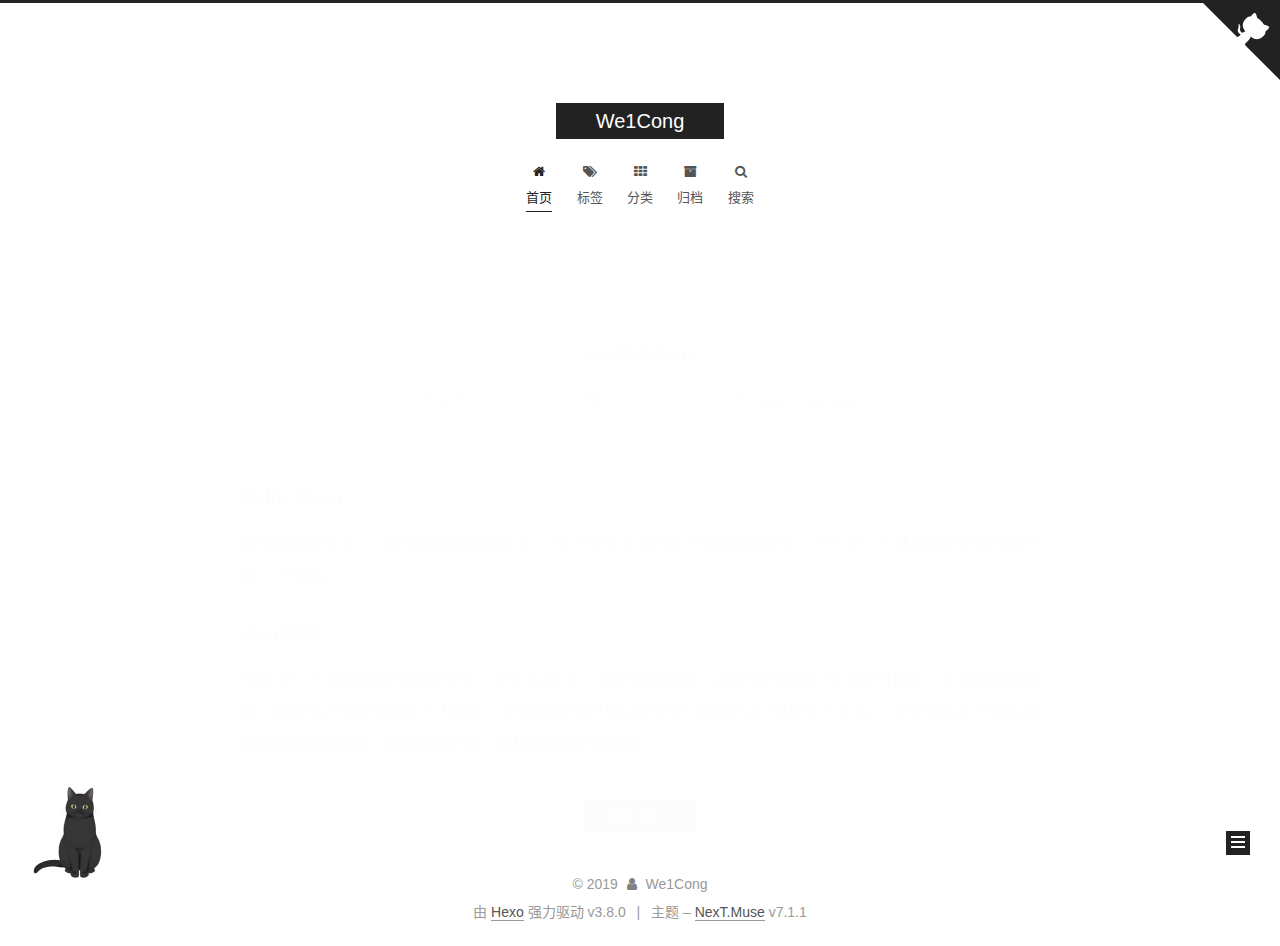
<file: index.html>
<!DOCTYPE html>












  


<html class="theme-next muse use-motion" lang="zh-CN">
<head><meta name="generator" content="Hexo 3.8.0">
  <meta charset="UTF-8">
<meta http-equiv="X-UA-Compatible" content="IE=edge">
<meta name="viewport" content="width=device-width, initial-scale=1, maximum-scale=2">
<meta name="theme-color" content="#222">
























<link rel="stylesheet" href="/lib/font-awesome/css/font-awesome.min.css?v=4.6.2">

<link rel="stylesheet" href="/css/main.css?v=7.1.1">


  <link rel="apple-touch-icon" sizes="180x180" href="/images/apple-touch-icon-next.png?v=7.1.1">


  <link rel="icon" type="image/png" sizes="32x32" href="/images/favicon-32x32-next.png?v=7.1.1">


  <link rel="icon" type="image/png" sizes="16x16" href="/images/favicon-16x16-next.png?v=7.1.1">


  <link rel="mask-icon" href="/images/logo.svg?v=7.1.1" color="#222">







<script id="hexo.configurations">
  var NexT = window.NexT || {};
  var CONFIG = {
    root: '/',
    scheme: 'Muse',
    version: '7.1.1',
    sidebar: {"position":"left","display":"post","offset":12,"onmobile":false,"dimmer":true},
    back2top: true,
    back2top_sidebar: false,
    fancybox: false,
    fastclick: false,
    lazyload: false,
    tabs: true,
    motion: {"enable":true,"async":false,"transition":{"post_block":"fadeIn","post_header":"slideDownIn","post_body":"slideDownIn","coll_header":"slideLeftIn","sidebar":"slideUpIn"}},
    algolia: {
      applicationID: '',
      apiKey: '',
      indexName: '',
      hits: {"per_page":10},
      labels: {"input_placeholder":"Search for Posts","hits_empty":"We didn't find any results for the search: ${query}","hits_stats":"${hits} results found in ${time} ms"}
    }
  };
</script>


  




  <meta name="description" content="I love you three thousand">
<meta property="og:type" content="website">
<meta property="og:title" content="We1Cong">
<meta property="og:url" content="https://we1cong.github.io/index.html">
<meta property="og:site_name" content="We1Cong">
<meta property="og:description" content="I love you three thousand">
<meta property="og:locale" content="zh-CN">
<meta name="twitter:card" content="summary">
<meta name="twitter:title" content="We1Cong">
<meta name="twitter:description" content="I love you three thousand">





  
  
  <link rel="canonical" href="https://we1cong.github.io/">



<script id="page.configurations">
  CONFIG.page = {
    sidebar: "",
  };
</script>

  <title>We1Cong</title>
  












  <noscript>
  <style>
  .use-motion .motion-element,
  .use-motion .brand,
  .use-motion .menu-item,
  .sidebar-inner,
  .use-motion .post-block,
  .use-motion .pagination,
  .use-motion .comments,
  .use-motion .post-header,
  .use-motion .post-body,
  .use-motion .collection-title { opacity: initial; }

  .use-motion .logo,
  .use-motion .site-title,
  .use-motion .site-subtitle {
    opacity: initial;
    top: initial;
  }

  .use-motion .logo-line-before i { left: initial; }
  .use-motion .logo-line-after i { right: initial; }
  </style>
</noscript>

</head>

<body itemscope itemtype="http://schema.org/WebPage" lang="zh-CN">

  
  
    
  

  <div class="container sidebar-position-left 
  page-home">
    <div class="headband"></div>

    <header id="header" class="header" itemscope itemtype="http://schema.org/WPHeader">
      <div class="header-inner"><div class="site-brand-wrapper">
  <div class="site-meta">
    

    <div class="custom-logo-site-title">
      <a href="/" class="brand" rel="start">
        <span class="logo-line-before"><i></i></span>
        <span class="site-title">We1Cong</span>
        <span class="logo-line-after"><i></i></span>
      </a>
    </div>
    
    
  </div>

  <div class="site-nav-toggle">
    <button aria-label="切换导航栏">
      <span class="btn-bar"></span>
      <span class="btn-bar"></span>
      <span class="btn-bar"></span>
    </button>
  </div>
</div>



<nav class="site-nav">
  
    <ul id="menu" class="menu">
      
        
        
        
          
          <li class="menu-item menu-item-home menu-item-active">

    
    
    
      
    

    

    <a href="/" rel="section"><i class="menu-item-icon fa fa-fw fa-home"></i> <br>首页</a>

  </li>
        
        
        
          
          <li class="menu-item menu-item-tags">

    
    
    
      
    

    

    <a href="/tags/" rel="section"><i class="menu-item-icon fa fa-fw fa-tags"></i> <br>标签</a>

  </li>
        
        
        
          
          <li class="menu-item menu-item-categories">

    
    
    
      
    

    

    <a href="/categories/" rel="section"><i class="menu-item-icon fa fa-fw fa-th"></i> <br>分类</a>

  </li>
        
        
        
          
          <li class="menu-item menu-item-archives">

    
    
    
      
    

    

    <a href="/archives/" rel="section"><i class="menu-item-icon fa fa-fw fa-archive"></i> <br>归档</a>

  </li>

      
      
        <li class="menu-item menu-item-search">
          
            <a href="javascript:;" class="popup-trigger">
          
            
              <i class="menu-item-icon fa fa-search fa-fw"></i> <br>搜索</a>
        </li>
      
    </ul>
  

  
    

  

  
    <div class="site-search">
      
  <div class="popup search-popup local-search-popup">
  <div class="local-search-header clearfix">
    <span class="search-icon">
      <i class="fa fa-search"></i>
    </span>
    <span class="popup-btn-close">
      <i class="fa fa-times-circle"></i>
    </span>
    <div class="local-search-input-wrapper">
      <input autocomplete="off" placeholder="搜索..." spellcheck="false" type="text" id="local-search-input">
    </div>
  </div>
  <div id="local-search-result"></div>
</div>



    </div>
  
</nav>



  



</div>
    </header>

    
  
  

  

  <a href="https://github.com/We1Cong" class="github-corner" title="Follow me on GitHub" aria-label="Follow me on GitHub" rel="noopener" target="_blank"><svg width="80" height="80" viewbox="0 0 250 250" aria-hidden="true"><path d="M0,0 L115,115 L130,115 L142,142 L250,250 L250,0 Z"/><path d="M128.3,109.0 C113.8,99.7 119.0,89.6 119.0,89.6 C122.0,82.7 120.5,78.6 120.5,78.6 C119.2,72.0 123.4,76.3 123.4,76.3 C127.3,80.9 125.5,87.3 125.5,87.3 C122.9,97.6 130.6,101.9 134.4,103.2" fill="currentColor" style="transform-origin: 130px 106px;" class="octo-arm"/><path d="M115.0,115.0 C114.9,115.1 118.7,116.5 119.8,115.4 L133.7,101.6 C136.9,99.2 139.9,98.4 142.2,98.6 C133.8,88.0 127.5,74.4 143.8,58.0 C148.5,53.4 154.0,51.2 159.7,51.0 C160.3,49.4 163.2,43.6 171.4,40.1 C171.4,40.1 176.1,42.5 178.8,56.2 C183.1,58.6 187.2,61.8 190.9,65.4 C194.5,69.0 197.7,73.2 200.1,77.6 C213.8,80.2 216.3,84.9 216.3,84.9 C212.7,93.1 206.9,96.0 205.4,96.6 C205.1,102.4 203.0,107.8 198.3,112.5 C181.9,128.9 168.3,122.5 157.7,114.1 C157.9,116.9 156.7,120.9 152.7,124.9 L141.0,136.5 C139.8,137.7 141.6,141.9 141.8,141.8 Z" fill="currentColor" class="octo-body"/></svg></a>



    <main id="main" class="main">
      <div class="main-inner">
        <div class="content-wrap">
          
          <div id="content" class="content">
            
  <section id="posts" class="posts-expand">
    
      

  

  
  
  

  

  <article class="post post-type-normal" itemscope itemtype="http://schema.org/Article">
  
  
  
  <div class="post-block">
    <link itemprop="mainEntityOfPage" href="https://we1cong.github.io/2019/05/11/Hello-Hexo/">

    <span hidden itemprop="author" itemscope itemtype="http://schema.org/Person">
      <meta itemprop="name" content="We1Cong">
      <meta itemprop="description" content="I love you three thousand">
      <meta itemprop="image" content="/images/logo.jpeg">
    </span>

    <span hidden itemprop="publisher" itemscope itemtype="http://schema.org/Organization">
      <meta itemprop="name" content="We1Cong">
    </span>

    
      <header class="post-header">

        
        
          <h1 class="post-title" itemprop="name headline">
                
                
                <a href="/2019/05/11/Hello-Hexo/" class="post-title-link" itemprop="url">Hello Hexo</a>
              
            
          </h1>
        

        <div class="post-meta">
          <span class="post-time">

            
            
            

            
              <span class="post-meta-item-icon">
                <i class="fa fa-calendar-o"></i>
              </span>
              
                <span class="post-meta-item-text">发表于</span>
              

              
                
              

              <time title="创建时间：2019-05-11 23:25:34" itemprop="dateCreated datePublished" datetime="2019-05-11T23:25:34+08:00">2019-05-11</time>
            

            
              

              
                
                <span class="post-meta-divider">|</span>
                

                <span class="post-meta-item-icon">
                  <i class="fa fa-calendar-check-o"></i>
                </span>
                
                  <span class="post-meta-item-text">更新于</span>
                
                <time title="修改时间：2019-05-12 18:36:45" itemprop="dateModified" datetime="2019-05-12T18:36:45+08:00">2019-05-12</time>
              
            
          </span>

          
            <span class="post-category">
            
              <span class="post-meta-divider">|</span>
            
              <span class="post-meta-item-icon">
                <i class="fa fa-folder-o"></i>
              </span>
              
                <span class="post-meta-item-text">分类于</span>
              
              
                <span itemprop="about" itemscope itemtype="http://schema.org/Thing"><a href="/categories/Hexo-Hello-Hexo/" itemprop="url" rel="index"><span itemprop="name">Hexo - Hello Hexo</span></a></span>

                
                
              
            </span>
          

          
            
            
          

          
          

          

          

          

        </div>
      </header>
    

    
    
    
    <div class="post-body" itemprop="articleBody">

      
      

      
        
          <h2 id="Hello-Hexo"><a href="#Hello-Hexo" class="headerlink" title="Hello Hexo"></a>Hello Hexo</h2><p>经过两周的学习（一周是起名困难症犯了），终于是在今天把这个博客给弄好了，写个第一个博客肯定是要先来介绍一下Hexo.</p>
<h3 id="Hexo框架"><a href="#Hexo框架" class="headerlink" title="Hexo框架"></a>Hexo框架</h3><p>Hexo是一个简洁高效的博客框架，基于Node.js，性能毋庸置疑，支持Markdown,有丰富的插件，快速部署等优势，总而言之就是想搭建个人博客，又怕麻烦的用Hexo准没错（虽然Hexo也是有不少坑），配合Github Pages更是能省去你买域名，服务器的步骤，轻松拥有自己的博客。</p>
          <!--noindex-->
          
            <div class="post-button text-center">
              <a class="btn" href="/2019/05/11/Hello-Hexo/#more" rel="contents">
                阅读全文 &raquo;
              </a>
            </div>
          
          <!--/noindex-->
        
      
    </div>

    

    
    
    

    

    
      
    
    

    

    <footer class="post-footer">
      

      

      

      
      
        <div class="post-eof"></div>
      
    </footer>
  </div>
  
  
  
  </article>


    
  </section>

  


          </div>
          

        </div>
        
          
  
  <div class="sidebar-toggle">
    <div class="sidebar-toggle-line-wrap">
      <span class="sidebar-toggle-line sidebar-toggle-line-first"></span>
      <span class="sidebar-toggle-line sidebar-toggle-line-middle"></span>
      <span class="sidebar-toggle-line sidebar-toggle-line-last"></span>
    </div>
  </div>

  <aside id="sidebar" class="sidebar">
    <div class="sidebar-inner">

      

      

      <div class="site-overview-wrap sidebar-panel sidebar-panel-active">
        <div class="site-overview">
          <div class="site-author motion-element" itemprop="author" itemscope itemtype="http://schema.org/Person">
            
              <img class="site-author-image" itemprop="image" src="/images/logo.jpeg" alt="We1Cong">
            
              <p class="site-author-name" itemprop="name">We1Cong</p>
              <div class="site-description motion-element" itemprop="description">I love you three thousand</div>
          </div>

          
            <nav class="site-state motion-element">
              
                <div class="site-state-item site-state-posts">
                
                  <a href="/archives/">
                
                    <span class="site-state-item-count">1</span>
                    <span class="site-state-item-name">日志</span>
                  </a>
                </div>
              

              
                
                
                <div class="site-state-item site-state-categories">
                  
                    
                      <a href="/categories/">
                    
                  
                    
                    
                      
                    
                    <span class="site-state-item-count">1</span>
                    <span class="site-state-item-name">分类</span>
                  </a>
                </div>
              

              
                
                
                <div class="site-state-item site-state-tags">
                  
                    
                      <a href="/tags/">
                    
                  
                    
                    
                      
                    
                    <span class="site-state-item-count">1</span>
                    <span class="site-state-item-name">标签</span>
                  </a>
                </div>
              
            </nav>
          

          

          

          
            <div class="links-of-author motion-element">
              
                <span class="links-of-author-item">
                  
                  
                    
                  
                  
                    
                  
                  <a href="https://github.com/We1Cong" title="GitHub &rarr; https://github.com/We1Cong" rel="noopener" target="_blank"><i class="fa fa-fw fa-github"></i>GitHub</a>
                </span>
              
                <span class="links-of-author-item">
                  
                  
                    
                  
                  
                    
                  
                  <a href="mailto:Nil.None.False@gmail.com" title="E-Mail &rarr; mailto:Nil.None.False@gmail.com" rel="noopener" target="_blank"><i class="fa fa-fw fa-envelope"></i>E-Mail</a>
                </span>
              
            </div>
          

          
             <div class="cc-license motion-element" itemprop="license">
              
              
                
              
              
              
              <a href="https://creativecommons.org/licenses/by-nc-sa/4.0/deed.zh" class="cc-opacity" rel="noopener" target="_blank"><img src="/images/cc-by-nc-sa.svg" alt="Creative Commons"></a>
             </div>
          

          
          

          
            
          
          

        </div>
      </div>

      

      

    </div>
  </aside>
  
    <div id="sidebar-dimmer"></div>
  


        
      </div>
    </main>

    <footer id="footer" class="footer">
      <div class="footer-inner">
        <div class="copyright">&copy; <span itemprop="copyrightYear">2019</span>
  <span class="with-love" id="animate">
    <i class="fa fa-user"></i>
  </span>
  <span class="author" itemprop="copyrightHolder">We1Cong</span>

  

  
</div>


  <div class="powered-by">由 <a href="https://hexo.io" class="theme-link" rel="noopener" target="_blank">Hexo</a> 强力驱动 v3.8.0</div>



  <span class="post-meta-divider">|</span>



  <div class="theme-info">主题 – <a href="https://theme-next.org" class="theme-link" rel="noopener" target="_blank">NexT.Muse</a> v7.1.1</div>




        








        
      </div>
    </footer>

    
      <div class="back-to-top">
        <i class="fa fa-arrow-up"></i>
        
      </div>
    

    

    

    
  </div>

  

<script>
  if (Object.prototype.toString.call(window.Promise) !== '[object Function]') {
    window.Promise = null;
  }
</script>


























  
  <script src="/lib/jquery/index.js?v=2.1.3"></script>

  
  <script src="/lib/velocity/velocity.min.js?v=1.2.1"></script>

  
  <script src="/lib/velocity/velocity.ui.min.js?v=1.2.1"></script>


  


  <script src="/js/utils.js?v=7.1.1"></script>

  <script src="/js/motion.js?v=7.1.1"></script>



  
  


  <script src="/js/schemes/muse.js?v=7.1.1"></script>



  

  


  <script src="/js/next-boot.js?v=7.1.1"></script>


  

  

  

  



  
  <script>
    // Popup Window;
    var isfetched = false;
    var isXml = true;
    // Search DB path;
    var search_path = "search.xml";
    if (search_path.length === 0) {
      search_path = "search.xml";
    } else if (/json$/i.test(search_path)) {
      isXml = false;
    }
    var path = "/" + search_path;
    // monitor main search box;

    var onPopupClose = function (e) {
      $('.popup').hide();
      $('#local-search-input').val('');
      $('.search-result-list').remove();
      $('#no-result').remove();
      $(".local-search-pop-overlay").remove();
      $('body').css('overflow', '');
    }

    function proceedsearch() {
      $("body")
        .append('<div class="search-popup-overlay local-search-pop-overlay"></div>')
        .css('overflow', 'hidden');
      $('.search-popup-overlay').click(onPopupClose);
      $('.popup').toggle();
      var $localSearchInput = $('#local-search-input');
      $localSearchInput.attr("autocapitalize", "none");
      $localSearchInput.attr("autocorrect", "off");
      $localSearchInput.focus();
    }

    // search function;
    var searchFunc = function(path, search_id, content_id) {
      'use strict';

      // start loading animation
      $("body")
        .append('<div class="search-popup-overlay local-search-pop-overlay">' +
          '<div id="search-loading-icon">' +
          '<i class="fa fa-spinner fa-pulse fa-5x fa-fw"></i>' +
          '</div>' +
          '</div>')
        .css('overflow', 'hidden');
      $("#search-loading-icon").css('margin', '20% auto 0 auto').css('text-align', 'center');

      

      $.ajax({
        url: path,
        dataType: isXml ? "xml" : "json",
        async: true,
        success: function(res) {
          // get the contents from search data
          isfetched = true;
          $('.popup').detach().appendTo('.header-inner');
          var datas = isXml ? $("entry", res).map(function() {
            return {
              title: $("title", this).text(),
              content: $("content",this).text(),
              url: $("url" , this).text()
            };
          }).get() : res;
          var input = document.getElementById(search_id);
          var resultContent = document.getElementById(content_id);
          var inputEventFunction = function() {
            var searchText = input.value.trim().toLowerCase();
            var keywords = searchText.split(/[\s\-]+/);
            if (keywords.length > 1) {
              keywords.push(searchText);
            }
            var resultItems = [];
            if (searchText.length > 0) {
              // perform local searching
              datas.forEach(function(data) {
                var isMatch = false;
                var hitCount = 0;
                var searchTextCount = 0;
                var title = data.title.trim();
                var titleInLowerCase = title.toLowerCase();
                var content = data.content.trim().replace(/<[^>]+>/g,"");
                
                var contentInLowerCase = content.toLowerCase();
                var articleUrl = decodeURIComponent(data.url).replace(/\/{2,}/g, '/');
                var indexOfTitle = [];
                var indexOfContent = [];
                // only match articles with not empty titles
                if(title != '') {
                  keywords.forEach(function(keyword) {
                    function getIndexByWord(word, text, caseSensitive) {
                      var wordLen = word.length;
                      if (wordLen === 0) {
                        return [];
                      }
                      var startPosition = 0, position = [], index = [];
                      if (!caseSensitive) {
                        text = text.toLowerCase();
                        word = word.toLowerCase();
                      }
                      while ((position = text.indexOf(word, startPosition)) > -1) {
                        index.push({position: position, word: word});
                        startPosition = position + wordLen;
                      }
                      return index;
                    }

                    indexOfTitle = indexOfTitle.concat(getIndexByWord(keyword, titleInLowerCase, false));
                    indexOfContent = indexOfContent.concat(getIndexByWord(keyword, contentInLowerCase, false));
                  });
                  if (indexOfTitle.length > 0 || indexOfContent.length > 0) {
                    isMatch = true;
                    hitCount = indexOfTitle.length + indexOfContent.length;
                  }
                }

                // show search results

                if (isMatch) {
                  // sort index by position of keyword

                  [indexOfTitle, indexOfContent].forEach(function (index) {
                    index.sort(function (itemLeft, itemRight) {
                      if (itemRight.position !== itemLeft.position) {
                        return itemRight.position - itemLeft.position;
                      } else {
                        return itemLeft.word.length - itemRight.word.length;
                      }
                    });
                  });

                  // merge hits into slices

                  function mergeIntoSlice(text, start, end, index) {
                    var item = index[index.length - 1];
                    var position = item.position;
                    var word = item.word;
                    var hits = [];
                    var searchTextCountInSlice = 0;
                    while (position + word.length <= end && index.length != 0) {
                      if (word === searchText) {
                        searchTextCountInSlice++;
                      }
                      hits.push({position: position, length: word.length});
                      var wordEnd = position + word.length;

                      // move to next position of hit

                      index.pop();
                      while (index.length != 0) {
                        item = index[index.length - 1];
                        position = item.position;
                        word = item.word;
                        if (wordEnd > position) {
                          index.pop();
                        } else {
                          break;
                        }
                      }
                    }
                    searchTextCount += searchTextCountInSlice;
                    return {
                      hits: hits,
                      start: start,
                      end: end,
                      searchTextCount: searchTextCountInSlice
                    };
                  }

                  var slicesOfTitle = [];
                  if (indexOfTitle.length != 0) {
                    slicesOfTitle.push(mergeIntoSlice(title, 0, title.length, indexOfTitle));
                  }

                  var slicesOfContent = [];
                  while (indexOfContent.length != 0) {
                    var item = indexOfContent[indexOfContent.length - 1];
                    var position = item.position;
                    var word = item.word;
                    // cut out 100 characters
                    var start = position - 20;
                    var end = position + 80;
                    if(start < 0){
                      start = 0;
                    }
                    if (end < position + word.length) {
                      end = position + word.length;
                    }
                    if(end > content.length){
                      end = content.length;
                    }
                    slicesOfContent.push(mergeIntoSlice(content, start, end, indexOfContent));
                  }

                  // sort slices in content by search text's count and hits' count

                  slicesOfContent.sort(function (sliceLeft, sliceRight) {
                    if (sliceLeft.searchTextCount !== sliceRight.searchTextCount) {
                      return sliceRight.searchTextCount - sliceLeft.searchTextCount;
                    } else if (sliceLeft.hits.length !== sliceRight.hits.length) {
                      return sliceRight.hits.length - sliceLeft.hits.length;
                    } else {
                      return sliceLeft.start - sliceRight.start;
                    }
                  });

                  // select top N slices in content

                  var upperBound = parseInt('1');
                  if (upperBound >= 0) {
                    slicesOfContent = slicesOfContent.slice(0, upperBound);
                  }

                  // highlight title and content

                  function highlightKeyword(text, slice) {
                    var result = '';
                    var prevEnd = slice.start;
                    slice.hits.forEach(function (hit) {
                      result += text.substring(prevEnd, hit.position);
                      var end = hit.position + hit.length;
                      result += '<b class="search-keyword">' + text.substring(hit.position, end) + '</b>';
                      prevEnd = end;
                    });
                    result += text.substring(prevEnd, slice.end);
                    return result;
                  }

                  var resultItem = '';

                  if (slicesOfTitle.length != 0) {
                    resultItem += "<li><a href='" + articleUrl + "' class='search-result-title'>" + highlightKeyword(title, slicesOfTitle[0]) + "</a>";
                  } else {
                    resultItem += "<li><a href='" + articleUrl + "' class='search-result-title'>" + title + "</a>";
                  }

                  slicesOfContent.forEach(function (slice) {
                    resultItem += "<a href='" + articleUrl + "'>" +
                      "<p class=\"search-result\">" + highlightKeyword(content, slice) +
                      "...</p>" + "</a>";
                  });

                  resultItem += "</li>";
                  resultItems.push({
                    item: resultItem,
                    searchTextCount: searchTextCount,
                    hitCount: hitCount,
                    id: resultItems.length
                  });
                }
              })
            };
            if (keywords.length === 1 && keywords[0] === "") {
              resultContent.innerHTML = '<div id="no-result"><i class="fa fa-search fa-5x"></i></div>'
            } else if (resultItems.length === 0) {
              resultContent.innerHTML = '<div id="no-result"><i class="fa fa-frown-o fa-5x"></i></div>'
            } else {
              resultItems.sort(function (resultLeft, resultRight) {
                if (resultLeft.searchTextCount !== resultRight.searchTextCount) {
                  return resultRight.searchTextCount - resultLeft.searchTextCount;
                } else if (resultLeft.hitCount !== resultRight.hitCount) {
                  return resultRight.hitCount - resultLeft.hitCount;
                } else {
                  return resultRight.id - resultLeft.id;
                }
              });
              var searchResultList = '<ul class=\"search-result-list\">';
              resultItems.forEach(function (result) {
                searchResultList += result.item;
              })
              searchResultList += "</ul>";
              resultContent.innerHTML = searchResultList;
            }
          }

          if ('auto' === 'auto') {
            input.addEventListener('input', inputEventFunction);
          } else {
            $('.search-icon').click(inputEventFunction);
            input.addEventListener('keypress', function (event) {
              if (event.keyCode === 13) {
                inputEventFunction();
              }
            });
          }

          // remove loading animation
          $(".local-search-pop-overlay").remove();
          $('body').css('overflow', '');

          proceedsearch();
        }
      });
    }

    // handle and trigger popup window;
    $('.popup-trigger').click(function(e) {
      e.stopPropagation();
      if (isfetched === false) {
        searchFunc(path, 'local-search-input', 'local-search-result');
      } else {
        proceedsearch();
      };
    });

    $('.popup-btn-close').click(onPopupClose);
    $('.popup').click(function(e){
      e.stopPropagation();
    });
    $(document).on('keyup', function (event) {
      var shouldDismissSearchPopup = event.which === 27 &&
        $('.search-popup').is(':visible');
      if (shouldDismissSearchPopup) {
        onPopupClose();
      }
    });
  </script>





  

  

  

  

  

  

  

  

  

  

  

  

  

  

<script src="/live2dw/lib/L2Dwidget.min.js?094cbace49a39548bed64abff5988b05"></script><script>L2Dwidget.init({"pluginRootPath":"live2dw/","pluginJsPath":"lib/","pluginModelPath":"assets/","tagMode":false,"debug":false,"model":{"scale":1,"hHeadPos":0.5,"vHeadPos":0.5,"jsonPath":"/live2dw/assets/hijiki.model.json"},"display":{"superSample":2,"width":100,"height":100,"position":"left","hOffset":30,"vOffset":20},"mobile":{"show":false,"scale":0.05},"react":{"opacityDefault":0.6,"opacityOnHover":0.2},"log":false});</script></body>
</html>
</file>
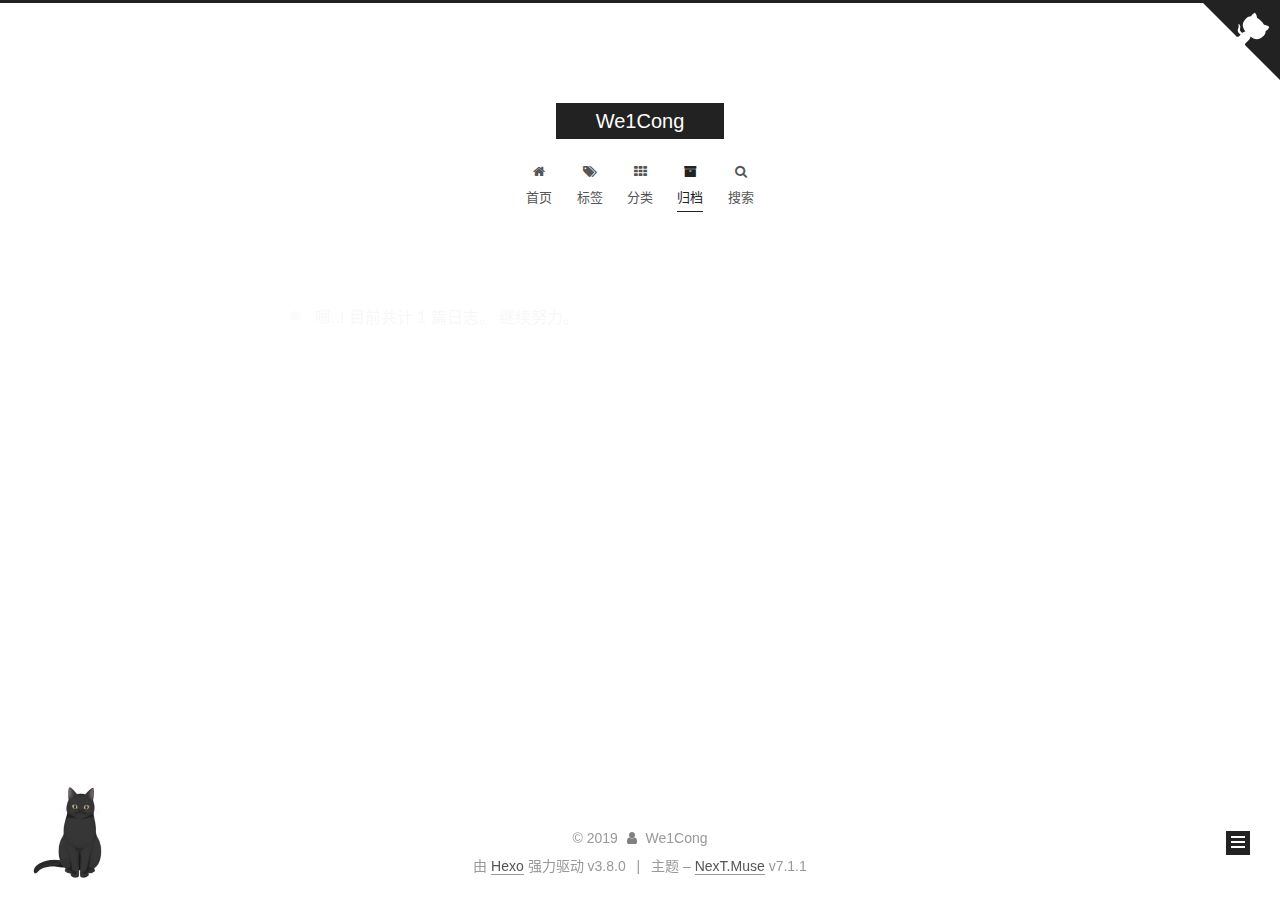
<file: archives/index.html>
<!DOCTYPE html>












  


<html class="theme-next muse use-motion" lang="zh-CN">
<head><meta name="generator" content="Hexo 3.8.0">
  <meta charset="UTF-8">
<meta http-equiv="X-UA-Compatible" content="IE=edge">
<meta name="viewport" content="width=device-width, initial-scale=1, maximum-scale=2">
<meta name="theme-color" content="#222">
























<link rel="stylesheet" href="/lib/font-awesome/css/font-awesome.min.css?v=4.6.2">

<link rel="stylesheet" href="/css/main.css?v=7.1.1">


  <link rel="apple-touch-icon" sizes="180x180" href="/images/apple-touch-icon-next.png?v=7.1.1">


  <link rel="icon" type="image/png" sizes="32x32" href="/images/favicon-32x32-next.png?v=7.1.1">


  <link rel="icon" type="image/png" sizes="16x16" href="/images/favicon-16x16-next.png?v=7.1.1">


  <link rel="mask-icon" href="/images/logo.svg?v=7.1.1" color="#222">







<script id="hexo.configurations">
  var NexT = window.NexT || {};
  var CONFIG = {
    root: '/',
    scheme: 'Muse',
    version: '7.1.1',
    sidebar: {"position":"left","display":"post","offset":12,"onmobile":false,"dimmer":true},
    back2top: true,
    back2top_sidebar: false,
    fancybox: false,
    fastclick: false,
    lazyload: false,
    tabs: true,
    motion: {"enable":true,"async":false,"transition":{"post_block":"fadeIn","post_header":"slideDownIn","post_body":"slideDownIn","coll_header":"slideLeftIn","sidebar":"slideUpIn"}},
    algolia: {
      applicationID: '',
      apiKey: '',
      indexName: '',
      hits: {"per_page":10},
      labels: {"input_placeholder":"Search for Posts","hits_empty":"We didn't find any results for the search: ${query}","hits_stats":"${hits} results found in ${time} ms"}
    }
  };
</script>


  




  <meta name="description" content="I love you three thousand">
<meta property="og:type" content="website">
<meta property="og:title" content="We1Cong">
<meta property="og:url" content="https://we1cong.github.io/archives/index.html">
<meta property="og:site_name" content="We1Cong">
<meta property="og:description" content="I love you three thousand">
<meta property="og:locale" content="zh-CN">
<meta name="twitter:card" content="summary">
<meta name="twitter:title" content="We1Cong">
<meta name="twitter:description" content="I love you three thousand">





  
  
  <link rel="canonical" href="https://we1cong.github.io/archives/">



<script id="page.configurations">
  CONFIG.page = {
    sidebar: "",
  };
</script>

  <title>归档 | We1Cong</title>
  












  <noscript>
  <style>
  .use-motion .motion-element,
  .use-motion .brand,
  .use-motion .menu-item,
  .sidebar-inner,
  .use-motion .post-block,
  .use-motion .pagination,
  .use-motion .comments,
  .use-motion .post-header,
  .use-motion .post-body,
  .use-motion .collection-title { opacity: initial; }

  .use-motion .logo,
  .use-motion .site-title,
  .use-motion .site-subtitle {
    opacity: initial;
    top: initial;
  }

  .use-motion .logo-line-before i { left: initial; }
  .use-motion .logo-line-after i { right: initial; }
  </style>
</noscript>

</head>

<body itemscope itemtype="http://schema.org/WebPage" lang="zh-CN">

  
  
    
  

  <div class="container sidebar-position-left page-archive">
    <div class="headband"></div>

    <header id="header" class="header" itemscope itemtype="http://schema.org/WPHeader">
      <div class="header-inner"><div class="site-brand-wrapper">
  <div class="site-meta">
    

    <div class="custom-logo-site-title">
      <a href="/" class="brand" rel="start">
        <span class="logo-line-before"><i></i></span>
        <span class="site-title">We1Cong</span>
        <span class="logo-line-after"><i></i></span>
      </a>
    </div>
    
    
  </div>

  <div class="site-nav-toggle">
    <button aria-label="切换导航栏">
      <span class="btn-bar"></span>
      <span class="btn-bar"></span>
      <span class="btn-bar"></span>
    </button>
  </div>
</div>



<nav class="site-nav">
  
    <ul id="menu" class="menu">
      
        
        
        
          
          <li class="menu-item menu-item-home">

    
    
    
      
    

    

    <a href="/" rel="section"><i class="menu-item-icon fa fa-fw fa-home"></i> <br>首页</a>

  </li>
        
        
        
          
          <li class="menu-item menu-item-tags">

    
    
    
      
    

    

    <a href="/tags/" rel="section"><i class="menu-item-icon fa fa-fw fa-tags"></i> <br>标签</a>

  </li>
        
        
        
          
          <li class="menu-item menu-item-categories">

    
    
    
      
    

    

    <a href="/categories/" rel="section"><i class="menu-item-icon fa fa-fw fa-th"></i> <br>分类</a>

  </li>
        
        
        
          
          <li class="menu-item menu-item-archives menu-item-active">

    
    
    
      
    

    

    <a href="/archives/" rel="section"><i class="menu-item-icon fa fa-fw fa-archive"></i> <br>归档</a>

  </li>

      
      
        <li class="menu-item menu-item-search">
          
            <a href="javascript:;" class="popup-trigger">
          
            
              <i class="menu-item-icon fa fa-search fa-fw"></i> <br>搜索</a>
        </li>
      
    </ul>
  

  
    

    
    
      
      
    
      
      
    
      
      
    
      
      
    
    

  


  

  
    <div class="site-search">
      
  <div class="popup search-popup local-search-popup">
  <div class="local-search-header clearfix">
    <span class="search-icon">
      <i class="fa fa-search"></i>
    </span>
    <span class="popup-btn-close">
      <i class="fa fa-times-circle"></i>
    </span>
    <div class="local-search-input-wrapper">
      <input autocomplete="off" placeholder="搜索..." spellcheck="false" type="text" id="local-search-input">
    </div>
  </div>
  <div id="local-search-result"></div>
</div>



    </div>
  
</nav>



  



</div>
    </header>

    
  
  

  

  <a href="https://github.com/We1Cong" class="github-corner" title="Follow me on GitHub" aria-label="Follow me on GitHub" rel="noopener" target="_blank"><svg width="80" height="80" viewbox="0 0 250 250" aria-hidden="true"><path d="M0,0 L115,115 L130,115 L142,142 L250,250 L250,0 Z"/><path d="M128.3,109.0 C113.8,99.7 119.0,89.6 119.0,89.6 C122.0,82.7 120.5,78.6 120.5,78.6 C119.2,72.0 123.4,76.3 123.4,76.3 C127.3,80.9 125.5,87.3 125.5,87.3 C122.9,97.6 130.6,101.9 134.4,103.2" fill="currentColor" style="transform-origin: 130px 106px;" class="octo-arm"/><path d="M115.0,115.0 C114.9,115.1 118.7,116.5 119.8,115.4 L133.7,101.6 C136.9,99.2 139.9,98.4 142.2,98.6 C133.8,88.0 127.5,74.4 143.8,58.0 C148.5,53.4 154.0,51.2 159.7,51.0 C160.3,49.4 163.2,43.6 171.4,40.1 C171.4,40.1 176.1,42.5 178.8,56.2 C183.1,58.6 187.2,61.8 190.9,65.4 C194.5,69.0 197.7,73.2 200.1,77.6 C213.8,80.2 216.3,84.9 216.3,84.9 C212.7,93.1 206.9,96.0 205.4,96.6 C205.1,102.4 203.0,107.8 198.3,112.5 C181.9,128.9 168.3,122.5 157.7,114.1 C157.9,116.9 156.7,120.9 152.7,124.9 L141.0,136.5 C139.8,137.7 141.6,141.9 141.8,141.8 Z" fill="currentColor" class="octo-body"/></svg></a>



    <main id="main" class="main">
      <div class="main-inner">
        <div class="content-wrap">
          
          <div id="content" class="content">
            

  
  
  
  <div class="post-block archive">
    <div id="posts" class="posts-collapse">
      <span class="archive-move-on"></span>

      
      <span class="archive-page-counter">
        
        
        
          
        
        嗯..! 目前共计 1 篇日志。 继续努力。
      </span>
      

      

        
        
        

        
          
          <div class="collection-title">
            <h1 class="archive-year" id="archive-year-2019">2019</h1>
          </div>
        
        

        

  <article class="post post-type-normal" itemscope itemtype="http://schema.org/Article">
    <header class="post-header">

      <h2 class="post-title">
        
          <a class="post-title-link" href="/2019/05/11/Hello-Hexo/" itemprop="url">
            
              <span itemprop="name">Hello Hexo</span>
            
          </a>
        
      </h2>

      <div class="post-meta">
        <time class="post-time" itemprop="dateCreated" datetime="2019-05-11T23:25:34+08:00" content="2019-05-11">
          05-11
        </time>
      </div>

    </header>
  </article>



      

    </div>
  </div>
  
  
  

  



          </div>
          

        </div>
        
          
  
  <div class="sidebar-toggle">
    <div class="sidebar-toggle-line-wrap">
      <span class="sidebar-toggle-line sidebar-toggle-line-first"></span>
      <span class="sidebar-toggle-line sidebar-toggle-line-middle"></span>
      <span class="sidebar-toggle-line sidebar-toggle-line-last"></span>
    </div>
  </div>

  <aside id="sidebar" class="sidebar">
    <div class="sidebar-inner">

      

      

      <div class="site-overview-wrap sidebar-panel sidebar-panel-active">
        <div class="site-overview">
          <div class="site-author motion-element" itemprop="author" itemscope itemtype="http://schema.org/Person">
            
              <img class="site-author-image" itemprop="image" src="/images/logo.jpeg" alt="We1Cong">
            
              <p class="site-author-name" itemprop="name">We1Cong</p>
              <div class="site-description motion-element" itemprop="description">I love you three thousand</div>
          </div>

          
            <nav class="site-state motion-element">
              
                <div class="site-state-item site-state-posts">
                
                  <a href="/archives/">
                
                    <span class="site-state-item-count">1</span>
                    <span class="site-state-item-name">日志</span>
                  </a>
                </div>
              

              
                
                
                <div class="site-state-item site-state-categories">
                  
                    
                      <a href="/categories/">
                    
                  
                    
                    
                      
                    
                    <span class="site-state-item-count">1</span>
                    <span class="site-state-item-name">分类</span>
                  </a>
                </div>
              

              
                
                
                <div class="site-state-item site-state-tags">
                  
                    
                      <a href="/tags/">
                    
                  
                    
                    
                      
                    
                    <span class="site-state-item-count">1</span>
                    <span class="site-state-item-name">标签</span>
                  </a>
                </div>
              
            </nav>
          

          

          

          
            <div class="links-of-author motion-element">
              
                <span class="links-of-author-item">
                  
                  
                    
                  
                  
                    
                  
                  <a href="https://github.com/We1Cong" title="GitHub &rarr; https://github.com/We1Cong" rel="noopener" target="_blank"><i class="fa fa-fw fa-github"></i>GitHub</a>
                </span>
              
                <span class="links-of-author-item">
                  
                  
                    
                  
                  
                    
                  
                  <a href="mailto:Nil.None.False@gmail.com" title="E-Mail &rarr; mailto:Nil.None.False@gmail.com" rel="noopener" target="_blank"><i class="fa fa-fw fa-envelope"></i>E-Mail</a>
                </span>
              
            </div>
          

          
             <div class="cc-license motion-element" itemprop="license">
              
              
                
              
              
              
              <a href="https://creativecommons.org/licenses/by-nc-sa/4.0/deed.zh" class="cc-opacity" rel="noopener" target="_blank"><img src="/images/cc-by-nc-sa.svg" alt="Creative Commons"></a>
             </div>
          

          
          

          
            
          
          

        </div>
      </div>

      

      

    </div>
  </aside>
  
    <div id="sidebar-dimmer"></div>
  


        
      </div>
    </main>

    <footer id="footer" class="footer">
      <div class="footer-inner">
        <div class="copyright">&copy; <span itemprop="copyrightYear">2019</span>
  <span class="with-love" id="animate">
    <i class="fa fa-user"></i>
  </span>
  <span class="author" itemprop="copyrightHolder">We1Cong</span>

  

  
</div>


  <div class="powered-by">由 <a href="https://hexo.io" class="theme-link" rel="noopener" target="_blank">Hexo</a> 强力驱动 v3.8.0</div>



  <span class="post-meta-divider">|</span>



  <div class="theme-info">主题 – <a href="https://theme-next.org" class="theme-link" rel="noopener" target="_blank">NexT.Muse</a> v7.1.1</div>




        








        
      </div>
    </footer>

    
      <div class="back-to-top">
        <i class="fa fa-arrow-up"></i>
        
      </div>
    

    

    

    
  </div>

  

<script>
  if (Object.prototype.toString.call(window.Promise) !== '[object Function]') {
    window.Promise = null;
  }
</script>


























  
  <script src="/lib/jquery/index.js?v=2.1.3"></script>

  
  <script src="/lib/velocity/velocity.min.js?v=1.2.1"></script>

  
  <script src="/lib/velocity/velocity.ui.min.js?v=1.2.1"></script>


  


  <script src="/js/utils.js?v=7.1.1"></script>

  <script src="/js/motion.js?v=7.1.1"></script>



  
  


  <script src="/js/schemes/muse.js?v=7.1.1"></script>



  

  


  <script src="/js/next-boot.js?v=7.1.1"></script>


  

  

  

  



  
  <script>
    // Popup Window;
    var isfetched = false;
    var isXml = true;
    // Search DB path;
    var search_path = "search.xml";
    if (search_path.length === 0) {
      search_path = "search.xml";
    } else if (/json$/i.test(search_path)) {
      isXml = false;
    }
    var path = "/" + search_path;
    // monitor main search box;

    var onPopupClose = function (e) {
      $('.popup').hide();
      $('#local-search-input').val('');
      $('.search-result-list').remove();
      $('#no-result').remove();
      $(".local-search-pop-overlay").remove();
      $('body').css('overflow', '');
    }

    function proceedsearch() {
      $("body")
        .append('<div class="search-popup-overlay local-search-pop-overlay"></div>')
        .css('overflow', 'hidden');
      $('.search-popup-overlay').click(onPopupClose);
      $('.popup').toggle();
      var $localSearchInput = $('#local-search-input');
      $localSearchInput.attr("autocapitalize", "none");
      $localSearchInput.attr("autocorrect", "off");
      $localSearchInput.focus();
    }

    // search function;
    var searchFunc = function(path, search_id, content_id) {
      'use strict';

      // start loading animation
      $("body")
        .append('<div class="search-popup-overlay local-search-pop-overlay">' +
          '<div id="search-loading-icon">' +
          '<i class="fa fa-spinner fa-pulse fa-5x fa-fw"></i>' +
          '</div>' +
          '</div>')
        .css('overflow', 'hidden');
      $("#search-loading-icon").css('margin', '20% auto 0 auto').css('text-align', 'center');

      

      $.ajax({
        url: path,
        dataType: isXml ? "xml" : "json",
        async: true,
        success: function(res) {
          // get the contents from search data
          isfetched = true;
          $('.popup').detach().appendTo('.header-inner');
          var datas = isXml ? $("entry", res).map(function() {
            return {
              title: $("title", this).text(),
              content: $("content",this).text(),
              url: $("url" , this).text()
            };
          }).get() : res;
          var input = document.getElementById(search_id);
          var resultContent = document.getElementById(content_id);
          var inputEventFunction = function() {
            var searchText = input.value.trim().toLowerCase();
            var keywords = searchText.split(/[\s\-]+/);
            if (keywords.length > 1) {
              keywords.push(searchText);
            }
            var resultItems = [];
            if (searchText.length > 0) {
              // perform local searching
              datas.forEach(function(data) {
                var isMatch = false;
                var hitCount = 0;
                var searchTextCount = 0;
                var title = data.title.trim();
                var titleInLowerCase = title.toLowerCase();
                var content = data.content.trim().replace(/<[^>]+>/g,"");
                
                var contentInLowerCase = content.toLowerCase();
                var articleUrl = decodeURIComponent(data.url).replace(/\/{2,}/g, '/');
                var indexOfTitle = [];
                var indexOfContent = [];
                // only match articles with not empty titles
                if(title != '') {
                  keywords.forEach(function(keyword) {
                    function getIndexByWord(word, text, caseSensitive) {
                      var wordLen = word.length;
                      if (wordLen === 0) {
                        return [];
                      }
                      var startPosition = 0, position = [], index = [];
                      if (!caseSensitive) {
                        text = text.toLowerCase();
                        word = word.toLowerCase();
                      }
                      while ((position = text.indexOf(word, startPosition)) > -1) {
                        index.push({position: position, word: word});
                        startPosition = position + wordLen;
                      }
                      return index;
                    }

                    indexOfTitle = indexOfTitle.concat(getIndexByWord(keyword, titleInLowerCase, false));
                    indexOfContent = indexOfContent.concat(getIndexByWord(keyword, contentInLowerCase, false));
                  });
                  if (indexOfTitle.length > 0 || indexOfContent.length > 0) {
                    isMatch = true;
                    hitCount = indexOfTitle.length + indexOfContent.length;
                  }
                }

                // show search results

                if (isMatch) {
                  // sort index by position of keyword

                  [indexOfTitle, indexOfContent].forEach(function (index) {
                    index.sort(function (itemLeft, itemRight) {
                      if (itemRight.position !== itemLeft.position) {
                        return itemRight.position - itemLeft.position;
                      } else {
                        return itemLeft.word.length - itemRight.word.length;
                      }
                    });
                  });

                  // merge hits into slices

                  function mergeIntoSlice(text, start, end, index) {
                    var item = index[index.length - 1];
                    var position = item.position;
                    var word = item.word;
                    var hits = [];
                    var searchTextCountInSlice = 0;
                    while (position + word.length <= end && index.length != 0) {
                      if (word === searchText) {
                        searchTextCountInSlice++;
                      }
                      hits.push({position: position, length: word.length});
                      var wordEnd = position + word.length;

                      // move to next position of hit

                      index.pop();
                      while (index.length != 0) {
                        item = index[index.length - 1];
                        position = item.position;
                        word = item.word;
                        if (wordEnd > position) {
                          index.pop();
                        } else {
                          break;
                        }
                      }
                    }
                    searchTextCount += searchTextCountInSlice;
                    return {
                      hits: hits,
                      start: start,
                      end: end,
                      searchTextCount: searchTextCountInSlice
                    };
                  }

                  var slicesOfTitle = [];
                  if (indexOfTitle.length != 0) {
                    slicesOfTitle.push(mergeIntoSlice(title, 0, title.length, indexOfTitle));
                  }

                  var slicesOfContent = [];
                  while (indexOfContent.length != 0) {
                    var item = indexOfContent[indexOfContent.length - 1];
                    var position = item.position;
                    var word = item.word;
                    // cut out 100 characters
                    var start = position - 20;
                    var end = position + 80;
                    if(start < 0){
                      start = 0;
                    }
                    if (end < position + word.length) {
                      end = position + word.length;
                    }
                    if(end > content.length){
                      end = content.length;
                    }
                    slicesOfContent.push(mergeIntoSlice(content, start, end, indexOfContent));
                  }

                  // sort slices in content by search text's count and hits' count

                  slicesOfContent.sort(function (sliceLeft, sliceRight) {
                    if (sliceLeft.searchTextCount !== sliceRight.searchTextCount) {
                      return sliceRight.searchTextCount - sliceLeft.searchTextCount;
                    } else if (sliceLeft.hits.length !== sliceRight.hits.length) {
                      return sliceRight.hits.length - sliceLeft.hits.length;
                    } else {
                      return sliceLeft.start - sliceRight.start;
                    }
                  });

                  // select top N slices in content

                  var upperBound = parseInt('1');
                  if (upperBound >= 0) {
                    slicesOfContent = slicesOfContent.slice(0, upperBound);
                  }

                  // highlight title and content

                  function highlightKeyword(text, slice) {
                    var result = '';
                    var prevEnd = slice.start;
                    slice.hits.forEach(function (hit) {
                      result += text.substring(prevEnd, hit.position);
                      var end = hit.position + hit.length;
                      result += '<b class="search-keyword">' + text.substring(hit.position, end) + '</b>';
                      prevEnd = end;
                    });
                    result += text.substring(prevEnd, slice.end);
                    return result;
                  }

                  var resultItem = '';

                  if (slicesOfTitle.length != 0) {
                    resultItem += "<li><a href='" + articleUrl + "' class='search-result-title'>" + highlightKeyword(title, slicesOfTitle[0]) + "</a>";
                  } else {
                    resultItem += "<li><a href='" + articleUrl + "' class='search-result-title'>" + title + "</a>";
                  }

                  slicesOfContent.forEach(function (slice) {
                    resultItem += "<a href='" + articleUrl + "'>" +
                      "<p class=\"search-result\">" + highlightKeyword(content, slice) +
                      "...</p>" + "</a>";
                  });

                  resultItem += "</li>";
                  resultItems.push({
                    item: resultItem,
                    searchTextCount: searchTextCount,
                    hitCount: hitCount,
                    id: resultItems.length
                  });
                }
              })
            };
            if (keywords.length === 1 && keywords[0] === "") {
              resultContent.innerHTML = '<div id="no-result"><i class="fa fa-search fa-5x"></i></div>'
            } else if (resultItems.length === 0) {
              resultContent.innerHTML = '<div id="no-result"><i class="fa fa-frown-o fa-5x"></i></div>'
            } else {
              resultItems.sort(function (resultLeft, resultRight) {
                if (resultLeft.searchTextCount !== resultRight.searchTextCount) {
                  return resultRight.searchTextCount - resultLeft.searchTextCount;
                } else if (resultLeft.hitCount !== resultRight.hitCount) {
                  return resultRight.hitCount - resultLeft.hitCount;
                } else {
                  return resultRight.id - resultLeft.id;
                }
              });
              var searchResultList = '<ul class=\"search-result-list\">';
              resultItems.forEach(function (result) {
                searchResultList += result.item;
              })
              searchResultList += "</ul>";
              resultContent.innerHTML = searchResultList;
            }
          }

          if ('auto' === 'auto') {
            input.addEventListener('input', inputEventFunction);
          } else {
            $('.search-icon').click(inputEventFunction);
            input.addEventListener('keypress', function (event) {
              if (event.keyCode === 13) {
                inputEventFunction();
              }
            });
          }

          // remove loading animation
          $(".local-search-pop-overlay").remove();
          $('body').css('overflow', '');

          proceedsearch();
        }
      });
    }

    // handle and trigger popup window;
    $('.popup-trigger').click(function(e) {
      e.stopPropagation();
      if (isfetched === false) {
        searchFunc(path, 'local-search-input', 'local-search-result');
      } else {
        proceedsearch();
      };
    });

    $('.popup-btn-close').click(onPopupClose);
    $('.popup').click(function(e){
      e.stopPropagation();
    });
    $(document).on('keyup', function (event) {
      var shouldDismissSearchPopup = event.which === 27 &&
        $('.search-popup').is(':visible');
      if (shouldDismissSearchPopup) {
        onPopupClose();
      }
    });
  </script>





  

  

  

  

  

  

  

  

  

  

  

  

  

  

<script src="/live2dw/lib/L2Dwidget.min.js?094cbace49a39548bed64abff5988b05"></script><script>L2Dwidget.init({"pluginRootPath":"live2dw/","pluginJsPath":"lib/","pluginModelPath":"assets/","tagMode":false,"debug":false,"model":{"scale":1,"hHeadPos":0.5,"vHeadPos":0.5,"jsonPath":"/live2dw/assets/hijiki.model.json"},"display":{"superSample":2,"width":100,"height":100,"position":"left","hOffset":30,"vOffset":20},"mobile":{"show":false,"scale":0.05},"react":{"opacityDefault":0.6,"opacityOnHover":0.2},"log":false});</script></body>
</html>
</file>
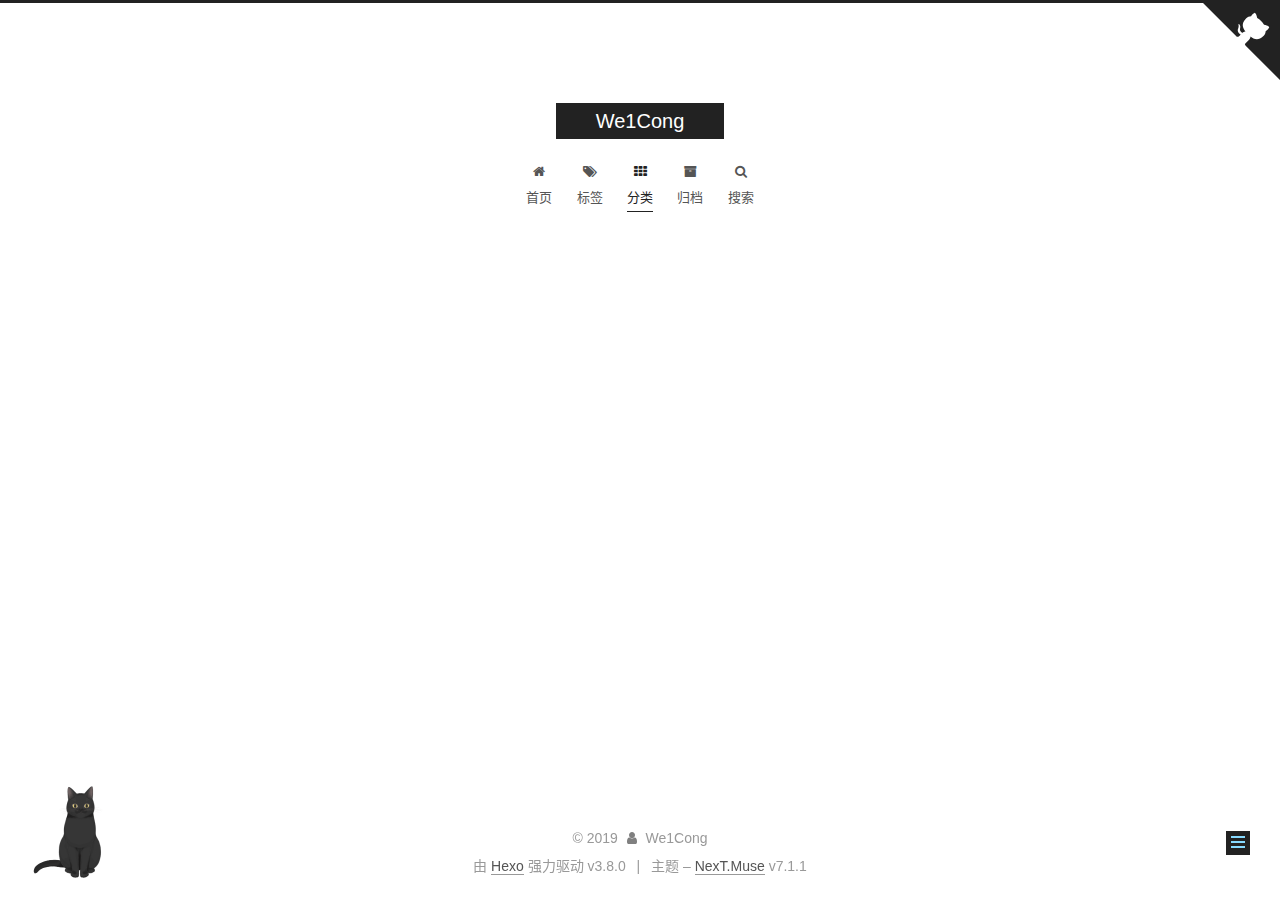
<file: categories/index.html>
<!DOCTYPE html>












  


<html class="theme-next muse use-motion" lang="zh-CN">
<head><meta name="generator" content="Hexo 3.8.0">
  <meta charset="UTF-8">
<meta http-equiv="X-UA-Compatible" content="IE=edge">
<meta name="viewport" content="width=device-width, initial-scale=1, maximum-scale=2">
<meta name="theme-color" content="#222">
























<link rel="stylesheet" href="/lib/font-awesome/css/font-awesome.min.css?v=4.6.2">

<link rel="stylesheet" href="/css/main.css?v=7.1.1">


  <link rel="apple-touch-icon" sizes="180x180" href="/images/apple-touch-icon-next.png?v=7.1.1">


  <link rel="icon" type="image/png" sizes="32x32" href="/images/favicon-32x32-next.png?v=7.1.1">


  <link rel="icon" type="image/png" sizes="16x16" href="/images/favicon-16x16-next.png?v=7.1.1">


  <link rel="mask-icon" href="/images/logo.svg?v=7.1.1" color="#222">







<script id="hexo.configurations">
  var NexT = window.NexT || {};
  var CONFIG = {
    root: '/',
    scheme: 'Muse',
    version: '7.1.1',
    sidebar: {"position":"left","display":"post","offset":12,"onmobile":false,"dimmer":true},
    back2top: true,
    back2top_sidebar: false,
    fancybox: false,
    fastclick: false,
    lazyload: false,
    tabs: true,
    motion: {"enable":true,"async":false,"transition":{"post_block":"fadeIn","post_header":"slideDownIn","post_body":"slideDownIn","coll_header":"slideLeftIn","sidebar":"slideUpIn"}},
    algolia: {
      applicationID: '',
      apiKey: '',
      indexName: '',
      hits: {"per_page":10},
      labels: {"input_placeholder":"Search for Posts","hits_empty":"We didn't find any results for the search: ${query}","hits_stats":"${hits} results found in ${time} ms"}
    }
  };
</script>


  




  <meta name="description" content="I love you three thousand">
<meta property="og:type" content="website">
<meta property="og:title" content="We1Cong">
<meta property="og:url" content="https://we1cong.github.io/categories/index.html">
<meta property="og:site_name" content="We1Cong">
<meta property="og:description" content="I love you three thousand">
<meta property="og:locale" content="zh-CN">
<meta property="og:updated_time" content="2019-05-12T10:27:30.562Z">
<meta name="twitter:card" content="summary">
<meta name="twitter:title" content="We1Cong">
<meta name="twitter:description" content="I love you three thousand">





  
  
  <link rel="canonical" href="https://we1cong.github.io/categories/">



<script id="page.configurations">
  CONFIG.page = {
    sidebar: "",
  };
</script>

  <title>分类 | We1Cong</title>
  












  <noscript>
  <style>
  .use-motion .motion-element,
  .use-motion .brand,
  .use-motion .menu-item,
  .sidebar-inner,
  .use-motion .post-block,
  .use-motion .pagination,
  .use-motion .comments,
  .use-motion .post-header,
  .use-motion .post-body,
  .use-motion .collection-title { opacity: initial; }

  .use-motion .logo,
  .use-motion .site-title,
  .use-motion .site-subtitle {
    opacity: initial;
    top: initial;
  }

  .use-motion .logo-line-before i { left: initial; }
  .use-motion .logo-line-after i { right: initial; }
  </style>
</noscript>

</head>

<body itemscope itemtype="http://schema.org/WebPage" lang="zh-CN">

  
  
    
  

  <div class="container sidebar-position-left page-post-detail">
    <div class="headband"></div>

    <header id="header" class="header" itemscope itemtype="http://schema.org/WPHeader">
      <div class="header-inner"><div class="site-brand-wrapper">
  <div class="site-meta">
    

    <div class="custom-logo-site-title">
      <a href="/" class="brand" rel="start">
        <span class="logo-line-before"><i></i></span>
        <span class="site-title">We1Cong</span>
        <span class="logo-line-after"><i></i></span>
      </a>
    </div>
    
    
  </div>

  <div class="site-nav-toggle">
    <button aria-label="切换导航栏">
      <span class="btn-bar"></span>
      <span class="btn-bar"></span>
      <span class="btn-bar"></span>
    </button>
  </div>
</div>



<nav class="site-nav">
  
    <ul id="menu" class="menu">
      
        
        
        
          
          <li class="menu-item menu-item-home">

    
    
    
      
    

    

    <a href="/" rel="section"><i class="menu-item-icon fa fa-fw fa-home"></i> <br>首页</a>

  </li>
        
        
        
          
          <li class="menu-item menu-item-tags">

    
    
    
      
    

    

    <a href="/tags/" rel="section"><i class="menu-item-icon fa fa-fw fa-tags"></i> <br>标签</a>

  </li>
        
        
        
          
          <li class="menu-item menu-item-categories menu-item-active">

    
    
    
      
    

    

    <a href="/categories/" rel="section"><i class="menu-item-icon fa fa-fw fa-th"></i> <br>分类</a>

  </li>
        
        
        
          
          <li class="menu-item menu-item-archives">

    
    
    
      
    

    

    <a href="/archives/" rel="section"><i class="menu-item-icon fa fa-fw fa-archive"></i> <br>归档</a>

  </li>

      
      
        <li class="menu-item menu-item-search">
          
            <a href="javascript:;" class="popup-trigger">
          
            
              <i class="menu-item-icon fa fa-search fa-fw"></i> <br>搜索</a>
        </li>
      
    </ul>
  

  
    

    
    
      
      
    
      
      
    
      
      
    
      
      
    
    

  


  

  
    <div class="site-search">
      
  <div class="popup search-popup local-search-popup">
  <div class="local-search-header clearfix">
    <span class="search-icon">
      <i class="fa fa-search"></i>
    </span>
    <span class="popup-btn-close">
      <i class="fa fa-times-circle"></i>
    </span>
    <div class="local-search-input-wrapper">
      <input autocomplete="off" placeholder="搜索..." spellcheck="false" type="text" id="local-search-input">
    </div>
  </div>
  <div id="local-search-result"></div>
</div>



    </div>
  
</nav>



  



</div>
    </header>

    
  
  

  

  <a href="https://github.com/We1Cong" class="github-corner" title="Follow me on GitHub" aria-label="Follow me on GitHub" rel="noopener" target="_blank"><svg width="80" height="80" viewbox="0 0 250 250" aria-hidden="true"><path d="M0,0 L115,115 L130,115 L142,142 L250,250 L250,0 Z"/><path d="M128.3,109.0 C113.8,99.7 119.0,89.6 119.0,89.6 C122.0,82.7 120.5,78.6 120.5,78.6 C119.2,72.0 123.4,76.3 123.4,76.3 C127.3,80.9 125.5,87.3 125.5,87.3 C122.9,97.6 130.6,101.9 134.4,103.2" fill="currentColor" style="transform-origin: 130px 106px;" class="octo-arm"/><path d="M115.0,115.0 C114.9,115.1 118.7,116.5 119.8,115.4 L133.7,101.6 C136.9,99.2 139.9,98.4 142.2,98.6 C133.8,88.0 127.5,74.4 143.8,58.0 C148.5,53.4 154.0,51.2 159.7,51.0 C160.3,49.4 163.2,43.6 171.4,40.1 C171.4,40.1 176.1,42.5 178.8,56.2 C183.1,58.6 187.2,61.8 190.9,65.4 C194.5,69.0 197.7,73.2 200.1,77.6 C213.8,80.2 216.3,84.9 216.3,84.9 C212.7,93.1 206.9,96.0 205.4,96.6 C205.1,102.4 203.0,107.8 198.3,112.5 C181.9,128.9 168.3,122.5 157.7,114.1 C157.9,116.9 156.7,120.9 152.7,124.9 L141.0,136.5 C139.8,137.7 141.6,141.9 141.8,141.8 Z" fill="currentColor" class="octo-body"/></svg></a>



    <main id="main" class="main">
      <div class="main-inner">
        <div class="content-wrap">
          
          <div id="content" class="content">
            

  <div id="posts" class="posts-expand">
    
    
    
    <div class="post-block page">
      <header class="post-header">

<h1 class="post-title" itemprop="name headline">

</h1>

<div class="post-meta">
  
  



</div>

</header>

      
      
      
      <div class="post-body">
        
        
          <div class="category-all-page">
            <div class="category-all-title">
              
              
                
                  
                
              
              目前共计 1 个分类
            </div>
            <div class="category-all">
              <ul class="category-list"><li class="category-list-item"><a class="category-list-link" href="/categories/Hexo-Hello-Hexo/">Hexo - Hello Hexo</a><span class="category-list-count">1</span></li></ul>
            </div>
          </div>
        
      </div>
      
      
      
    </div>
    



    
    
    
  </div>


          </div>
          

  



        </div>
        
          
  
  <div class="sidebar-toggle">
    <div class="sidebar-toggle-line-wrap">
      <span class="sidebar-toggle-line sidebar-toggle-line-first"></span>
      <span class="sidebar-toggle-line sidebar-toggle-line-middle"></span>
      <span class="sidebar-toggle-line sidebar-toggle-line-last"></span>
    </div>
  </div>

  <aside id="sidebar" class="sidebar">
    <div class="sidebar-inner">

      

      

      <div class="site-overview-wrap sidebar-panel sidebar-panel-active">
        <div class="site-overview">
          <div class="site-author motion-element" itemprop="author" itemscope itemtype="http://schema.org/Person">
            
              <img class="site-author-image" itemprop="image" src="/images/logo.jpeg" alt="We1Cong">
            
              <p class="site-author-name" itemprop="name">We1Cong</p>
              <div class="site-description motion-element" itemprop="description">I love you three thousand</div>
          </div>

          
            <nav class="site-state motion-element">
              
                <div class="site-state-item site-state-posts">
                
                  <a href="/archives/">
                
                    <span class="site-state-item-count">1</span>
                    <span class="site-state-item-name">日志</span>
                  </a>
                </div>
              

              
                
                
                <div class="site-state-item site-state-categories">
                  
                    
                      <a href="/categories/">
                    
                  
                    
                    
                      
                    
                    <span class="site-state-item-count">1</span>
                    <span class="site-state-item-name">分类</span>
                  </a>
                </div>
              

              
                
                
                <div class="site-state-item site-state-tags">
                  
                    
                      <a href="/tags/">
                    
                  
                    
                    
                      
                    
                    <span class="site-state-item-count">1</span>
                    <span class="site-state-item-name">标签</span>
                  </a>
                </div>
              
            </nav>
          

          

          

          
            <div class="links-of-author motion-element">
              
                <span class="links-of-author-item">
                  
                  
                    
                  
                  
                    
                  
                  <a href="https://github.com/We1Cong" title="GitHub &rarr; https://github.com/We1Cong" rel="noopener" target="_blank"><i class="fa fa-fw fa-github"></i>GitHub</a>
                </span>
              
                <span class="links-of-author-item">
                  
                  
                    
                  
                  
                    
                  
                  <a href="mailto:Nil.None.False@gmail.com" title="E-Mail &rarr; mailto:Nil.None.False@gmail.com" rel="noopener" target="_blank"><i class="fa fa-fw fa-envelope"></i>E-Mail</a>
                </span>
              
            </div>
          

          
             <div class="cc-license motion-element" itemprop="license">
              
              
                
              
              
              
              <a href="https://creativecommons.org/licenses/by-nc-sa/4.0/deed.zh" class="cc-opacity" rel="noopener" target="_blank"><img src="/images/cc-by-nc-sa.svg" alt="Creative Commons"></a>
             </div>
          

          
          

          
            
          
          

        </div>
      </div>

      

      

    </div>
  </aside>
  
    <div id="sidebar-dimmer"></div>
  


        
      </div>
    </main>

    <footer id="footer" class="footer">
      <div class="footer-inner">
        <div class="copyright">&copy; <span itemprop="copyrightYear">2019</span>
  <span class="with-love" id="animate">
    <i class="fa fa-user"></i>
  </span>
  <span class="author" itemprop="copyrightHolder">We1Cong</span>

  

  
</div>


  <div class="powered-by">由 <a href="https://hexo.io" class="theme-link" rel="noopener" target="_blank">Hexo</a> 强力驱动 v3.8.0</div>



  <span class="post-meta-divider">|</span>



  <div class="theme-info">主题 – <a href="https://theme-next.org" class="theme-link" rel="noopener" target="_blank">NexT.Muse</a> v7.1.1</div>




        








        
      </div>
    </footer>

    
      <div class="back-to-top">
        <i class="fa fa-arrow-up"></i>
        
      </div>
    

    

    

    
  </div>

  

<script>
  if (Object.prototype.toString.call(window.Promise) !== '[object Function]') {
    window.Promise = null;
  }
</script>


























  
  <script src="/lib/jquery/index.js?v=2.1.3"></script>

  
  <script src="/lib/velocity/velocity.min.js?v=1.2.1"></script>

  
  <script src="/lib/velocity/velocity.ui.min.js?v=1.2.1"></script>


  


  <script src="/js/utils.js?v=7.1.1"></script>

  <script src="/js/motion.js?v=7.1.1"></script>



  
  


  <script src="/js/schemes/muse.js?v=7.1.1"></script>



  
  <script src="/js/scrollspy.js?v=7.1.1"></script>
<script src="/js/post-details.js?v=7.1.1"></script>



  


  <script src="/js/next-boot.js?v=7.1.1"></script>


  

  

  

  


  


  
  <script>
    // Popup Window;
    var isfetched = false;
    var isXml = true;
    // Search DB path;
    var search_path = "search.xml";
    if (search_path.length === 0) {
      search_path = "search.xml";
    } else if (/json$/i.test(search_path)) {
      isXml = false;
    }
    var path = "/" + search_path;
    // monitor main search box;

    var onPopupClose = function (e) {
      $('.popup').hide();
      $('#local-search-input').val('');
      $('.search-result-list').remove();
      $('#no-result').remove();
      $(".local-search-pop-overlay").remove();
      $('body').css('overflow', '');
    }

    function proceedsearch() {
      $("body")
        .append('<div class="search-popup-overlay local-search-pop-overlay"></div>')
        .css('overflow', 'hidden');
      $('.search-popup-overlay').click(onPopupClose);
      $('.popup').toggle();
      var $localSearchInput = $('#local-search-input');
      $localSearchInput.attr("autocapitalize", "none");
      $localSearchInput.attr("autocorrect", "off");
      $localSearchInput.focus();
    }

    // search function;
    var searchFunc = function(path, search_id, content_id) {
      'use strict';

      // start loading animation
      $("body")
        .append('<div class="search-popup-overlay local-search-pop-overlay">' +
          '<div id="search-loading-icon">' +
          '<i class="fa fa-spinner fa-pulse fa-5x fa-fw"></i>' +
          '</div>' +
          '</div>')
        .css('overflow', 'hidden');
      $("#search-loading-icon").css('margin', '20% auto 0 auto').css('text-align', 'center');

      

      $.ajax({
        url: path,
        dataType: isXml ? "xml" : "json",
        async: true,
        success: function(res) {
          // get the contents from search data
          isfetched = true;
          $('.popup').detach().appendTo('.header-inner');
          var datas = isXml ? $("entry", res).map(function() {
            return {
              title: $("title", this).text(),
              content: $("content",this).text(),
              url: $("url" , this).text()
            };
          }).get() : res;
          var input = document.getElementById(search_id);
          var resultContent = document.getElementById(content_id);
          var inputEventFunction = function() {
            var searchText = input.value.trim().toLowerCase();
            var keywords = searchText.split(/[\s\-]+/);
            if (keywords.length > 1) {
              keywords.push(searchText);
            }
            var resultItems = [];
            if (searchText.length > 0) {
              // perform local searching
              datas.forEach(function(data) {
                var isMatch = false;
                var hitCount = 0;
                var searchTextCount = 0;
                var title = data.title.trim();
                var titleInLowerCase = title.toLowerCase();
                var content = data.content.trim().replace(/<[^>]+>/g,"");
                
                var contentInLowerCase = content.toLowerCase();
                var articleUrl = decodeURIComponent(data.url).replace(/\/{2,}/g, '/');
                var indexOfTitle = [];
                var indexOfContent = [];
                // only match articles with not empty titles
                if(title != '') {
                  keywords.forEach(function(keyword) {
                    function getIndexByWord(word, text, caseSensitive) {
                      var wordLen = word.length;
                      if (wordLen === 0) {
                        return [];
                      }
                      var startPosition = 0, position = [], index = [];
                      if (!caseSensitive) {
                        text = text.toLowerCase();
                        word = word.toLowerCase();
                      }
                      while ((position = text.indexOf(word, startPosition)) > -1) {
                        index.push({position: position, word: word});
                        startPosition = position + wordLen;
                      }
                      return index;
                    }

                    indexOfTitle = indexOfTitle.concat(getIndexByWord(keyword, titleInLowerCase, false));
                    indexOfContent = indexOfContent.concat(getIndexByWord(keyword, contentInLowerCase, false));
                  });
                  if (indexOfTitle.length > 0 || indexOfContent.length > 0) {
                    isMatch = true;
                    hitCount = indexOfTitle.length + indexOfContent.length;
                  }
                }

                // show search results

                if (isMatch) {
                  // sort index by position of keyword

                  [indexOfTitle, indexOfContent].forEach(function (index) {
                    index.sort(function (itemLeft, itemRight) {
                      if (itemRight.position !== itemLeft.position) {
                        return itemRight.position - itemLeft.position;
                      } else {
                        return itemLeft.word.length - itemRight.word.length;
                      }
                    });
                  });

                  // merge hits into slices

                  function mergeIntoSlice(text, start, end, index) {
                    var item = index[index.length - 1];
                    var position = item.position;
                    var word = item.word;
                    var hits = [];
                    var searchTextCountInSlice = 0;
                    while (position + word.length <= end && index.length != 0) {
                      if (word === searchText) {
                        searchTextCountInSlice++;
                      }
                      hits.push({position: position, length: word.length});
                      var wordEnd = position + word.length;

                      // move to next position of hit

                      index.pop();
                      while (index.length != 0) {
                        item = index[index.length - 1];
                        position = item.position;
                        word = item.word;
                        if (wordEnd > position) {
                          index.pop();
                        } else {
                          break;
                        }
                      }
                    }
                    searchTextCount += searchTextCountInSlice;
                    return {
                      hits: hits,
                      start: start,
                      end: end,
                      searchTextCount: searchTextCountInSlice
                    };
                  }

                  var slicesOfTitle = [];
                  if (indexOfTitle.length != 0) {
                    slicesOfTitle.push(mergeIntoSlice(title, 0, title.length, indexOfTitle));
                  }

                  var slicesOfContent = [];
                  while (indexOfContent.length != 0) {
                    var item = indexOfContent[indexOfContent.length - 1];
                    var position = item.position;
                    var word = item.word;
                    // cut out 100 characters
                    var start = position - 20;
                    var end = position + 80;
                    if(start < 0){
                      start = 0;
                    }
                    if (end < position + word.length) {
                      end = position + word.length;
                    }
                    if(end > content.length){
                      end = content.length;
                    }
                    slicesOfContent.push(mergeIntoSlice(content, start, end, indexOfContent));
                  }

                  // sort slices in content by search text's count and hits' count

                  slicesOfContent.sort(function (sliceLeft, sliceRight) {
                    if (sliceLeft.searchTextCount !== sliceRight.searchTextCount) {
                      return sliceRight.searchTextCount - sliceLeft.searchTextCount;
                    } else if (sliceLeft.hits.length !== sliceRight.hits.length) {
                      return sliceRight.hits.length - sliceLeft.hits.length;
                    } else {
                      return sliceLeft.start - sliceRight.start;
                    }
                  });

                  // select top N slices in content

                  var upperBound = parseInt('1');
                  if (upperBound >= 0) {
                    slicesOfContent = slicesOfContent.slice(0, upperBound);
                  }

                  // highlight title and content

                  function highlightKeyword(text, slice) {
                    var result = '';
                    var prevEnd = slice.start;
                    slice.hits.forEach(function (hit) {
                      result += text.substring(prevEnd, hit.position);
                      var end = hit.position + hit.length;
                      result += '<b class="search-keyword">' + text.substring(hit.position, end) + '</b>';
                      prevEnd = end;
                    });
                    result += text.substring(prevEnd, slice.end);
                    return result;
                  }

                  var resultItem = '';

                  if (slicesOfTitle.length != 0) {
                    resultItem += "<li><a href='" + articleUrl + "' class='search-result-title'>" + highlightKeyword(title, slicesOfTitle[0]) + "</a>";
                  } else {
                    resultItem += "<li><a href='" + articleUrl + "' class='search-result-title'>" + title + "</a>";
                  }

                  slicesOfContent.forEach(function (slice) {
                    resultItem += "<a href='" + articleUrl + "'>" +
                      "<p class=\"search-result\">" + highlightKeyword(content, slice) +
                      "...</p>" + "</a>";
                  });

                  resultItem += "</li>";
                  resultItems.push({
                    item: resultItem,
                    searchTextCount: searchTextCount,
                    hitCount: hitCount,
                    id: resultItems.length
                  });
                }
              })
            };
            if (keywords.length === 1 && keywords[0] === "") {
              resultContent.innerHTML = '<div id="no-result"><i class="fa fa-search fa-5x"></i></div>'
            } else if (resultItems.length === 0) {
              resultContent.innerHTML = '<div id="no-result"><i class="fa fa-frown-o fa-5x"></i></div>'
            } else {
              resultItems.sort(function (resultLeft, resultRight) {
                if (resultLeft.searchTextCount !== resultRight.searchTextCount) {
                  return resultRight.searchTextCount - resultLeft.searchTextCount;
                } else if (resultLeft.hitCount !== resultRight.hitCount) {
                  return resultRight.hitCount - resultLeft.hitCount;
                } else {
                  return resultRight.id - resultLeft.id;
                }
              });
              var searchResultList = '<ul class=\"search-result-list\">';
              resultItems.forEach(function (result) {
                searchResultList += result.item;
              })
              searchResultList += "</ul>";
              resultContent.innerHTML = searchResultList;
            }
          }

          if ('auto' === 'auto') {
            input.addEventListener('input', inputEventFunction);
          } else {
            $('.search-icon').click(inputEventFunction);
            input.addEventListener('keypress', function (event) {
              if (event.keyCode === 13) {
                inputEventFunction();
              }
            });
          }

          // remove loading animation
          $(".local-search-pop-overlay").remove();
          $('body').css('overflow', '');

          proceedsearch();
        }
      });
    }

    // handle and trigger popup window;
    $('.popup-trigger').click(function(e) {
      e.stopPropagation();
      if (isfetched === false) {
        searchFunc(path, 'local-search-input', 'local-search-result');
      } else {
        proceedsearch();
      };
    });

    $('.popup-btn-close').click(onPopupClose);
    $('.popup').click(function(e){
      e.stopPropagation();
    });
    $(document).on('keyup', function (event) {
      var shouldDismissSearchPopup = event.which === 27 &&
        $('.search-popup').is(':visible');
      if (shouldDismissSearchPopup) {
        onPopupClose();
      }
    });
  </script>





  

  

  

  

  

  

  

  

  

  

  

  

  

  

<script src="/live2dw/lib/L2Dwidget.min.js?094cbace49a39548bed64abff5988b05"></script><script>L2Dwidget.init({"pluginRootPath":"live2dw/","pluginJsPath":"lib/","pluginModelPath":"assets/","tagMode":false,"debug":false,"model":{"scale":1,"hHeadPos":0.5,"vHeadPos":0.5,"jsonPath":"/live2dw/assets/hijiki.model.json"},"display":{"superSample":2,"width":100,"height":100,"position":"left","hOffset":30,"vOffset":20},"mobile":{"show":false,"scale":0.05},"react":{"opacityDefault":0.6,"opacityOnHover":0.2},"log":false});</script></body>
</html>
</file>
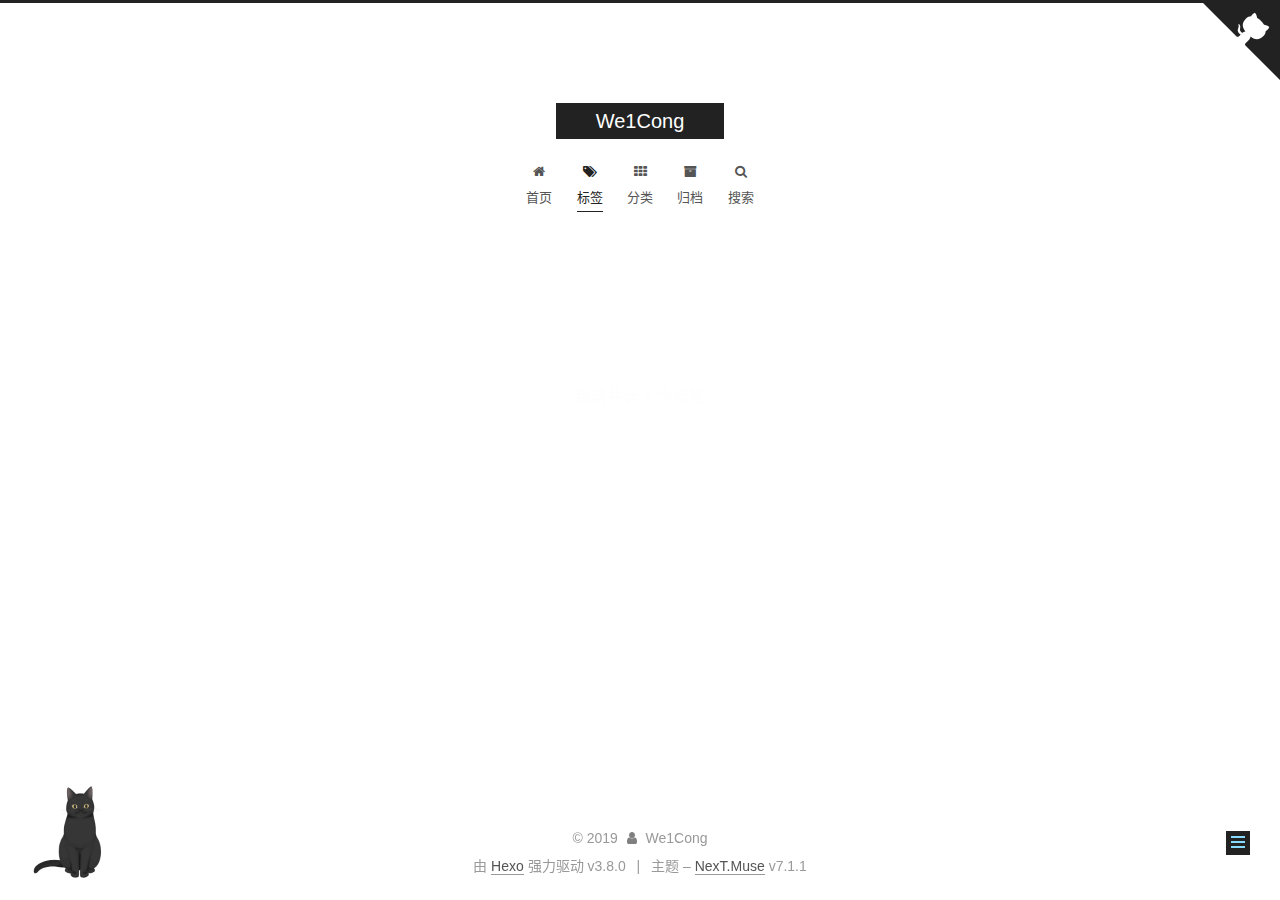
<file: tags/index.html>
<!DOCTYPE html>












  


<html class="theme-next muse use-motion" lang="zh-CN">
<head><meta name="generator" content="Hexo 3.8.0">
  <meta charset="UTF-8">
<meta http-equiv="X-UA-Compatible" content="IE=edge">
<meta name="viewport" content="width=device-width, initial-scale=1, maximum-scale=2">
<meta name="theme-color" content="#222">
























<link rel="stylesheet" href="/lib/font-awesome/css/font-awesome.min.css?v=4.6.2">

<link rel="stylesheet" href="/css/main.css?v=7.1.1">


  <link rel="apple-touch-icon" sizes="180x180" href="/images/apple-touch-icon-next.png?v=7.1.1">


  <link rel="icon" type="image/png" sizes="32x32" href="/images/favicon-32x32-next.png?v=7.1.1">


  <link rel="icon" type="image/png" sizes="16x16" href="/images/favicon-16x16-next.png?v=7.1.1">


  <link rel="mask-icon" href="/images/logo.svg?v=7.1.1" color="#222">







<script id="hexo.configurations">
  var NexT = window.NexT || {};
  var CONFIG = {
    root: '/',
    scheme: 'Muse',
    version: '7.1.1',
    sidebar: {"position":"left","display":"post","offset":12,"onmobile":false,"dimmer":true},
    back2top: true,
    back2top_sidebar: false,
    fancybox: false,
    fastclick: false,
    lazyload: false,
    tabs: true,
    motion: {"enable":true,"async":false,"transition":{"post_block":"fadeIn","post_header":"slideDownIn","post_body":"slideDownIn","coll_header":"slideLeftIn","sidebar":"slideUpIn"}},
    algolia: {
      applicationID: '',
      apiKey: '',
      indexName: '',
      hits: {"per_page":10},
      labels: {"input_placeholder":"Search for Posts","hits_empty":"We didn't find any results for the search: ${query}","hits_stats":"${hits} results found in ${time} ms"}
    }
  };
</script>


  




  <meta name="description" content="I love you three thousand">
<meta property="og:type" content="website">
<meta property="og:title" content="We1Cong">
<meta property="og:url" content="https://we1cong.github.io/tags/index.html">
<meta property="og:site_name" content="We1Cong">
<meta property="og:description" content="I love you three thousand">
<meta property="og:locale" content="zh-CN">
<meta property="og:updated_time" content="2019-05-11T14:07:59.139Z">
<meta name="twitter:card" content="summary">
<meta name="twitter:title" content="We1Cong">
<meta name="twitter:description" content="I love you three thousand">





  
  
  <link rel="canonical" href="https://we1cong.github.io/tags/">



<script id="page.configurations">
  CONFIG.page = {
    sidebar: "",
  };
</script>

  <title>标签 | We1Cong</title>
  












  <noscript>
  <style>
  .use-motion .motion-element,
  .use-motion .brand,
  .use-motion .menu-item,
  .sidebar-inner,
  .use-motion .post-block,
  .use-motion .pagination,
  .use-motion .comments,
  .use-motion .post-header,
  .use-motion .post-body,
  .use-motion .collection-title { opacity: initial; }

  .use-motion .logo,
  .use-motion .site-title,
  .use-motion .site-subtitle {
    opacity: initial;
    top: initial;
  }

  .use-motion .logo-line-before i { left: initial; }
  .use-motion .logo-line-after i { right: initial; }
  </style>
</noscript>

</head>

<body itemscope itemtype="http://schema.org/WebPage" lang="zh-CN">

  
  
    
  

  <div class="container sidebar-position-left page-post-detail">
    <div class="headband"></div>

    <header id="header" class="header" itemscope itemtype="http://schema.org/WPHeader">
      <div class="header-inner"><div class="site-brand-wrapper">
  <div class="site-meta">
    

    <div class="custom-logo-site-title">
      <a href="/" class="brand" rel="start">
        <span class="logo-line-before"><i></i></span>
        <span class="site-title">We1Cong</span>
        <span class="logo-line-after"><i></i></span>
      </a>
    </div>
    
    
  </div>

  <div class="site-nav-toggle">
    <button aria-label="切换导航栏">
      <span class="btn-bar"></span>
      <span class="btn-bar"></span>
      <span class="btn-bar"></span>
    </button>
  </div>
</div>



<nav class="site-nav">
  
    <ul id="menu" class="menu">
      
        
        
        
          
          <li class="menu-item menu-item-home">

    
    
    
      
    

    

    <a href="/" rel="section"><i class="menu-item-icon fa fa-fw fa-home"></i> <br>首页</a>

  </li>
        
        
        
          
          <li class="menu-item menu-item-tags menu-item-active">

    
    
    
      
    

    

    <a href="/tags/" rel="section"><i class="menu-item-icon fa fa-fw fa-tags"></i> <br>标签</a>

  </li>
        
        
        
          
          <li class="menu-item menu-item-categories">

    
    
    
      
    

    

    <a href="/categories/" rel="section"><i class="menu-item-icon fa fa-fw fa-th"></i> <br>分类</a>

  </li>
        
        
        
          
          <li class="menu-item menu-item-archives">

    
    
    
      
    

    

    <a href="/archives/" rel="section"><i class="menu-item-icon fa fa-fw fa-archive"></i> <br>归档</a>

  </li>

      
      
        <li class="menu-item menu-item-search">
          
            <a href="javascript:;" class="popup-trigger">
          
            
              <i class="menu-item-icon fa fa-search fa-fw"></i> <br>搜索</a>
        </li>
      
    </ul>
  

  
    

    
    
      
      
    
      
      
    
      
      
    
      
      
    
    

  


  

  
    <div class="site-search">
      
  <div class="popup search-popup local-search-popup">
  <div class="local-search-header clearfix">
    <span class="search-icon">
      <i class="fa fa-search"></i>
    </span>
    <span class="popup-btn-close">
      <i class="fa fa-times-circle"></i>
    </span>
    <div class="local-search-input-wrapper">
      <input autocomplete="off" placeholder="搜索..." spellcheck="false" type="text" id="local-search-input">
    </div>
  </div>
  <div id="local-search-result"></div>
</div>



    </div>
  
</nav>



  



</div>
    </header>

    
  
  

  

  <a href="https://github.com/We1Cong" class="github-corner" title="Follow me on GitHub" aria-label="Follow me on GitHub" rel="noopener" target="_blank"><svg width="80" height="80" viewbox="0 0 250 250" aria-hidden="true"><path d="M0,0 L115,115 L130,115 L142,142 L250,250 L250,0 Z"/><path d="M128.3,109.0 C113.8,99.7 119.0,89.6 119.0,89.6 C122.0,82.7 120.5,78.6 120.5,78.6 C119.2,72.0 123.4,76.3 123.4,76.3 C127.3,80.9 125.5,87.3 125.5,87.3 C122.9,97.6 130.6,101.9 134.4,103.2" fill="currentColor" style="transform-origin: 130px 106px;" class="octo-arm"/><path d="M115.0,115.0 C114.9,115.1 118.7,116.5 119.8,115.4 L133.7,101.6 C136.9,99.2 139.9,98.4 142.2,98.6 C133.8,88.0 127.5,74.4 143.8,58.0 C148.5,53.4 154.0,51.2 159.7,51.0 C160.3,49.4 163.2,43.6 171.4,40.1 C171.4,40.1 176.1,42.5 178.8,56.2 C183.1,58.6 187.2,61.8 190.9,65.4 C194.5,69.0 197.7,73.2 200.1,77.6 C213.8,80.2 216.3,84.9 216.3,84.9 C212.7,93.1 206.9,96.0 205.4,96.6 C205.1,102.4 203.0,107.8 198.3,112.5 C181.9,128.9 168.3,122.5 157.7,114.1 C157.9,116.9 156.7,120.9 152.7,124.9 L141.0,136.5 C139.8,137.7 141.6,141.9 141.8,141.8 Z" fill="currentColor" class="octo-body"/></svg></a>



    <main id="main" class="main">
      <div class="main-inner">
        <div class="content-wrap">
          
          <div id="content" class="content">
            

  <div id="posts" class="posts-expand">
    
    
    
    <div class="post-block page">
      <header class="post-header">

<h1 class="post-title" itemprop="name headline">

</h1>

<div class="post-meta">
  
  



</div>

</header>

      
      
      
      <div class="post-body">
        
        
          <div class="tag-cloud">
            <div class="tag-cloud-title">
              
              
                
                  
                
              
              目前共计 1 个标签
            </div>
            <div class="tag-cloud-tags">
              
                <a href="/tags/Hexo/" style="font-size: 12px; color: #ccc">Hexo</a>
              
            </div>
          </div>
        
      </div>
      
      
      
    </div>
    



    
    
    
  </div>


          </div>
          

  



        </div>
        
          
  
  <div class="sidebar-toggle">
    <div class="sidebar-toggle-line-wrap">
      <span class="sidebar-toggle-line sidebar-toggle-line-first"></span>
      <span class="sidebar-toggle-line sidebar-toggle-line-middle"></span>
      <span class="sidebar-toggle-line sidebar-toggle-line-last"></span>
    </div>
  </div>

  <aside id="sidebar" class="sidebar">
    <div class="sidebar-inner">

      

      

      <div class="site-overview-wrap sidebar-panel sidebar-panel-active">
        <div class="site-overview">
          <div class="site-author motion-element" itemprop="author" itemscope itemtype="http://schema.org/Person">
            
              <img class="site-author-image" itemprop="image" src="/images/logo.jpeg" alt="We1Cong">
            
              <p class="site-author-name" itemprop="name">We1Cong</p>
              <div class="site-description motion-element" itemprop="description">I love you three thousand</div>
          </div>

          
            <nav class="site-state motion-element">
              
                <div class="site-state-item site-state-posts">
                
                  <a href="/archives/">
                
                    <span class="site-state-item-count">1</span>
                    <span class="site-state-item-name">日志</span>
                  </a>
                </div>
              

              
                
                
                <div class="site-state-item site-state-categories">
                  
                    
                      <a href="/categories/">
                    
                  
                    
                    
                      
                    
                    <span class="site-state-item-count">1</span>
                    <span class="site-state-item-name">分类</span>
                  </a>
                </div>
              

              
                
                
                <div class="site-state-item site-state-tags">
                  
                    
                      <a href="/tags/">
                    
                  
                    
                    
                      
                    
                    <span class="site-state-item-count">1</span>
                    <span class="site-state-item-name">标签</span>
                  </a>
                </div>
              
            </nav>
          

          

          

          
            <div class="links-of-author motion-element">
              
                <span class="links-of-author-item">
                  
                  
                    
                  
                  
                    
                  
                  <a href="https://github.com/We1Cong" title="GitHub &rarr; https://github.com/We1Cong" rel="noopener" target="_blank"><i class="fa fa-fw fa-github"></i>GitHub</a>
                </span>
              
                <span class="links-of-author-item">
                  
                  
                    
                  
                  
                    
                  
                  <a href="mailto:Nil.None.False@gmail.com" title="E-Mail &rarr; mailto:Nil.None.False@gmail.com" rel="noopener" target="_blank"><i class="fa fa-fw fa-envelope"></i>E-Mail</a>
                </span>
              
            </div>
          

          
             <div class="cc-license motion-element" itemprop="license">
              
              
                
              
              
              
              <a href="https://creativecommons.org/licenses/by-nc-sa/4.0/deed.zh" class="cc-opacity" rel="noopener" target="_blank"><img src="/images/cc-by-nc-sa.svg" alt="Creative Commons"></a>
             </div>
          

          
          

          
            
          
          

        </div>
      </div>

      

      

    </div>
  </aside>
  
    <div id="sidebar-dimmer"></div>
  


        
      </div>
    </main>

    <footer id="footer" class="footer">
      <div class="footer-inner">
        <div class="copyright">&copy; <span itemprop="copyrightYear">2019</span>
  <span class="with-love" id="animate">
    <i class="fa fa-user"></i>
  </span>
  <span class="author" itemprop="copyrightHolder">We1Cong</span>

  

  
</div>


  <div class="powered-by">由 <a href="https://hexo.io" class="theme-link" rel="noopener" target="_blank">Hexo</a> 强力驱动 v3.8.0</div>



  <span class="post-meta-divider">|</span>



  <div class="theme-info">主题 – <a href="https://theme-next.org" class="theme-link" rel="noopener" target="_blank">NexT.Muse</a> v7.1.1</div>




        








        
      </div>
    </footer>

    
      <div class="back-to-top">
        <i class="fa fa-arrow-up"></i>
        
      </div>
    

    

    

    
  </div>

  

<script>
  if (Object.prototype.toString.call(window.Promise) !== '[object Function]') {
    window.Promise = null;
  }
</script>


























  
  <script src="/lib/jquery/index.js?v=2.1.3"></script>

  
  <script src="/lib/velocity/velocity.min.js?v=1.2.1"></script>

  
  <script src="/lib/velocity/velocity.ui.min.js?v=1.2.1"></script>


  


  <script src="/js/utils.js?v=7.1.1"></script>

  <script src="/js/motion.js?v=7.1.1"></script>



  
  


  <script src="/js/schemes/muse.js?v=7.1.1"></script>



  
  <script src="/js/scrollspy.js?v=7.1.1"></script>
<script src="/js/post-details.js?v=7.1.1"></script>



  


  <script src="/js/next-boot.js?v=7.1.1"></script>


  

  

  

  


  


  
  <script>
    // Popup Window;
    var isfetched = false;
    var isXml = true;
    // Search DB path;
    var search_path = "search.xml";
    if (search_path.length === 0) {
      search_path = "search.xml";
    } else if (/json$/i.test(search_path)) {
      isXml = false;
    }
    var path = "/" + search_path;
    // monitor main search box;

    var onPopupClose = function (e) {
      $('.popup').hide();
      $('#local-search-input').val('');
      $('.search-result-list').remove();
      $('#no-result').remove();
      $(".local-search-pop-overlay").remove();
      $('body').css('overflow', '');
    }

    function proceedsearch() {
      $("body")
        .append('<div class="search-popup-overlay local-search-pop-overlay"></div>')
        .css('overflow', 'hidden');
      $('.search-popup-overlay').click(onPopupClose);
      $('.popup').toggle();
      var $localSearchInput = $('#local-search-input');
      $localSearchInput.attr("autocapitalize", "none");
      $localSearchInput.attr("autocorrect", "off");
      $localSearchInput.focus();
    }

    // search function;
    var searchFunc = function(path, search_id, content_id) {
      'use strict';

      // start loading animation
      $("body")
        .append('<div class="search-popup-overlay local-search-pop-overlay">' +
          '<div id="search-loading-icon">' +
          '<i class="fa fa-spinner fa-pulse fa-5x fa-fw"></i>' +
          '</div>' +
          '</div>')
        .css('overflow', 'hidden');
      $("#search-loading-icon").css('margin', '20% auto 0 auto').css('text-align', 'center');

      

      $.ajax({
        url: path,
        dataType: isXml ? "xml" : "json",
        async: true,
        success: function(res) {
          // get the contents from search data
          isfetched = true;
          $('.popup').detach().appendTo('.header-inner');
          var datas = isXml ? $("entry", res).map(function() {
            return {
              title: $("title", this).text(),
              content: $("content",this).text(),
              url: $("url" , this).text()
            };
          }).get() : res;
          var input = document.getElementById(search_id);
          var resultContent = document.getElementById(content_id);
          var inputEventFunction = function() {
            var searchText = input.value.trim().toLowerCase();
            var keywords = searchText.split(/[\s\-]+/);
            if (keywords.length > 1) {
              keywords.push(searchText);
            }
            var resultItems = [];
            if (searchText.length > 0) {
              // perform local searching
              datas.forEach(function(data) {
                var isMatch = false;
                var hitCount = 0;
                var searchTextCount = 0;
                var title = data.title.trim();
                var titleInLowerCase = title.toLowerCase();
                var content = data.content.trim().replace(/<[^>]+>/g,"");
                
                var contentInLowerCase = content.toLowerCase();
                var articleUrl = decodeURIComponent(data.url).replace(/\/{2,}/g, '/');
                var indexOfTitle = [];
                var indexOfContent = [];
                // only match articles with not empty titles
                if(title != '') {
                  keywords.forEach(function(keyword) {
                    function getIndexByWord(word, text, caseSensitive) {
                      var wordLen = word.length;
                      if (wordLen === 0) {
                        return [];
                      }
                      var startPosition = 0, position = [], index = [];
                      if (!caseSensitive) {
                        text = text.toLowerCase();
                        word = word.toLowerCase();
                      }
                      while ((position = text.indexOf(word, startPosition)) > -1) {
                        index.push({position: position, word: word});
                        startPosition = position + wordLen;
                      }
                      return index;
                    }

                    indexOfTitle = indexOfTitle.concat(getIndexByWord(keyword, titleInLowerCase, false));
                    indexOfContent = indexOfContent.concat(getIndexByWord(keyword, contentInLowerCase, false));
                  });
                  if (indexOfTitle.length > 0 || indexOfContent.length > 0) {
                    isMatch = true;
                    hitCount = indexOfTitle.length + indexOfContent.length;
                  }
                }

                // show search results

                if (isMatch) {
                  // sort index by position of keyword

                  [indexOfTitle, indexOfContent].forEach(function (index) {
                    index.sort(function (itemLeft, itemRight) {
                      if (itemRight.position !== itemLeft.position) {
                        return itemRight.position - itemLeft.position;
                      } else {
                        return itemLeft.word.length - itemRight.word.length;
                      }
                    });
                  });

                  // merge hits into slices

                  function mergeIntoSlice(text, start, end, index) {
                    var item = index[index.length - 1];
                    var position = item.position;
                    var word = item.word;
                    var hits = [];
                    var searchTextCountInSlice = 0;
                    while (position + word.length <= end && index.length != 0) {
                      if (word === searchText) {
                        searchTextCountInSlice++;
                      }
                      hits.push({position: position, length: word.length});
                      var wordEnd = position + word.length;

                      // move to next position of hit

                      index.pop();
                      while (index.length != 0) {
                        item = index[index.length - 1];
                        position = item.position;
                        word = item.word;
                        if (wordEnd > position) {
                          index.pop();
                        } else {
                          break;
                        }
                      }
                    }
                    searchTextCount += searchTextCountInSlice;
                    return {
                      hits: hits,
                      start: start,
                      end: end,
                      searchTextCount: searchTextCountInSlice
                    };
                  }

                  var slicesOfTitle = [];
                  if (indexOfTitle.length != 0) {
                    slicesOfTitle.push(mergeIntoSlice(title, 0, title.length, indexOfTitle));
                  }

                  var slicesOfContent = [];
                  while (indexOfContent.length != 0) {
                    var item = indexOfContent[indexOfContent.length - 1];
                    var position = item.position;
                    var word = item.word;
                    // cut out 100 characters
                    var start = position - 20;
                    var end = position + 80;
                    if(start < 0){
                      start = 0;
                    }
                    if (end < position + word.length) {
                      end = position + word.length;
                    }
                    if(end > content.length){
                      end = content.length;
                    }
                    slicesOfContent.push(mergeIntoSlice(content, start, end, indexOfContent));
                  }

                  // sort slices in content by search text's count and hits' count

                  slicesOfContent.sort(function (sliceLeft, sliceRight) {
                    if (sliceLeft.searchTextCount !== sliceRight.searchTextCount) {
                      return sliceRight.searchTextCount - sliceLeft.searchTextCount;
                    } else if (sliceLeft.hits.length !== sliceRight.hits.length) {
                      return sliceRight.hits.length - sliceLeft.hits.length;
                    } else {
                      return sliceLeft.start - sliceRight.start;
                    }
                  });

                  // select top N slices in content

                  var upperBound = parseInt('1');
                  if (upperBound >= 0) {
                    slicesOfContent = slicesOfContent.slice(0, upperBound);
                  }

                  // highlight title and content

                  function highlightKeyword(text, slice) {
                    var result = '';
                    var prevEnd = slice.start;
                    slice.hits.forEach(function (hit) {
                      result += text.substring(prevEnd, hit.position);
                      var end = hit.position + hit.length;
                      result += '<b class="search-keyword">' + text.substring(hit.position, end) + '</b>';
                      prevEnd = end;
                    });
                    result += text.substring(prevEnd, slice.end);
                    return result;
                  }

                  var resultItem = '';

                  if (slicesOfTitle.length != 0) {
                    resultItem += "<li><a href='" + articleUrl + "' class='search-result-title'>" + highlightKeyword(title, slicesOfTitle[0]) + "</a>";
                  } else {
                    resultItem += "<li><a href='" + articleUrl + "' class='search-result-title'>" + title + "</a>";
                  }

                  slicesOfContent.forEach(function (slice) {
                    resultItem += "<a href='" + articleUrl + "'>" +
                      "<p class=\"search-result\">" + highlightKeyword(content, slice) +
                      "...</p>" + "</a>";
                  });

                  resultItem += "</li>";
                  resultItems.push({
                    item: resultItem,
                    searchTextCount: searchTextCount,
                    hitCount: hitCount,
                    id: resultItems.length
                  });
                }
              })
            };
            if (keywords.length === 1 && keywords[0] === "") {
              resultContent.innerHTML = '<div id="no-result"><i class="fa fa-search fa-5x"></i></div>'
            } else if (resultItems.length === 0) {
              resultContent.innerHTML = '<div id="no-result"><i class="fa fa-frown-o fa-5x"></i></div>'
            } else {
              resultItems.sort(function (resultLeft, resultRight) {
                if (resultLeft.searchTextCount !== resultRight.searchTextCount) {
                  return resultRight.searchTextCount - resultLeft.searchTextCount;
                } else if (resultLeft.hitCount !== resultRight.hitCount) {
                  return resultRight.hitCount - resultLeft.hitCount;
                } else {
                  return resultRight.id - resultLeft.id;
                }
              });
              var searchResultList = '<ul class=\"search-result-list\">';
              resultItems.forEach(function (result) {
                searchResultList += result.item;
              })
              searchResultList += "</ul>";
              resultContent.innerHTML = searchResultList;
            }
          }

          if ('auto' === 'auto') {
            input.addEventListener('input', inputEventFunction);
          } else {
            $('.search-icon').click(inputEventFunction);
            input.addEventListener('keypress', function (event) {
              if (event.keyCode === 13) {
                inputEventFunction();
              }
            });
          }

          // remove loading animation
          $(".local-search-pop-overlay").remove();
          $('body').css('overflow', '');

          proceedsearch();
        }
      });
    }

    // handle and trigger popup window;
    $('.popup-trigger').click(function(e) {
      e.stopPropagation();
      if (isfetched === false) {
        searchFunc(path, 'local-search-input', 'local-search-result');
      } else {
        proceedsearch();
      };
    });

    $('.popup-btn-close').click(onPopupClose);
    $('.popup').click(function(e){
      e.stopPropagation();
    });
    $(document).on('keyup', function (event) {
      var shouldDismissSearchPopup = event.which === 27 &&
        $('.search-popup').is(':visible');
      if (shouldDismissSearchPopup) {
        onPopupClose();
      }
    });
  </script>





  

  

  

  

  

  

  

  

  

  

  

  

  

  

<script src="/live2dw/lib/L2Dwidget.min.js?094cbace49a39548bed64abff5988b05"></script><script>L2Dwidget.init({"pluginRootPath":"live2dw/","pluginJsPath":"lib/","pluginModelPath":"assets/","tagMode":false,"debug":false,"model":{"scale":1,"hHeadPos":0.5,"vHeadPos":0.5,"jsonPath":"/live2dw/assets/hijiki.model.json"},"display":{"superSample":2,"width":100,"height":100,"position":"left","hOffset":30,"vOffset":20},"mobile":{"show":false,"scale":0.05},"react":{"opacityDefault":0.6,"opacityOnHover":0.2},"log":false});</script></body>
</html>
</file>
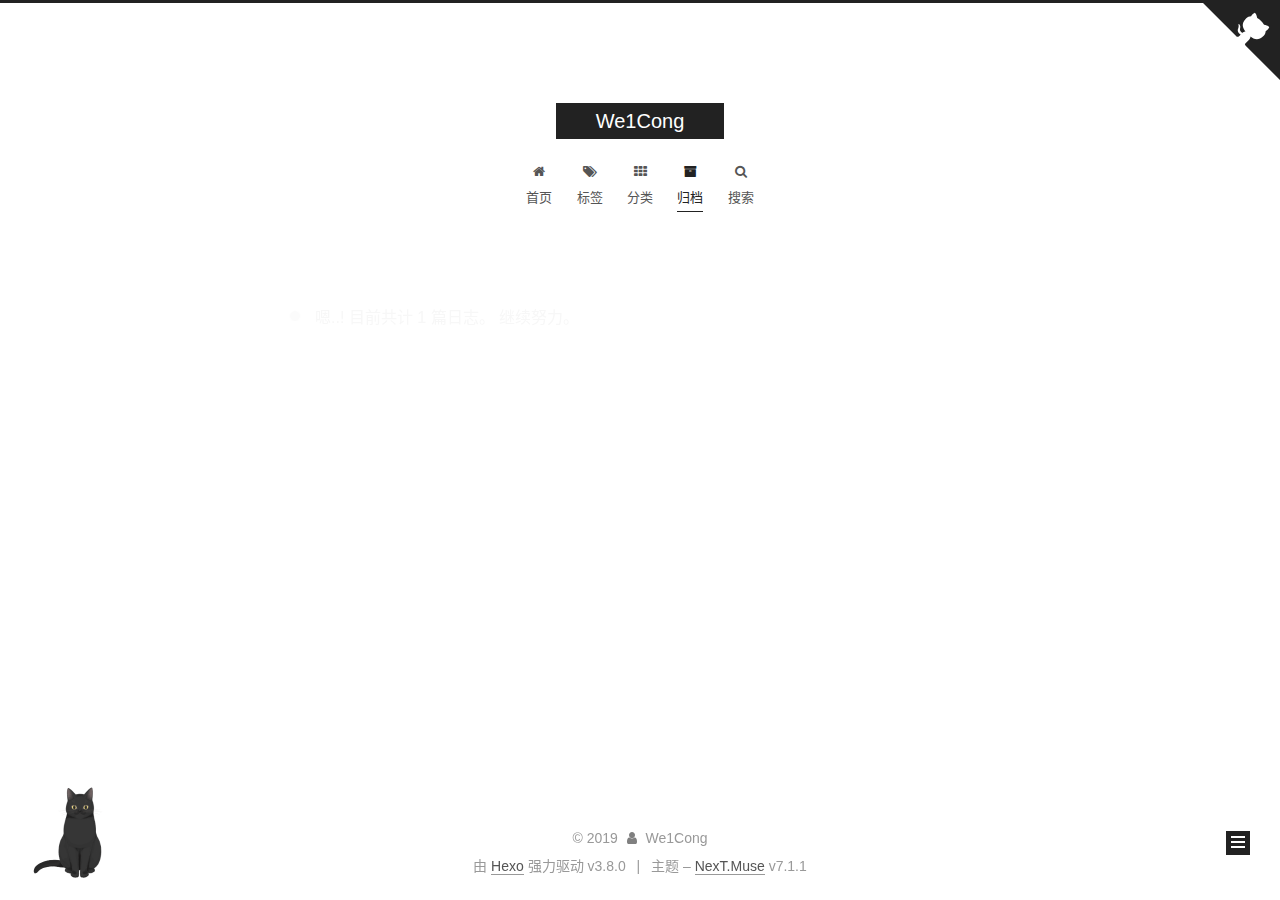
<file: archives/2019/index.html>
<!DOCTYPE html>












  


<html class="theme-next muse use-motion" lang="zh-CN">
<head><meta name="generator" content="Hexo 3.8.0">
  <meta charset="UTF-8">
<meta http-equiv="X-UA-Compatible" content="IE=edge">
<meta name="viewport" content="width=device-width, initial-scale=1, maximum-scale=2">
<meta name="theme-color" content="#222">
























<link rel="stylesheet" href="/lib/font-awesome/css/font-awesome.min.css?v=4.6.2">

<link rel="stylesheet" href="/css/main.css?v=7.1.1">


  <link rel="apple-touch-icon" sizes="180x180" href="/images/apple-touch-icon-next.png?v=7.1.1">


  <link rel="icon" type="image/png" sizes="32x32" href="/images/favicon-32x32-next.png?v=7.1.1">


  <link rel="icon" type="image/png" sizes="16x16" href="/images/favicon-16x16-next.png?v=7.1.1">


  <link rel="mask-icon" href="/images/logo.svg?v=7.1.1" color="#222">







<script id="hexo.configurations">
  var NexT = window.NexT || {};
  var CONFIG = {
    root: '/',
    scheme: 'Muse',
    version: '7.1.1',
    sidebar: {"position":"left","display":"post","offset":12,"onmobile":false,"dimmer":true},
    back2top: true,
    back2top_sidebar: false,
    fancybox: false,
    fastclick: false,
    lazyload: false,
    tabs: true,
    motion: {"enable":true,"async":false,"transition":{"post_block":"fadeIn","post_header":"slideDownIn","post_body":"slideDownIn","coll_header":"slideLeftIn","sidebar":"slideUpIn"}},
    algolia: {
      applicationID: '',
      apiKey: '',
      indexName: '',
      hits: {"per_page":10},
      labels: {"input_placeholder":"Search for Posts","hits_empty":"We didn't find any results for the search: ${query}","hits_stats":"${hits} results found in ${time} ms"}
    }
  };
</script>


  




  <meta name="description" content="I love you three thousand">
<meta property="og:type" content="website">
<meta property="og:title" content="We1Cong">
<meta property="og:url" content="https://we1cong.github.io/archives/2019/index.html">
<meta property="og:site_name" content="We1Cong">
<meta property="og:description" content="I love you three thousand">
<meta property="og:locale" content="zh-CN">
<meta name="twitter:card" content="summary">
<meta name="twitter:title" content="We1Cong">
<meta name="twitter:description" content="I love you three thousand">





  
  
  <link rel="canonical" href="https://we1cong.github.io/archives/2019/">



<script id="page.configurations">
  CONFIG.page = {
    sidebar: "",
  };
</script>

  <title>归档 | We1Cong</title>
  












  <noscript>
  <style>
  .use-motion .motion-element,
  .use-motion .brand,
  .use-motion .menu-item,
  .sidebar-inner,
  .use-motion .post-block,
  .use-motion .pagination,
  .use-motion .comments,
  .use-motion .post-header,
  .use-motion .post-body,
  .use-motion .collection-title { opacity: initial; }

  .use-motion .logo,
  .use-motion .site-title,
  .use-motion .site-subtitle {
    opacity: initial;
    top: initial;
  }

  .use-motion .logo-line-before i { left: initial; }
  .use-motion .logo-line-after i { right: initial; }
  </style>
</noscript>

</head>

<body itemscope itemtype="http://schema.org/WebPage" lang="zh-CN">

  
  
    
  

  <div class="container sidebar-position-left page-archive">
    <div class="headband"></div>

    <header id="header" class="header" itemscope itemtype="http://schema.org/WPHeader">
      <div class="header-inner"><div class="site-brand-wrapper">
  <div class="site-meta">
    

    <div class="custom-logo-site-title">
      <a href="/" class="brand" rel="start">
        <span class="logo-line-before"><i></i></span>
        <span class="site-title">We1Cong</span>
        <span class="logo-line-after"><i></i></span>
      </a>
    </div>
    
    
  </div>

  <div class="site-nav-toggle">
    <button aria-label="切换导航栏">
      <span class="btn-bar"></span>
      <span class="btn-bar"></span>
      <span class="btn-bar"></span>
    </button>
  </div>
</div>



<nav class="site-nav">
  
    <ul id="menu" class="menu">
      
        
        
        
          
          <li class="menu-item menu-item-home">

    
    
    
      
    

    

    <a href="/" rel="section"><i class="menu-item-icon fa fa-fw fa-home"></i> <br>首页</a>

  </li>
        
        
        
          
          <li class="menu-item menu-item-tags">

    
    
    
      
    

    

    <a href="/tags/" rel="section"><i class="menu-item-icon fa fa-fw fa-tags"></i> <br>标签</a>

  </li>
        
        
        
          
          <li class="menu-item menu-item-categories">

    
    
    
      
    

    

    <a href="/categories/" rel="section"><i class="menu-item-icon fa fa-fw fa-th"></i> <br>分类</a>

  </li>
        
        
        
          
          <li class="menu-item menu-item-archives menu-item-active">

    
    
    
      
    

    

    <a href="/archives/" rel="section"><i class="menu-item-icon fa fa-fw fa-archive"></i> <br>归档</a>

  </li>

      
      
        <li class="menu-item menu-item-search">
          
            <a href="javascript:;" class="popup-trigger">
          
            
              <i class="menu-item-icon fa fa-search fa-fw"></i> <br>搜索</a>
        </li>
      
    </ul>
  

  
    

    
    
      
      
    
      
      
    
      
      
    
      
      
    
    

  


  

  
    <div class="site-search">
      
  <div class="popup search-popup local-search-popup">
  <div class="local-search-header clearfix">
    <span class="search-icon">
      <i class="fa fa-search"></i>
    </span>
    <span class="popup-btn-close">
      <i class="fa fa-times-circle"></i>
    </span>
    <div class="local-search-input-wrapper">
      <input autocomplete="off" placeholder="搜索..." spellcheck="false" type="text" id="local-search-input">
    </div>
  </div>
  <div id="local-search-result"></div>
</div>



    </div>
  
</nav>



  



</div>
    </header>

    
  
  

  

  <a href="https://github.com/We1Cong" class="github-corner" title="Follow me on GitHub" aria-label="Follow me on GitHub" rel="noopener" target="_blank"><svg width="80" height="80" viewbox="0 0 250 250" aria-hidden="true"><path d="M0,0 L115,115 L130,115 L142,142 L250,250 L250,0 Z"/><path d="M128.3,109.0 C113.8,99.7 119.0,89.6 119.0,89.6 C122.0,82.7 120.5,78.6 120.5,78.6 C119.2,72.0 123.4,76.3 123.4,76.3 C127.3,80.9 125.5,87.3 125.5,87.3 C122.9,97.6 130.6,101.9 134.4,103.2" fill="currentColor" style="transform-origin: 130px 106px;" class="octo-arm"/><path d="M115.0,115.0 C114.9,115.1 118.7,116.5 119.8,115.4 L133.7,101.6 C136.9,99.2 139.9,98.4 142.2,98.6 C133.8,88.0 127.5,74.4 143.8,58.0 C148.5,53.4 154.0,51.2 159.7,51.0 C160.3,49.4 163.2,43.6 171.4,40.1 C171.4,40.1 176.1,42.5 178.8,56.2 C183.1,58.6 187.2,61.8 190.9,65.4 C194.5,69.0 197.7,73.2 200.1,77.6 C213.8,80.2 216.3,84.9 216.3,84.9 C212.7,93.1 206.9,96.0 205.4,96.6 C205.1,102.4 203.0,107.8 198.3,112.5 C181.9,128.9 168.3,122.5 157.7,114.1 C157.9,116.9 156.7,120.9 152.7,124.9 L141.0,136.5 C139.8,137.7 141.6,141.9 141.8,141.8 Z" fill="currentColor" class="octo-body"/></svg></a>



    <main id="main" class="main">
      <div class="main-inner">
        <div class="content-wrap">
          
          <div id="content" class="content">
            

  
  
  
  <div class="post-block archive">
    <div id="posts" class="posts-collapse">
      <span class="archive-move-on"></span>

      
      <span class="archive-page-counter">
        
        
        
          
        
        嗯..! 目前共计 1 篇日志。 继续努力。
      </span>
      

      

        
        
        

        
          
          <div class="collection-title">
            <h1 class="archive-year" id="archive-year-2019">2019</h1>
          </div>
        
        

        

  <article class="post post-type-normal" itemscope itemtype="http://schema.org/Article">
    <header class="post-header">

      <h2 class="post-title">
        
          <a class="post-title-link" href="/2019/05/11/Hello-Hexo/" itemprop="url">
            
              <span itemprop="name">Hello Hexo</span>
            
          </a>
        
      </h2>

      <div class="post-meta">
        <time class="post-time" itemprop="dateCreated" datetime="2019-05-11T23:25:34+08:00" content="2019-05-11">
          05-11
        </time>
      </div>

    </header>
  </article>



      

    </div>
  </div>
  
  
  

  



          </div>
          

        </div>
        
          
  
  <div class="sidebar-toggle">
    <div class="sidebar-toggle-line-wrap">
      <span class="sidebar-toggle-line sidebar-toggle-line-first"></span>
      <span class="sidebar-toggle-line sidebar-toggle-line-middle"></span>
      <span class="sidebar-toggle-line sidebar-toggle-line-last"></span>
    </div>
  </div>

  <aside id="sidebar" class="sidebar">
    <div class="sidebar-inner">

      

      

      <div class="site-overview-wrap sidebar-panel sidebar-panel-active">
        <div class="site-overview">
          <div class="site-author motion-element" itemprop="author" itemscope itemtype="http://schema.org/Person">
            
              <img class="site-author-image" itemprop="image" src="/images/logo.jpeg" alt="We1Cong">
            
              <p class="site-author-name" itemprop="name">We1Cong</p>
              <div class="site-description motion-element" itemprop="description">I love you three thousand</div>
          </div>

          
            <nav class="site-state motion-element">
              
                <div class="site-state-item site-state-posts">
                
                  <a href="/archives/">
                
                    <span class="site-state-item-count">1</span>
                    <span class="site-state-item-name">日志</span>
                  </a>
                </div>
              

              
                
                
                <div class="site-state-item site-state-categories">
                  
                    
                      <a href="/categories/">
                    
                  
                    
                    
                      
                    
                    <span class="site-state-item-count">1</span>
                    <span class="site-state-item-name">分类</span>
                  </a>
                </div>
              

              
                
                
                <div class="site-state-item site-state-tags">
                  
                    
                      <a href="/tags/">
                    
                  
                    
                    
                      
                    
                    <span class="site-state-item-count">1</span>
                    <span class="site-state-item-name">标签</span>
                  </a>
                </div>
              
            </nav>
          

          

          

          
            <div class="links-of-author motion-element">
              
                <span class="links-of-author-item">
                  
                  
                    
                  
                  
                    
                  
                  <a href="https://github.com/We1Cong" title="GitHub &rarr; https://github.com/We1Cong" rel="noopener" target="_blank"><i class="fa fa-fw fa-github"></i>GitHub</a>
                </span>
              
                <span class="links-of-author-item">
                  
                  
                    
                  
                  
                    
                  
                  <a href="mailto:Nil.None.False@gmail.com" title="E-Mail &rarr; mailto:Nil.None.False@gmail.com" rel="noopener" target="_blank"><i class="fa fa-fw fa-envelope"></i>E-Mail</a>
                </span>
              
            </div>
          

          
             <div class="cc-license motion-element" itemprop="license">
              
              
                
              
              
              
              <a href="https://creativecommons.org/licenses/by-nc-sa/4.0/deed.zh" class="cc-opacity" rel="noopener" target="_blank"><img src="/images/cc-by-nc-sa.svg" alt="Creative Commons"></a>
             </div>
          

          
          

          
            
          
          

        </div>
      </div>

      

      

    </div>
  </aside>
  
    <div id="sidebar-dimmer"></div>
  


        
      </div>
    </main>

    <footer id="footer" class="footer">
      <div class="footer-inner">
        <div class="copyright">&copy; <span itemprop="copyrightYear">2019</span>
  <span class="with-love" id="animate">
    <i class="fa fa-user"></i>
  </span>
  <span class="author" itemprop="copyrightHolder">We1Cong</span>

  

  
</div>


  <div class="powered-by">由 <a href="https://hexo.io" class="theme-link" rel="noopener" target="_blank">Hexo</a> 强力驱动 v3.8.0</div>



  <span class="post-meta-divider">|</span>



  <div class="theme-info">主题 – <a href="https://theme-next.org" class="theme-link" rel="noopener" target="_blank">NexT.Muse</a> v7.1.1</div>




        








        
      </div>
    </footer>

    
      <div class="back-to-top">
        <i class="fa fa-arrow-up"></i>
        
      </div>
    

    

    

    
  </div>

  

<script>
  if (Object.prototype.toString.call(window.Promise) !== '[object Function]') {
    window.Promise = null;
  }
</script>


























  
  <script src="/lib/jquery/index.js?v=2.1.3"></script>

  
  <script src="/lib/velocity/velocity.min.js?v=1.2.1"></script>

  
  <script src="/lib/velocity/velocity.ui.min.js?v=1.2.1"></script>


  


  <script src="/js/utils.js?v=7.1.1"></script>

  <script src="/js/motion.js?v=7.1.1"></script>



  
  


  <script src="/js/schemes/muse.js?v=7.1.1"></script>



  

  


  <script src="/js/next-boot.js?v=7.1.1"></script>


  

  

  

  



  
  <script>
    // Popup Window;
    var isfetched = false;
    var isXml = true;
    // Search DB path;
    var search_path = "search.xml";
    if (search_path.length === 0) {
      search_path = "search.xml";
    } else if (/json$/i.test(search_path)) {
      isXml = false;
    }
    var path = "/" + search_path;
    // monitor main search box;

    var onPopupClose = function (e) {
      $('.popup').hide();
      $('#local-search-input').val('');
      $('.search-result-list').remove();
      $('#no-result').remove();
      $(".local-search-pop-overlay").remove();
      $('body').css('overflow', '');
    }

    function proceedsearch() {
      $("body")
        .append('<div class="search-popup-overlay local-search-pop-overlay"></div>')
        .css('overflow', 'hidden');
      $('.search-popup-overlay').click(onPopupClose);
      $('.popup').toggle();
      var $localSearchInput = $('#local-search-input');
      $localSearchInput.attr("autocapitalize", "none");
      $localSearchInput.attr("autocorrect", "off");
      $localSearchInput.focus();
    }

    // search function;
    var searchFunc = function(path, search_id, content_id) {
      'use strict';

      // start loading animation
      $("body")
        .append('<div class="search-popup-overlay local-search-pop-overlay">' +
          '<div id="search-loading-icon">' +
          '<i class="fa fa-spinner fa-pulse fa-5x fa-fw"></i>' +
          '</div>' +
          '</div>')
        .css('overflow', 'hidden');
      $("#search-loading-icon").css('margin', '20% auto 0 auto').css('text-align', 'center');

      

      $.ajax({
        url: path,
        dataType: isXml ? "xml" : "json",
        async: true,
        success: function(res) {
          // get the contents from search data
          isfetched = true;
          $('.popup').detach().appendTo('.header-inner');
          var datas = isXml ? $("entry", res).map(function() {
            return {
              title: $("title", this).text(),
              content: $("content",this).text(),
              url: $("url" , this).text()
            };
          }).get() : res;
          var input = document.getElementById(search_id);
          var resultContent = document.getElementById(content_id);
          var inputEventFunction = function() {
            var searchText = input.value.trim().toLowerCase();
            var keywords = searchText.split(/[\s\-]+/);
            if (keywords.length > 1) {
              keywords.push(searchText);
            }
            var resultItems = [];
            if (searchText.length > 0) {
              // perform local searching
              datas.forEach(function(data) {
                var isMatch = false;
                var hitCount = 0;
                var searchTextCount = 0;
                var title = data.title.trim();
                var titleInLowerCase = title.toLowerCase();
                var content = data.content.trim().replace(/<[^>]+>/g,"");
                
                var contentInLowerCase = content.toLowerCase();
                var articleUrl = decodeURIComponent(data.url).replace(/\/{2,}/g, '/');
                var indexOfTitle = [];
                var indexOfContent = [];
                // only match articles with not empty titles
                if(title != '') {
                  keywords.forEach(function(keyword) {
                    function getIndexByWord(word, text, caseSensitive) {
                      var wordLen = word.length;
                      if (wordLen === 0) {
                        return [];
                      }
                      var startPosition = 0, position = [], index = [];
                      if (!caseSensitive) {
                        text = text.toLowerCase();
                        word = word.toLowerCase();
                      }
                      while ((position = text.indexOf(word, startPosition)) > -1) {
                        index.push({position: position, word: word});
                        startPosition = position + wordLen;
                      }
                      return index;
                    }

                    indexOfTitle = indexOfTitle.concat(getIndexByWord(keyword, titleInLowerCase, false));
                    indexOfContent = indexOfContent.concat(getIndexByWord(keyword, contentInLowerCase, false));
                  });
                  if (indexOfTitle.length > 0 || indexOfContent.length > 0) {
                    isMatch = true;
                    hitCount = indexOfTitle.length + indexOfContent.length;
                  }
                }

                // show search results

                if (isMatch) {
                  // sort index by position of keyword

                  [indexOfTitle, indexOfContent].forEach(function (index) {
                    index.sort(function (itemLeft, itemRight) {
                      if (itemRight.position !== itemLeft.position) {
                        return itemRight.position - itemLeft.position;
                      } else {
                        return itemLeft.word.length - itemRight.word.length;
                      }
                    });
                  });

                  // merge hits into slices

                  function mergeIntoSlice(text, start, end, index) {
                    var item = index[index.length - 1];
                    var position = item.position;
                    var word = item.word;
                    var hits = [];
                    var searchTextCountInSlice = 0;
                    while (position + word.length <= end && index.length != 0) {
                      if (word === searchText) {
                        searchTextCountInSlice++;
                      }
                      hits.push({position: position, length: word.length});
                      var wordEnd = position + word.length;

                      // move to next position of hit

                      index.pop();
                      while (index.length != 0) {
                        item = index[index.length - 1];
                        position = item.position;
                        word = item.word;
                        if (wordEnd > position) {
                          index.pop();
                        } else {
                          break;
                        }
                      }
                    }
                    searchTextCount += searchTextCountInSlice;
                    return {
                      hits: hits,
                      start: start,
                      end: end,
                      searchTextCount: searchTextCountInSlice
                    };
                  }

                  var slicesOfTitle = [];
                  if (indexOfTitle.length != 0) {
                    slicesOfTitle.push(mergeIntoSlice(title, 0, title.length, indexOfTitle));
                  }

                  var slicesOfContent = [];
                  while (indexOfContent.length != 0) {
                    var item = indexOfContent[indexOfContent.length - 1];
                    var position = item.position;
                    var word = item.word;
                    // cut out 100 characters
                    var start = position - 20;
                    var end = position + 80;
                    if(start < 0){
                      start = 0;
                    }
                    if (end < position + word.length) {
                      end = position + word.length;
                    }
                    if(end > content.length){
                      end = content.length;
                    }
                    slicesOfContent.push(mergeIntoSlice(content, start, end, indexOfContent));
                  }

                  // sort slices in content by search text's count and hits' count

                  slicesOfContent.sort(function (sliceLeft, sliceRight) {
                    if (sliceLeft.searchTextCount !== sliceRight.searchTextCount) {
                      return sliceRight.searchTextCount - sliceLeft.searchTextCount;
                    } else if (sliceLeft.hits.length !== sliceRight.hits.length) {
                      return sliceRight.hits.length - sliceLeft.hits.length;
                    } else {
                      return sliceLeft.start - sliceRight.start;
                    }
                  });

                  // select top N slices in content

                  var upperBound = parseInt('1');
                  if (upperBound >= 0) {
                    slicesOfContent = slicesOfContent.slice(0, upperBound);
                  }

                  // highlight title and content

                  function highlightKeyword(text, slice) {
                    var result = '';
                    var prevEnd = slice.start;
                    slice.hits.forEach(function (hit) {
                      result += text.substring(prevEnd, hit.position);
                      var end = hit.position + hit.length;
                      result += '<b class="search-keyword">' + text.substring(hit.position, end) + '</b>';
                      prevEnd = end;
                    });
                    result += text.substring(prevEnd, slice.end);
                    return result;
                  }

                  var resultItem = '';

                  if (slicesOfTitle.length != 0) {
                    resultItem += "<li><a href='" + articleUrl + "' class='search-result-title'>" + highlightKeyword(title, slicesOfTitle[0]) + "</a>";
                  } else {
                    resultItem += "<li><a href='" + articleUrl + "' class='search-result-title'>" + title + "</a>";
                  }

                  slicesOfContent.forEach(function (slice) {
                    resultItem += "<a href='" + articleUrl + "'>" +
                      "<p class=\"search-result\">" + highlightKeyword(content, slice) +
                      "...</p>" + "</a>";
                  });

                  resultItem += "</li>";
                  resultItems.push({
                    item: resultItem,
                    searchTextCount: searchTextCount,
                    hitCount: hitCount,
                    id: resultItems.length
                  });
                }
              })
            };
            if (keywords.length === 1 && keywords[0] === "") {
              resultContent.innerHTML = '<div id="no-result"><i class="fa fa-search fa-5x"></i></div>'
            } else if (resultItems.length === 0) {
              resultContent.innerHTML = '<div id="no-result"><i class="fa fa-frown-o fa-5x"></i></div>'
            } else {
              resultItems.sort(function (resultLeft, resultRight) {
                if (resultLeft.searchTextCount !== resultRight.searchTextCount) {
                  return resultRight.searchTextCount - resultLeft.searchTextCount;
                } else if (resultLeft.hitCount !== resultRight.hitCount) {
                  return resultRight.hitCount - resultLeft.hitCount;
                } else {
                  return resultRight.id - resultLeft.id;
                }
              });
              var searchResultList = '<ul class=\"search-result-list\">';
              resultItems.forEach(function (result) {
                searchResultList += result.item;
              })
              searchResultList += "</ul>";
              resultContent.innerHTML = searchResultList;
            }
          }

          if ('auto' === 'auto') {
            input.addEventListener('input', inputEventFunction);
          } else {
            $('.search-icon').click(inputEventFunction);
            input.addEventListener('keypress', function (event) {
              if (event.keyCode === 13) {
                inputEventFunction();
              }
            });
          }

          // remove loading animation
          $(".local-search-pop-overlay").remove();
          $('body').css('overflow', '');

          proceedsearch();
        }
      });
    }

    // handle and trigger popup window;
    $('.popup-trigger').click(function(e) {
      e.stopPropagation();
      if (isfetched === false) {
        searchFunc(path, 'local-search-input', 'local-search-result');
      } else {
        proceedsearch();
      };
    });

    $('.popup-btn-close').click(onPopupClose);
    $('.popup').click(function(e){
      e.stopPropagation();
    });
    $(document).on('keyup', function (event) {
      var shouldDismissSearchPopup = event.which === 27 &&
        $('.search-popup').is(':visible');
      if (shouldDismissSearchPopup) {
        onPopupClose();
      }
    });
  </script>





  

  

  

  

  

  

  

  

  

  

  

  

  

  

<script src="/live2dw/lib/L2Dwidget.min.js?094cbace49a39548bed64abff5988b05"></script><script>L2Dwidget.init({"pluginRootPath":"live2dw/","pluginJsPath":"lib/","pluginModelPath":"assets/","tagMode":false,"debug":false,"model":{"scale":1,"hHeadPos":0.5,"vHeadPos":0.5,"jsonPath":"/live2dw/assets/hijiki.model.json"},"display":{"superSample":2,"width":100,"height":100,"position":"left","hOffset":30,"vOffset":20},"mobile":{"show":false,"scale":0.05},"react":{"opacityDefault":0.6,"opacityOnHover":0.2},"log":false});</script></body>
</html>
</file>
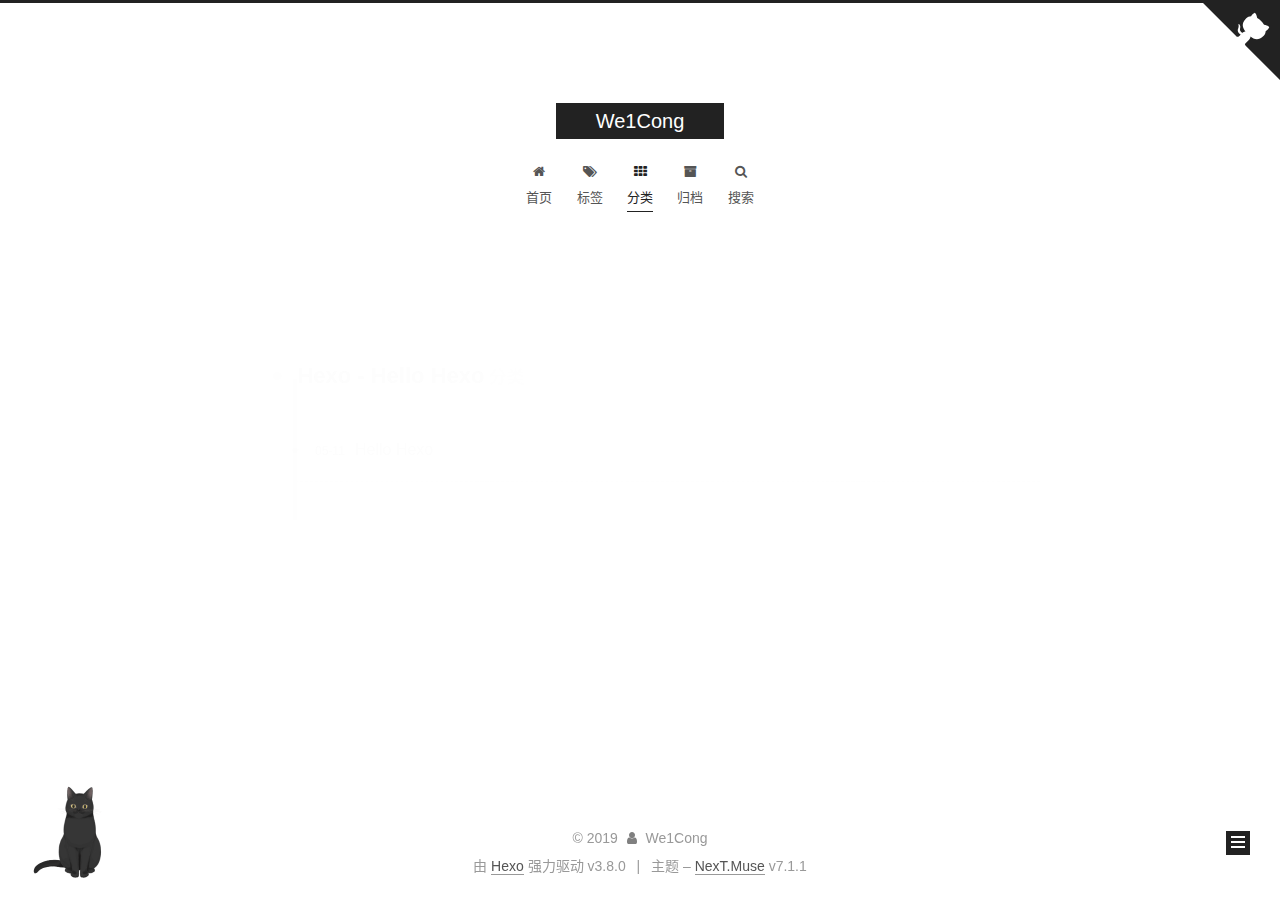
<file: categories/Hexo-Hello-Hexo/index.html>
<!DOCTYPE html>












  


<html class="theme-next muse use-motion" lang="zh-CN">
<head><meta name="generator" content="Hexo 3.8.0">
  <meta charset="UTF-8">
<meta http-equiv="X-UA-Compatible" content="IE=edge">
<meta name="viewport" content="width=device-width, initial-scale=1, maximum-scale=2">
<meta name="theme-color" content="#222">
























<link rel="stylesheet" href="/lib/font-awesome/css/font-awesome.min.css?v=4.6.2">

<link rel="stylesheet" href="/css/main.css?v=7.1.1">


  <link rel="apple-touch-icon" sizes="180x180" href="/images/apple-touch-icon-next.png?v=7.1.1">


  <link rel="icon" type="image/png" sizes="32x32" href="/images/favicon-32x32-next.png?v=7.1.1">


  <link rel="icon" type="image/png" sizes="16x16" href="/images/favicon-16x16-next.png?v=7.1.1">


  <link rel="mask-icon" href="/images/logo.svg?v=7.1.1" color="#222">







<script id="hexo.configurations">
  var NexT = window.NexT || {};
  var CONFIG = {
    root: '/',
    scheme: 'Muse',
    version: '7.1.1',
    sidebar: {"position":"left","display":"post","offset":12,"onmobile":false,"dimmer":true},
    back2top: true,
    back2top_sidebar: false,
    fancybox: false,
    fastclick: false,
    lazyload: false,
    tabs: true,
    motion: {"enable":true,"async":false,"transition":{"post_block":"fadeIn","post_header":"slideDownIn","post_body":"slideDownIn","coll_header":"slideLeftIn","sidebar":"slideUpIn"}},
    algolia: {
      applicationID: '',
      apiKey: '',
      indexName: '',
      hits: {"per_page":10},
      labels: {"input_placeholder":"Search for Posts","hits_empty":"We didn't find any results for the search: ${query}","hits_stats":"${hits} results found in ${time} ms"}
    }
  };
</script>


  




  <meta name="description" content="I love you three thousand">
<meta property="og:type" content="website">
<meta property="og:title" content="We1Cong">
<meta property="og:url" content="https://we1cong.github.io/categories/Hexo-Hello-Hexo/index.html">
<meta property="og:site_name" content="We1Cong">
<meta property="og:description" content="I love you three thousand">
<meta property="og:locale" content="zh-CN">
<meta name="twitter:card" content="summary">
<meta name="twitter:title" content="We1Cong">
<meta name="twitter:description" content="I love you three thousand">





  
  
  <link rel="canonical" href="https://we1cong.github.io/categories/Hexo-Hello-Hexo/">



<script id="page.configurations">
  CONFIG.page = {
    sidebar: "",
  };
</script>

  <title>分类: Hexo - Hello Hexo | We1Cong</title>
  












  <noscript>
  <style>
  .use-motion .motion-element,
  .use-motion .brand,
  .use-motion .menu-item,
  .sidebar-inner,
  .use-motion .post-block,
  .use-motion .pagination,
  .use-motion .comments,
  .use-motion .post-header,
  .use-motion .post-body,
  .use-motion .collection-title { opacity: initial; }

  .use-motion .logo,
  .use-motion .site-title,
  .use-motion .site-subtitle {
    opacity: initial;
    top: initial;
  }

  .use-motion .logo-line-before i { left: initial; }
  .use-motion .logo-line-after i { right: initial; }
  </style>
</noscript>

</head>

<body itemscope itemtype="http://schema.org/WebPage" lang="zh-CN">

  
  
    
  

  <div class="container sidebar-position-left ">
    <div class="headband"></div>

    <header id="header" class="header" itemscope itemtype="http://schema.org/WPHeader">
      <div class="header-inner"><div class="site-brand-wrapper">
  <div class="site-meta">
    

    <div class="custom-logo-site-title">
      <a href="/" class="brand" rel="start">
        <span class="logo-line-before"><i></i></span>
        <span class="site-title">We1Cong</span>
        <span class="logo-line-after"><i></i></span>
      </a>
    </div>
    
    
  </div>

  <div class="site-nav-toggle">
    <button aria-label="切换导航栏">
      <span class="btn-bar"></span>
      <span class="btn-bar"></span>
      <span class="btn-bar"></span>
    </button>
  </div>
</div>



<nav class="site-nav">
  
    <ul id="menu" class="menu">
      
        
        
        
          
          <li class="menu-item menu-item-home">

    
    
    
      
    

    

    <a href="/" rel="section"><i class="menu-item-icon fa fa-fw fa-home"></i> <br>首页</a>

  </li>
        
        
        
          
          <li class="menu-item menu-item-tags">

    
    
    
      
    

    

    <a href="/tags/" rel="section"><i class="menu-item-icon fa fa-fw fa-tags"></i> <br>标签</a>

  </li>
        
        
        
          
          <li class="menu-item menu-item-categories menu-item-active">

    
    
    
      
    

    

    <a href="/categories/" rel="section"><i class="menu-item-icon fa fa-fw fa-th"></i> <br>分类</a>

  </li>
        
        
        
          
          <li class="menu-item menu-item-archives">

    
    
    
      
    

    

    <a href="/archives/" rel="section"><i class="menu-item-icon fa fa-fw fa-archive"></i> <br>归档</a>

  </li>

      
      
        <li class="menu-item menu-item-search">
          
            <a href="javascript:;" class="popup-trigger">
          
            
              <i class="menu-item-icon fa fa-search fa-fw"></i> <br>搜索</a>
        </li>
      
    </ul>
  

  
    

    
    
      
      
    
      
      
    
      
      
    
      
      
    
    

  


  

  
    <div class="site-search">
      
  <div class="popup search-popup local-search-popup">
  <div class="local-search-header clearfix">
    <span class="search-icon">
      <i class="fa fa-search"></i>
    </span>
    <span class="popup-btn-close">
      <i class="fa fa-times-circle"></i>
    </span>
    <div class="local-search-input-wrapper">
      <input autocomplete="off" placeholder="搜索..." spellcheck="false" type="text" id="local-search-input">
    </div>
  </div>
  <div id="local-search-result"></div>
</div>



    </div>
  
</nav>



  



</div>
    </header>

    
  
  

  

  <a href="https://github.com/We1Cong" class="github-corner" title="Follow me on GitHub" aria-label="Follow me on GitHub" rel="noopener" target="_blank"><svg width="80" height="80" viewbox="0 0 250 250" aria-hidden="true"><path d="M0,0 L115,115 L130,115 L142,142 L250,250 L250,0 Z"/><path d="M128.3,109.0 C113.8,99.7 119.0,89.6 119.0,89.6 C122.0,82.7 120.5,78.6 120.5,78.6 C119.2,72.0 123.4,76.3 123.4,76.3 C127.3,80.9 125.5,87.3 125.5,87.3 C122.9,97.6 130.6,101.9 134.4,103.2" fill="currentColor" style="transform-origin: 130px 106px;" class="octo-arm"/><path d="M115.0,115.0 C114.9,115.1 118.7,116.5 119.8,115.4 L133.7,101.6 C136.9,99.2 139.9,98.4 142.2,98.6 C133.8,88.0 127.5,74.4 143.8,58.0 C148.5,53.4 154.0,51.2 159.7,51.0 C160.3,49.4 163.2,43.6 171.4,40.1 C171.4,40.1 176.1,42.5 178.8,56.2 C183.1,58.6 187.2,61.8 190.9,65.4 C194.5,69.0 197.7,73.2 200.1,77.6 C213.8,80.2 216.3,84.9 216.3,84.9 C212.7,93.1 206.9,96.0 205.4,96.6 C205.1,102.4 203.0,107.8 198.3,112.5 C181.9,128.9 168.3,122.5 157.7,114.1 C157.9,116.9 156.7,120.9 152.7,124.9 L141.0,136.5 C139.8,137.7 141.6,141.9 141.8,141.8 Z" fill="currentColor" class="octo-body"/></svg></a>



    <main id="main" class="main">
      <div class="main-inner">
        <div class="content-wrap">
          
          <div id="content" class="content">
            

  
  
  
  <div class="post-block category">

    <div id="posts" class="posts-collapse">
      <div class="collection-title">
        <h1>Hexo - Hello Hexo<small>分类</small>
        </h1>
      </div>

      
        

  <article class="post post-type-normal" itemscope itemtype="http://schema.org/Article">
    <header class="post-header">

      <h2 class="post-title">
        
          <a class="post-title-link" href="/2019/05/11/Hello-Hexo/" itemprop="url">
            
              <span itemprop="name">Hello Hexo</span>
            
          </a>
        
      </h2>

      <div class="post-meta">
        <time class="post-time" itemprop="dateCreated" datetime="2019-05-11T23:25:34+08:00" content="2019-05-11">
          05-11
        </time>
      </div>

    </header>
  </article>


      
    </div>

  </div>
  
  
  

  



          </div>
          

        </div>
        
          
  
  <div class="sidebar-toggle">
    <div class="sidebar-toggle-line-wrap">
      <span class="sidebar-toggle-line sidebar-toggle-line-first"></span>
      <span class="sidebar-toggle-line sidebar-toggle-line-middle"></span>
      <span class="sidebar-toggle-line sidebar-toggle-line-last"></span>
    </div>
  </div>

  <aside id="sidebar" class="sidebar">
    <div class="sidebar-inner">

      

      

      <div class="site-overview-wrap sidebar-panel sidebar-panel-active">
        <div class="site-overview">
          <div class="site-author motion-element" itemprop="author" itemscope itemtype="http://schema.org/Person">
            
              <img class="site-author-image" itemprop="image" src="/images/logo.jpeg" alt="We1Cong">
            
              <p class="site-author-name" itemprop="name">We1Cong</p>
              <div class="site-description motion-element" itemprop="description">I love you three thousand</div>
          </div>

          
            <nav class="site-state motion-element">
              
                <div class="site-state-item site-state-posts">
                
                  <a href="/archives/">
                
                    <span class="site-state-item-count">1</span>
                    <span class="site-state-item-name">日志</span>
                  </a>
                </div>
              

              
                
                
                <div class="site-state-item site-state-categories">
                  
                    
                      <a href="/categories/">
                    
                  
                    
                    
                      
                    
                    <span class="site-state-item-count">1</span>
                    <span class="site-state-item-name">分类</span>
                  </a>
                </div>
              

              
                
                
                <div class="site-state-item site-state-tags">
                  
                    
                      <a href="/tags/">
                    
                  
                    
                    
                      
                    
                    <span class="site-state-item-count">1</span>
                    <span class="site-state-item-name">标签</span>
                  </a>
                </div>
              
            </nav>
          

          

          

          
            <div class="links-of-author motion-element">
              
                <span class="links-of-author-item">
                  
                  
                    
                  
                  
                    
                  
                  <a href="https://github.com/We1Cong" title="GitHub &rarr; https://github.com/We1Cong" rel="noopener" target="_blank"><i class="fa fa-fw fa-github"></i>GitHub</a>
                </span>
              
                <span class="links-of-author-item">
                  
                  
                    
                  
                  
                    
                  
                  <a href="mailto:Nil.None.False@gmail.com" title="E-Mail &rarr; mailto:Nil.None.False@gmail.com" rel="noopener" target="_blank"><i class="fa fa-fw fa-envelope"></i>E-Mail</a>
                </span>
              
            </div>
          

          
             <div class="cc-license motion-element" itemprop="license">
              
              
                
              
              
              
              <a href="https://creativecommons.org/licenses/by-nc-sa/4.0/deed.zh" class="cc-opacity" rel="noopener" target="_blank"><img src="/images/cc-by-nc-sa.svg" alt="Creative Commons"></a>
             </div>
          

          
          

          
            
          
          

        </div>
      </div>

      

      

    </div>
  </aside>
  
    <div id="sidebar-dimmer"></div>
  


        
      </div>
    </main>

    <footer id="footer" class="footer">
      <div class="footer-inner">
        <div class="copyright">&copy; <span itemprop="copyrightYear">2019</span>
  <span class="with-love" id="animate">
    <i class="fa fa-user"></i>
  </span>
  <span class="author" itemprop="copyrightHolder">We1Cong</span>

  

  
</div>


  <div class="powered-by">由 <a href="https://hexo.io" class="theme-link" rel="noopener" target="_blank">Hexo</a> 强力驱动 v3.8.0</div>



  <span class="post-meta-divider">|</span>



  <div class="theme-info">主题 – <a href="https://theme-next.org" class="theme-link" rel="noopener" target="_blank">NexT.Muse</a> v7.1.1</div>




        








        
      </div>
    </footer>

    
      <div class="back-to-top">
        <i class="fa fa-arrow-up"></i>
        
      </div>
    

    

    

    
  </div>

  

<script>
  if (Object.prototype.toString.call(window.Promise) !== '[object Function]') {
    window.Promise = null;
  }
</script>


























  
  <script src="/lib/jquery/index.js?v=2.1.3"></script>

  
  <script src="/lib/velocity/velocity.min.js?v=1.2.1"></script>

  
  <script src="/lib/velocity/velocity.ui.min.js?v=1.2.1"></script>


  


  <script src="/js/utils.js?v=7.1.1"></script>

  <script src="/js/motion.js?v=7.1.1"></script>



  
  


  <script src="/js/schemes/muse.js?v=7.1.1"></script>



  

  


  <script src="/js/next-boot.js?v=7.1.1"></script>


  

  

  

  



  
  <script>
    // Popup Window;
    var isfetched = false;
    var isXml = true;
    // Search DB path;
    var search_path = "search.xml";
    if (search_path.length === 0) {
      search_path = "search.xml";
    } else if (/json$/i.test(search_path)) {
      isXml = false;
    }
    var path = "/" + search_path;
    // monitor main search box;

    var onPopupClose = function (e) {
      $('.popup').hide();
      $('#local-search-input').val('');
      $('.search-result-list').remove();
      $('#no-result').remove();
      $(".local-search-pop-overlay").remove();
      $('body').css('overflow', '');
    }

    function proceedsearch() {
      $("body")
        .append('<div class="search-popup-overlay local-search-pop-overlay"></div>')
        .css('overflow', 'hidden');
      $('.search-popup-overlay').click(onPopupClose);
      $('.popup').toggle();
      var $localSearchInput = $('#local-search-input');
      $localSearchInput.attr("autocapitalize", "none");
      $localSearchInput.attr("autocorrect", "off");
      $localSearchInput.focus();
    }

    // search function;
    var searchFunc = function(path, search_id, content_id) {
      'use strict';

      // start loading animation
      $("body")
        .append('<div class="search-popup-overlay local-search-pop-overlay">' +
          '<div id="search-loading-icon">' +
          '<i class="fa fa-spinner fa-pulse fa-5x fa-fw"></i>' +
          '</div>' +
          '</div>')
        .css('overflow', 'hidden');
      $("#search-loading-icon").css('margin', '20% auto 0 auto').css('text-align', 'center');

      

      $.ajax({
        url: path,
        dataType: isXml ? "xml" : "json",
        async: true,
        success: function(res) {
          // get the contents from search data
          isfetched = true;
          $('.popup').detach().appendTo('.header-inner');
          var datas = isXml ? $("entry", res).map(function() {
            return {
              title: $("title", this).text(),
              content: $("content",this).text(),
              url: $("url" , this).text()
            };
          }).get() : res;
          var input = document.getElementById(search_id);
          var resultContent = document.getElementById(content_id);
          var inputEventFunction = function() {
            var searchText = input.value.trim().toLowerCase();
            var keywords = searchText.split(/[\s\-]+/);
            if (keywords.length > 1) {
              keywords.push(searchText);
            }
            var resultItems = [];
            if (searchText.length > 0) {
              // perform local searching
              datas.forEach(function(data) {
                var isMatch = false;
                var hitCount = 0;
                var searchTextCount = 0;
                var title = data.title.trim();
                var titleInLowerCase = title.toLowerCase();
                var content = data.content.trim().replace(/<[^>]+>/g,"");
                
                var contentInLowerCase = content.toLowerCase();
                var articleUrl = decodeURIComponent(data.url).replace(/\/{2,}/g, '/');
                var indexOfTitle = [];
                var indexOfContent = [];
                // only match articles with not empty titles
                if(title != '') {
                  keywords.forEach(function(keyword) {
                    function getIndexByWord(word, text, caseSensitive) {
                      var wordLen = word.length;
                      if (wordLen === 0) {
                        return [];
                      }
                      var startPosition = 0, position = [], index = [];
                      if (!caseSensitive) {
                        text = text.toLowerCase();
                        word = word.toLowerCase();
                      }
                      while ((position = text.indexOf(word, startPosition)) > -1) {
                        index.push({position: position, word: word});
                        startPosition = position + wordLen;
                      }
                      return index;
                    }

                    indexOfTitle = indexOfTitle.concat(getIndexByWord(keyword, titleInLowerCase, false));
                    indexOfContent = indexOfContent.concat(getIndexByWord(keyword, contentInLowerCase, false));
                  });
                  if (indexOfTitle.length > 0 || indexOfContent.length > 0) {
                    isMatch = true;
                    hitCount = indexOfTitle.length + indexOfContent.length;
                  }
                }

                // show search results

                if (isMatch) {
                  // sort index by position of keyword

                  [indexOfTitle, indexOfContent].forEach(function (index) {
                    index.sort(function (itemLeft, itemRight) {
                      if (itemRight.position !== itemLeft.position) {
                        return itemRight.position - itemLeft.position;
                      } else {
                        return itemLeft.word.length - itemRight.word.length;
                      }
                    });
                  });

                  // merge hits into slices

                  function mergeIntoSlice(text, start, end, index) {
                    var item = index[index.length - 1];
                    var position = item.position;
                    var word = item.word;
                    var hits = [];
                    var searchTextCountInSlice = 0;
                    while (position + word.length <= end && index.length != 0) {
                      if (word === searchText) {
                        searchTextCountInSlice++;
                      }
                      hits.push({position: position, length: word.length});
                      var wordEnd = position + word.length;

                      // move to next position of hit

                      index.pop();
                      while (index.length != 0) {
                        item = index[index.length - 1];
                        position = item.position;
                        word = item.word;
                        if (wordEnd > position) {
                          index.pop();
                        } else {
                          break;
                        }
                      }
                    }
                    searchTextCount += searchTextCountInSlice;
                    return {
                      hits: hits,
                      start: start,
                      end: end,
                      searchTextCount: searchTextCountInSlice
                    };
                  }

                  var slicesOfTitle = [];
                  if (indexOfTitle.length != 0) {
                    slicesOfTitle.push(mergeIntoSlice(title, 0, title.length, indexOfTitle));
                  }

                  var slicesOfContent = [];
                  while (indexOfContent.length != 0) {
                    var item = indexOfContent[indexOfContent.length - 1];
                    var position = item.position;
                    var word = item.word;
                    // cut out 100 characters
                    var start = position - 20;
                    var end = position + 80;
                    if(start < 0){
                      start = 0;
                    }
                    if (end < position + word.length) {
                      end = position + word.length;
                    }
                    if(end > content.length){
                      end = content.length;
                    }
                    slicesOfContent.push(mergeIntoSlice(content, start, end, indexOfContent));
                  }

                  // sort slices in content by search text's count and hits' count

                  slicesOfContent.sort(function (sliceLeft, sliceRight) {
                    if (sliceLeft.searchTextCount !== sliceRight.searchTextCount) {
                      return sliceRight.searchTextCount - sliceLeft.searchTextCount;
                    } else if (sliceLeft.hits.length !== sliceRight.hits.length) {
                      return sliceRight.hits.length - sliceLeft.hits.length;
                    } else {
                      return sliceLeft.start - sliceRight.start;
                    }
                  });

                  // select top N slices in content

                  var upperBound = parseInt('1');
                  if (upperBound >= 0) {
                    slicesOfContent = slicesOfContent.slice(0, upperBound);
                  }

                  // highlight title and content

                  function highlightKeyword(text, slice) {
                    var result = '';
                    var prevEnd = slice.start;
                    slice.hits.forEach(function (hit) {
                      result += text.substring(prevEnd, hit.position);
                      var end = hit.position + hit.length;
                      result += '<b class="search-keyword">' + text.substring(hit.position, end) + '</b>';
                      prevEnd = end;
                    });
                    result += text.substring(prevEnd, slice.end);
                    return result;
                  }

                  var resultItem = '';

                  if (slicesOfTitle.length != 0) {
                    resultItem += "<li><a href='" + articleUrl + "' class='search-result-title'>" + highlightKeyword(title, slicesOfTitle[0]) + "</a>";
                  } else {
                    resultItem += "<li><a href='" + articleUrl + "' class='search-result-title'>" + title + "</a>";
                  }

                  slicesOfContent.forEach(function (slice) {
                    resultItem += "<a href='" + articleUrl + "'>" +
                      "<p class=\"search-result\">" + highlightKeyword(content, slice) +
                      "...</p>" + "</a>";
                  });

                  resultItem += "</li>";
                  resultItems.push({
                    item: resultItem,
                    searchTextCount: searchTextCount,
                    hitCount: hitCount,
                    id: resultItems.length
                  });
                }
              })
            };
            if (keywords.length === 1 && keywords[0] === "") {
              resultContent.innerHTML = '<div id="no-result"><i class="fa fa-search fa-5x"></i></div>'
            } else if (resultItems.length === 0) {
              resultContent.innerHTML = '<div id="no-result"><i class="fa fa-frown-o fa-5x"></i></div>'
            } else {
              resultItems.sort(function (resultLeft, resultRight) {
                if (resultLeft.searchTextCount !== resultRight.searchTextCount) {
                  return resultRight.searchTextCount - resultLeft.searchTextCount;
                } else if (resultLeft.hitCount !== resultRight.hitCount) {
                  return resultRight.hitCount - resultLeft.hitCount;
                } else {
                  return resultRight.id - resultLeft.id;
                }
              });
              var searchResultList = '<ul class=\"search-result-list\">';
              resultItems.forEach(function (result) {
                searchResultList += result.item;
              })
              searchResultList += "</ul>";
              resultContent.innerHTML = searchResultList;
            }
          }

          if ('auto' === 'auto') {
            input.addEventListener('input', inputEventFunction);
          } else {
            $('.search-icon').click(inputEventFunction);
            input.addEventListener('keypress', function (event) {
              if (event.keyCode === 13) {
                inputEventFunction();
              }
            });
          }

          // remove loading animation
          $(".local-search-pop-overlay").remove();
          $('body').css('overflow', '');

          proceedsearch();
        }
      });
    }

    // handle and trigger popup window;
    $('.popup-trigger').click(function(e) {
      e.stopPropagation();
      if (isfetched === false) {
        searchFunc(path, 'local-search-input', 'local-search-result');
      } else {
        proceedsearch();
      };
    });

    $('.popup-btn-close').click(onPopupClose);
    $('.popup').click(function(e){
      e.stopPropagation();
    });
    $(document).on('keyup', function (event) {
      var shouldDismissSearchPopup = event.which === 27 &&
        $('.search-popup').is(':visible');
      if (shouldDismissSearchPopup) {
        onPopupClose();
      }
    });
  </script>





  

  

  

  

  

  

  

  

  

  

  

  

  

  

<script src="/live2dw/lib/L2Dwidget.min.js?094cbace49a39548bed64abff5988b05"></script><script>L2Dwidget.init({"pluginRootPath":"live2dw/","pluginJsPath":"lib/","pluginModelPath":"assets/","tagMode":false,"debug":false,"model":{"scale":1,"hHeadPos":0.5,"vHeadPos":0.5,"jsonPath":"/live2dw/assets/hijiki.model.json"},"display":{"superSample":2,"width":100,"height":100,"position":"left","hOffset":30,"vOffset":20},"mobile":{"show":false,"scale":0.05},"react":{"opacityDefault":0.6,"opacityOnHover":0.2},"log":false});</script></body>
</html>
</file>
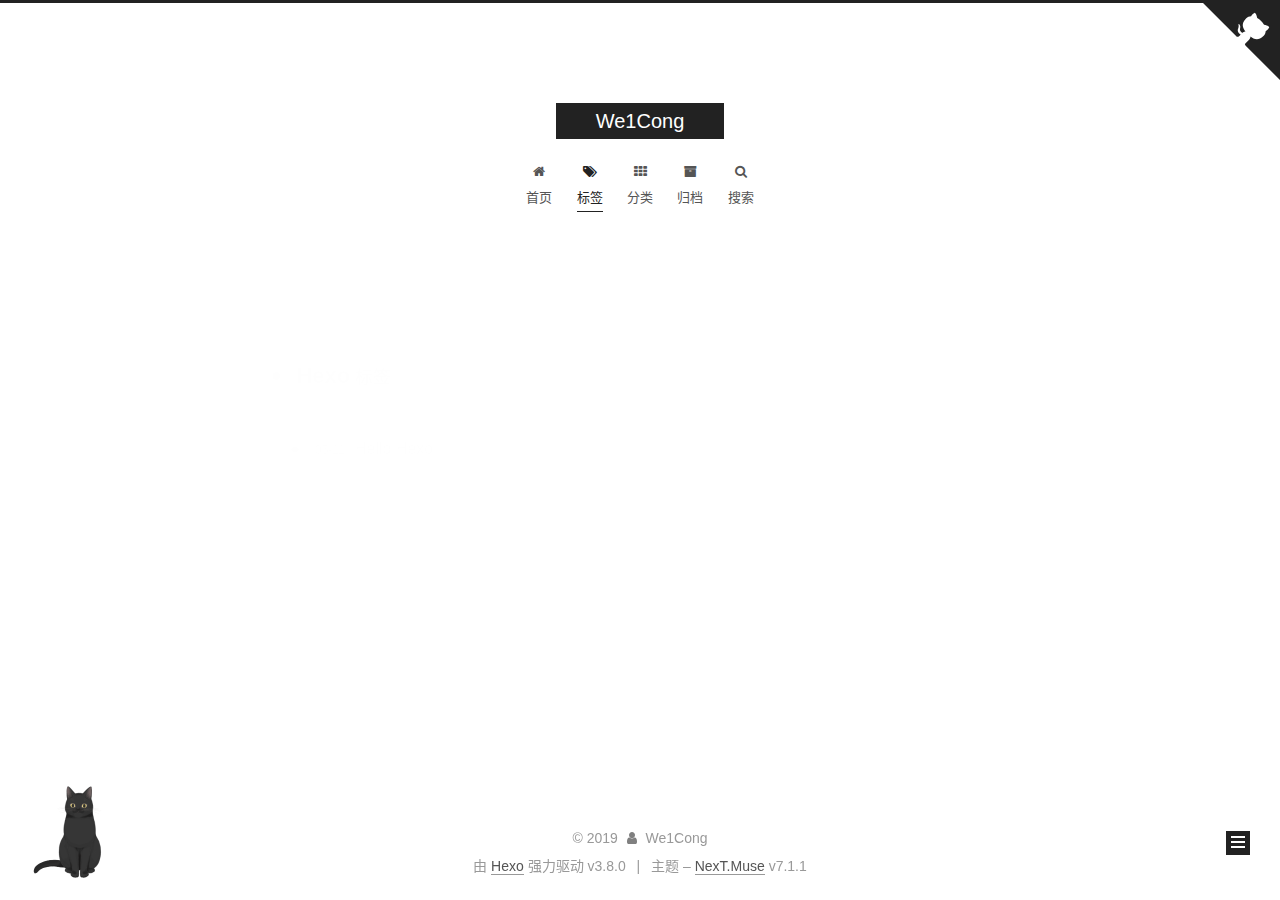
<file: tags/Hexo/index.html>
<!DOCTYPE html>












  


<html class="theme-next muse use-motion" lang="zh-CN">
<head><meta name="generator" content="Hexo 3.8.0">
  <meta charset="UTF-8">
<meta http-equiv="X-UA-Compatible" content="IE=edge">
<meta name="viewport" content="width=device-width, initial-scale=1, maximum-scale=2">
<meta name="theme-color" content="#222">
























<link rel="stylesheet" href="/lib/font-awesome/css/font-awesome.min.css?v=4.6.2">

<link rel="stylesheet" href="/css/main.css?v=7.1.1">


  <link rel="apple-touch-icon" sizes="180x180" href="/images/apple-touch-icon-next.png?v=7.1.1">


  <link rel="icon" type="image/png" sizes="32x32" href="/images/favicon-32x32-next.png?v=7.1.1">


  <link rel="icon" type="image/png" sizes="16x16" href="/images/favicon-16x16-next.png?v=7.1.1">


  <link rel="mask-icon" href="/images/logo.svg?v=7.1.1" color="#222">







<script id="hexo.configurations">
  var NexT = window.NexT || {};
  var CONFIG = {
    root: '/',
    scheme: 'Muse',
    version: '7.1.1',
    sidebar: {"position":"left","display":"post","offset":12,"onmobile":false,"dimmer":true},
    back2top: true,
    back2top_sidebar: false,
    fancybox: false,
    fastclick: false,
    lazyload: false,
    tabs: true,
    motion: {"enable":true,"async":false,"transition":{"post_block":"fadeIn","post_header":"slideDownIn","post_body":"slideDownIn","coll_header":"slideLeftIn","sidebar":"slideUpIn"}},
    algolia: {
      applicationID: '',
      apiKey: '',
      indexName: '',
      hits: {"per_page":10},
      labels: {"input_placeholder":"Search for Posts","hits_empty":"We didn't find any results for the search: ${query}","hits_stats":"${hits} results found in ${time} ms"}
    }
  };
</script>


  




  <meta name="description" content="I love you three thousand">
<meta property="og:type" content="website">
<meta property="og:title" content="We1Cong">
<meta property="og:url" content="https://we1cong.github.io/tags/Hexo/index.html">
<meta property="og:site_name" content="We1Cong">
<meta property="og:description" content="I love you three thousand">
<meta property="og:locale" content="zh-CN">
<meta name="twitter:card" content="summary">
<meta name="twitter:title" content="We1Cong">
<meta name="twitter:description" content="I love you three thousand">





  
  
  <link rel="canonical" href="https://we1cong.github.io/tags/Hexo/">



<script id="page.configurations">
  CONFIG.page = {
    sidebar: "",
  };
</script>

  <title>标签: Hexo | We1Cong</title>
  












  <noscript>
  <style>
  .use-motion .motion-element,
  .use-motion .brand,
  .use-motion .menu-item,
  .sidebar-inner,
  .use-motion .post-block,
  .use-motion .pagination,
  .use-motion .comments,
  .use-motion .post-header,
  .use-motion .post-body,
  .use-motion .collection-title { opacity: initial; }

  .use-motion .logo,
  .use-motion .site-title,
  .use-motion .site-subtitle {
    opacity: initial;
    top: initial;
  }

  .use-motion .logo-line-before i { left: initial; }
  .use-motion .logo-line-after i { right: initial; }
  </style>
</noscript>

</head>

<body itemscope itemtype="http://schema.org/WebPage" lang="zh-CN">

  
  
    
  

  <div class="container sidebar-position-left ">
    <div class="headband"></div>

    <header id="header" class="header" itemscope itemtype="http://schema.org/WPHeader">
      <div class="header-inner"><div class="site-brand-wrapper">
  <div class="site-meta">
    

    <div class="custom-logo-site-title">
      <a href="/" class="brand" rel="start">
        <span class="logo-line-before"><i></i></span>
        <span class="site-title">We1Cong</span>
        <span class="logo-line-after"><i></i></span>
      </a>
    </div>
    
    
  </div>

  <div class="site-nav-toggle">
    <button aria-label="切换导航栏">
      <span class="btn-bar"></span>
      <span class="btn-bar"></span>
      <span class="btn-bar"></span>
    </button>
  </div>
</div>



<nav class="site-nav">
  
    <ul id="menu" class="menu">
      
        
        
        
          
          <li class="menu-item menu-item-home">

    
    
    
      
    

    

    <a href="/" rel="section"><i class="menu-item-icon fa fa-fw fa-home"></i> <br>首页</a>

  </li>
        
        
        
          
          <li class="menu-item menu-item-tags menu-item-active">

    
    
    
      
    

    

    <a href="/tags/" rel="section"><i class="menu-item-icon fa fa-fw fa-tags"></i> <br>标签</a>

  </li>
        
        
        
          
          <li class="menu-item menu-item-categories">

    
    
    
      
    

    

    <a href="/categories/" rel="section"><i class="menu-item-icon fa fa-fw fa-th"></i> <br>分类</a>

  </li>
        
        
        
          
          <li class="menu-item menu-item-archives">

    
    
    
      
    

    

    <a href="/archives/" rel="section"><i class="menu-item-icon fa fa-fw fa-archive"></i> <br>归档</a>

  </li>

      
      
        <li class="menu-item menu-item-search">
          
            <a href="javascript:;" class="popup-trigger">
          
            
              <i class="menu-item-icon fa fa-search fa-fw"></i> <br>搜索</a>
        </li>
      
    </ul>
  

  
    

    
    
      
      
    
      
      
    
      
      
    
      
      
    
    

  


  

  
    <div class="site-search">
      
  <div class="popup search-popup local-search-popup">
  <div class="local-search-header clearfix">
    <span class="search-icon">
      <i class="fa fa-search"></i>
    </span>
    <span class="popup-btn-close">
      <i class="fa fa-times-circle"></i>
    </span>
    <div class="local-search-input-wrapper">
      <input autocomplete="off" placeholder="搜索..." spellcheck="false" type="text" id="local-search-input">
    </div>
  </div>
  <div id="local-search-result"></div>
</div>



    </div>
  
</nav>



  



</div>
    </header>

    
  
  

  

  <a href="https://github.com/We1Cong" class="github-corner" title="Follow me on GitHub" aria-label="Follow me on GitHub" rel="noopener" target="_blank"><svg width="80" height="80" viewbox="0 0 250 250" aria-hidden="true"><path d="M0,0 L115,115 L130,115 L142,142 L250,250 L250,0 Z"/><path d="M128.3,109.0 C113.8,99.7 119.0,89.6 119.0,89.6 C122.0,82.7 120.5,78.6 120.5,78.6 C119.2,72.0 123.4,76.3 123.4,76.3 C127.3,80.9 125.5,87.3 125.5,87.3 C122.9,97.6 130.6,101.9 134.4,103.2" fill="currentColor" style="transform-origin: 130px 106px;" class="octo-arm"/><path d="M115.0,115.0 C114.9,115.1 118.7,116.5 119.8,115.4 L133.7,101.6 C136.9,99.2 139.9,98.4 142.2,98.6 C133.8,88.0 127.5,74.4 143.8,58.0 C148.5,53.4 154.0,51.2 159.7,51.0 C160.3,49.4 163.2,43.6 171.4,40.1 C171.4,40.1 176.1,42.5 178.8,56.2 C183.1,58.6 187.2,61.8 190.9,65.4 C194.5,69.0 197.7,73.2 200.1,77.6 C213.8,80.2 216.3,84.9 216.3,84.9 C212.7,93.1 206.9,96.0 205.4,96.6 C205.1,102.4 203.0,107.8 198.3,112.5 C181.9,128.9 168.3,122.5 157.7,114.1 C157.9,116.9 156.7,120.9 152.7,124.9 L141.0,136.5 C139.8,137.7 141.6,141.9 141.8,141.8 Z" fill="currentColor" class="octo-body"/></svg></a>



    <main id="main" class="main">
      <div class="main-inner">
        <div class="content-wrap">
          
          <div id="content" class="content">
            

  
  
  
  <div class="post-block tag">

    <div id="posts" class="posts-collapse">
      <div class="collection-title">
        <h1>Hexo<small>标签</small>
        </h1>
      </div>

      
        

  <article class="post post-type-normal" itemscope itemtype="http://schema.org/Article">
    <header class="post-header">

      <h2 class="post-title">
        
          <a class="post-title-link" href="/2019/05/11/Hello-Hexo/" itemprop="url">
            
              <span itemprop="name">Hello Hexo</span>
            
          </a>
        
      </h2>

      <div class="post-meta">
        <time class="post-time" itemprop="dateCreated" datetime="2019-05-11T23:25:34+08:00" content="2019-05-11">
          05-11
        </time>
      </div>

    </header>
  </article>


      
    </div>

  </div>
  
  
  

  



          </div>
          

        </div>
        
          
  
  <div class="sidebar-toggle">
    <div class="sidebar-toggle-line-wrap">
      <span class="sidebar-toggle-line sidebar-toggle-line-first"></span>
      <span class="sidebar-toggle-line sidebar-toggle-line-middle"></span>
      <span class="sidebar-toggle-line sidebar-toggle-line-last"></span>
    </div>
  </div>

  <aside id="sidebar" class="sidebar">
    <div class="sidebar-inner">

      

      

      <div class="site-overview-wrap sidebar-panel sidebar-panel-active">
        <div class="site-overview">
          <div class="site-author motion-element" itemprop="author" itemscope itemtype="http://schema.org/Person">
            
              <img class="site-author-image" itemprop="image" src="/images/logo.jpeg" alt="We1Cong">
            
              <p class="site-author-name" itemprop="name">We1Cong</p>
              <div class="site-description motion-element" itemprop="description">I love you three thousand</div>
          </div>

          
            <nav class="site-state motion-element">
              
                <div class="site-state-item site-state-posts">
                
                  <a href="/archives/">
                
                    <span class="site-state-item-count">1</span>
                    <span class="site-state-item-name">日志</span>
                  </a>
                </div>
              

              
                
                
                <div class="site-state-item site-state-categories">
                  
                    
                      <a href="/categories/">
                    
                  
                    
                    
                      
                    
                    <span class="site-state-item-count">1</span>
                    <span class="site-state-item-name">分类</span>
                  </a>
                </div>
              

              
                
                
                <div class="site-state-item site-state-tags">
                  
                    
                      <a href="/tags/">
                    
                  
                    
                    
                      
                    
                    <span class="site-state-item-count">1</span>
                    <span class="site-state-item-name">标签</span>
                  </a>
                </div>
              
            </nav>
          

          

          

          
            <div class="links-of-author motion-element">
              
                <span class="links-of-author-item">
                  
                  
                    
                  
                  
                    
                  
                  <a href="https://github.com/We1Cong" title="GitHub &rarr; https://github.com/We1Cong" rel="noopener" target="_blank"><i class="fa fa-fw fa-github"></i>GitHub</a>
                </span>
              
                <span class="links-of-author-item">
                  
                  
                    
                  
                  
                    
                  
                  <a href="mailto:Nil.None.False@gmail.com" title="E-Mail &rarr; mailto:Nil.None.False@gmail.com" rel="noopener" target="_blank"><i class="fa fa-fw fa-envelope"></i>E-Mail</a>
                </span>
              
            </div>
          

          
             <div class="cc-license motion-element" itemprop="license">
              
              
                
              
              
              
              <a href="https://creativecommons.org/licenses/by-nc-sa/4.0/deed.zh" class="cc-opacity" rel="noopener" target="_blank"><img src="/images/cc-by-nc-sa.svg" alt="Creative Commons"></a>
             </div>
          

          
          

          
            
          
          

        </div>
      </div>

      

      

    </div>
  </aside>
  
    <div id="sidebar-dimmer"></div>
  


        
      </div>
    </main>

    <footer id="footer" class="footer">
      <div class="footer-inner">
        <div class="copyright">&copy; <span itemprop="copyrightYear">2019</span>
  <span class="with-love" id="animate">
    <i class="fa fa-user"></i>
  </span>
  <span class="author" itemprop="copyrightHolder">We1Cong</span>

  

  
</div>


  <div class="powered-by">由 <a href="https://hexo.io" class="theme-link" rel="noopener" target="_blank">Hexo</a> 强力驱动 v3.8.0</div>



  <span class="post-meta-divider">|</span>



  <div class="theme-info">主题 – <a href="https://theme-next.org" class="theme-link" rel="noopener" target="_blank">NexT.Muse</a> v7.1.1</div>




        








        
      </div>
    </footer>

    
      <div class="back-to-top">
        <i class="fa fa-arrow-up"></i>
        
      </div>
    

    

    

    
  </div>

  

<script>
  if (Object.prototype.toString.call(window.Promise) !== '[object Function]') {
    window.Promise = null;
  }
</script>


























  
  <script src="/lib/jquery/index.js?v=2.1.3"></script>

  
  <script src="/lib/velocity/velocity.min.js?v=1.2.1"></script>

  
  <script src="/lib/velocity/velocity.ui.min.js?v=1.2.1"></script>


  


  <script src="/js/utils.js?v=7.1.1"></script>

  <script src="/js/motion.js?v=7.1.1"></script>



  
  


  <script src="/js/schemes/muse.js?v=7.1.1"></script>



  

  


  <script src="/js/next-boot.js?v=7.1.1"></script>


  

  

  

  



  
  <script>
    // Popup Window;
    var isfetched = false;
    var isXml = true;
    // Search DB path;
    var search_path = "search.xml";
    if (search_path.length === 0) {
      search_path = "search.xml";
    } else if (/json$/i.test(search_path)) {
      isXml = false;
    }
    var path = "/" + search_path;
    // monitor main search box;

    var onPopupClose = function (e) {
      $('.popup').hide();
      $('#local-search-input').val('');
      $('.search-result-list').remove();
      $('#no-result').remove();
      $(".local-search-pop-overlay").remove();
      $('body').css('overflow', '');
    }

    function proceedsearch() {
      $("body")
        .append('<div class="search-popup-overlay local-search-pop-overlay"></div>')
        .css('overflow', 'hidden');
      $('.search-popup-overlay').click(onPopupClose);
      $('.popup').toggle();
      var $localSearchInput = $('#local-search-input');
      $localSearchInput.attr("autocapitalize", "none");
      $localSearchInput.attr("autocorrect", "off");
      $localSearchInput.focus();
    }

    // search function;
    var searchFunc = function(path, search_id, content_id) {
      'use strict';

      // start loading animation
      $("body")
        .append('<div class="search-popup-overlay local-search-pop-overlay">' +
          '<div id="search-loading-icon">' +
          '<i class="fa fa-spinner fa-pulse fa-5x fa-fw"></i>' +
          '</div>' +
          '</div>')
        .css('overflow', 'hidden');
      $("#search-loading-icon").css('margin', '20% auto 0 auto').css('text-align', 'center');

      

      $.ajax({
        url: path,
        dataType: isXml ? "xml" : "json",
        async: true,
        success: function(res) {
          // get the contents from search data
          isfetched = true;
          $('.popup').detach().appendTo('.header-inner');
          var datas = isXml ? $("entry", res).map(function() {
            return {
              title: $("title", this).text(),
              content: $("content",this).text(),
              url: $("url" , this).text()
            };
          }).get() : res;
          var input = document.getElementById(search_id);
          var resultContent = document.getElementById(content_id);
          var inputEventFunction = function() {
            var searchText = input.value.trim().toLowerCase();
            var keywords = searchText.split(/[\s\-]+/);
            if (keywords.length > 1) {
              keywords.push(searchText);
            }
            var resultItems = [];
            if (searchText.length > 0) {
              // perform local searching
              datas.forEach(function(data) {
                var isMatch = false;
                var hitCount = 0;
                var searchTextCount = 0;
                var title = data.title.trim();
                var titleInLowerCase = title.toLowerCase();
                var content = data.content.trim().replace(/<[^>]+>/g,"");
                
                var contentInLowerCase = content.toLowerCase();
                var articleUrl = decodeURIComponent(data.url).replace(/\/{2,}/g, '/');
                var indexOfTitle = [];
                var indexOfContent = [];
                // only match articles with not empty titles
                if(title != '') {
                  keywords.forEach(function(keyword) {
                    function getIndexByWord(word, text, caseSensitive) {
                      var wordLen = word.length;
                      if (wordLen === 0) {
                        return [];
                      }
                      var startPosition = 0, position = [], index = [];
                      if (!caseSensitive) {
                        text = text.toLowerCase();
                        word = word.toLowerCase();
                      }
                      while ((position = text.indexOf(word, startPosition)) > -1) {
                        index.push({position: position, word: word});
                        startPosition = position + wordLen;
                      }
                      return index;
                    }

                    indexOfTitle = indexOfTitle.concat(getIndexByWord(keyword, titleInLowerCase, false));
                    indexOfContent = indexOfContent.concat(getIndexByWord(keyword, contentInLowerCase, false));
                  });
                  if (indexOfTitle.length > 0 || indexOfContent.length > 0) {
                    isMatch = true;
                    hitCount = indexOfTitle.length + indexOfContent.length;
                  }
                }

                // show search results

                if (isMatch) {
                  // sort index by position of keyword

                  [indexOfTitle, indexOfContent].forEach(function (index) {
                    index.sort(function (itemLeft, itemRight) {
                      if (itemRight.position !== itemLeft.position) {
                        return itemRight.position - itemLeft.position;
                      } else {
                        return itemLeft.word.length - itemRight.word.length;
                      }
                    });
                  });

                  // merge hits into slices

                  function mergeIntoSlice(text, start, end, index) {
                    var item = index[index.length - 1];
                    var position = item.position;
                    var word = item.word;
                    var hits = [];
                    var searchTextCountInSlice = 0;
                    while (position + word.length <= end && index.length != 0) {
                      if (word === searchText) {
                        searchTextCountInSlice++;
                      }
                      hits.push({position: position, length: word.length});
                      var wordEnd = position + word.length;

                      // move to next position of hit

                      index.pop();
                      while (index.length != 0) {
                        item = index[index.length - 1];
                        position = item.position;
                        word = item.word;
                        if (wordEnd > position) {
                          index.pop();
                        } else {
                          break;
                        }
                      }
                    }
                    searchTextCount += searchTextCountInSlice;
                    return {
                      hits: hits,
                      start: start,
                      end: end,
                      searchTextCount: searchTextCountInSlice
                    };
                  }

                  var slicesOfTitle = [];
                  if (indexOfTitle.length != 0) {
                    slicesOfTitle.push(mergeIntoSlice(title, 0, title.length, indexOfTitle));
                  }

                  var slicesOfContent = [];
                  while (indexOfContent.length != 0) {
                    var item = indexOfContent[indexOfContent.length - 1];
                    var position = item.position;
                    var word = item.word;
                    // cut out 100 characters
                    var start = position - 20;
                    var end = position + 80;
                    if(start < 0){
                      start = 0;
                    }
                    if (end < position + word.length) {
                      end = position + word.length;
                    }
                    if(end > content.length){
                      end = content.length;
                    }
                    slicesOfContent.push(mergeIntoSlice(content, start, end, indexOfContent));
                  }

                  // sort slices in content by search text's count and hits' count

                  slicesOfContent.sort(function (sliceLeft, sliceRight) {
                    if (sliceLeft.searchTextCount !== sliceRight.searchTextCount) {
                      return sliceRight.searchTextCount - sliceLeft.searchTextCount;
                    } else if (sliceLeft.hits.length !== sliceRight.hits.length) {
                      return sliceRight.hits.length - sliceLeft.hits.length;
                    } else {
                      return sliceLeft.start - sliceRight.start;
                    }
                  });

                  // select top N slices in content

                  var upperBound = parseInt('1');
                  if (upperBound >= 0) {
                    slicesOfContent = slicesOfContent.slice(0, upperBound);
                  }

                  // highlight title and content

                  function highlightKeyword(text, slice) {
                    var result = '';
                    var prevEnd = slice.start;
                    slice.hits.forEach(function (hit) {
                      result += text.substring(prevEnd, hit.position);
                      var end = hit.position + hit.length;
                      result += '<b class="search-keyword">' + text.substring(hit.position, end) + '</b>';
                      prevEnd = end;
                    });
                    result += text.substring(prevEnd, slice.end);
                    return result;
                  }

                  var resultItem = '';

                  if (slicesOfTitle.length != 0) {
                    resultItem += "<li><a href='" + articleUrl + "' class='search-result-title'>" + highlightKeyword(title, slicesOfTitle[0]) + "</a>";
                  } else {
                    resultItem += "<li><a href='" + articleUrl + "' class='search-result-title'>" + title + "</a>";
                  }

                  slicesOfContent.forEach(function (slice) {
                    resultItem += "<a href='" + articleUrl + "'>" +
                      "<p class=\"search-result\">" + highlightKeyword(content, slice) +
                      "...</p>" + "</a>";
                  });

                  resultItem += "</li>";
                  resultItems.push({
                    item: resultItem,
                    searchTextCount: searchTextCount,
                    hitCount: hitCount,
                    id: resultItems.length
                  });
                }
              })
            };
            if (keywords.length === 1 && keywords[0] === "") {
              resultContent.innerHTML = '<div id="no-result"><i class="fa fa-search fa-5x"></i></div>'
            } else if (resultItems.length === 0) {
              resultContent.innerHTML = '<div id="no-result"><i class="fa fa-frown-o fa-5x"></i></div>'
            } else {
              resultItems.sort(function (resultLeft, resultRight) {
                if (resultLeft.searchTextCount !== resultRight.searchTextCount) {
                  return resultRight.searchTextCount - resultLeft.searchTextCount;
                } else if (resultLeft.hitCount !== resultRight.hitCount) {
                  return resultRight.hitCount - resultLeft.hitCount;
                } else {
                  return resultRight.id - resultLeft.id;
                }
              });
              var searchResultList = '<ul class=\"search-result-list\">';
              resultItems.forEach(function (result) {
                searchResultList += result.item;
              })
              searchResultList += "</ul>";
              resultContent.innerHTML = searchResultList;
            }
          }

          if ('auto' === 'auto') {
            input.addEventListener('input', inputEventFunction);
          } else {
            $('.search-icon').click(inputEventFunction);
            input.addEventListener('keypress', function (event) {
              if (event.keyCode === 13) {
                inputEventFunction();
              }
            });
          }

          // remove loading animation
          $(".local-search-pop-overlay").remove();
          $('body').css('overflow', '');

          proceedsearch();
        }
      });
    }

    // handle and trigger popup window;
    $('.popup-trigger').click(function(e) {
      e.stopPropagation();
      if (isfetched === false) {
        searchFunc(path, 'local-search-input', 'local-search-result');
      } else {
        proceedsearch();
      };
    });

    $('.popup-btn-close').click(onPopupClose);
    $('.popup').click(function(e){
      e.stopPropagation();
    });
    $(document).on('keyup', function (event) {
      var shouldDismissSearchPopup = event.which === 27 &&
        $('.search-popup').is(':visible');
      if (shouldDismissSearchPopup) {
        onPopupClose();
      }
    });
  </script>





  

  

  

  

  

  

  

  

  

  

  

  

  

  

<script src="/live2dw/lib/L2Dwidget.min.js?094cbace49a39548bed64abff5988b05"></script><script>L2Dwidget.init({"pluginRootPath":"live2dw/","pluginJsPath":"lib/","pluginModelPath":"assets/","tagMode":false,"debug":false,"model":{"scale":1,"hHeadPos":0.5,"vHeadPos":0.5,"jsonPath":"/live2dw/assets/hijiki.model.json"},"display":{"superSample":2,"width":100,"height":100,"position":"left","hOffset":30,"vOffset":20},"mobile":{"show":false,"scale":0.05},"react":{"opacityDefault":0.6,"opacityOnHover":0.2},"log":false});</script></body>
</html>
</file>
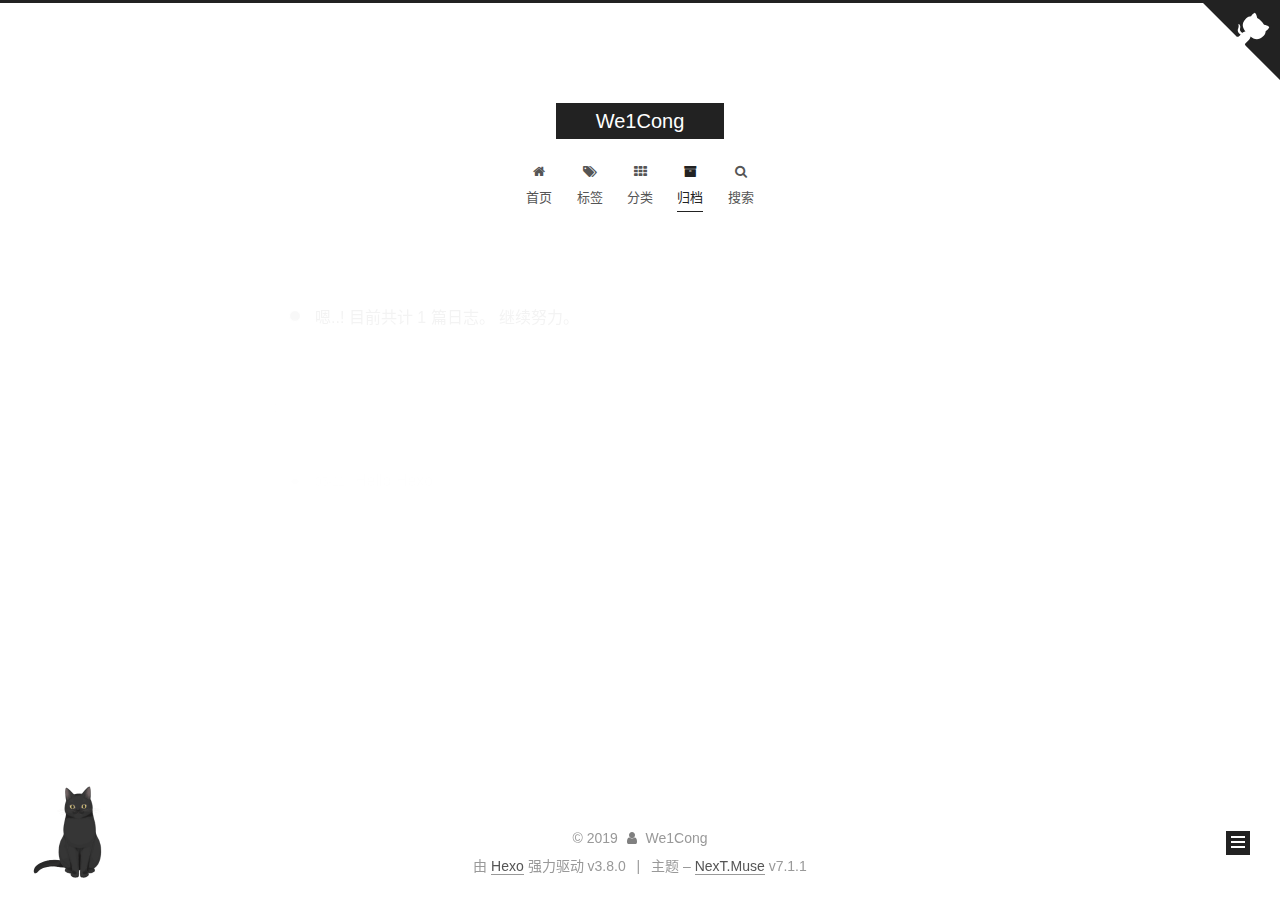
<file: archives/2019/05/index.html>
<!DOCTYPE html>












  


<html class="theme-next muse use-motion" lang="zh-CN">
<head><meta name="generator" content="Hexo 3.8.0">
  <meta charset="UTF-8">
<meta http-equiv="X-UA-Compatible" content="IE=edge">
<meta name="viewport" content="width=device-width, initial-scale=1, maximum-scale=2">
<meta name="theme-color" content="#222">
























<link rel="stylesheet" href="/lib/font-awesome/css/font-awesome.min.css?v=4.6.2">

<link rel="stylesheet" href="/css/main.css?v=7.1.1">


  <link rel="apple-touch-icon" sizes="180x180" href="/images/apple-touch-icon-next.png?v=7.1.1">


  <link rel="icon" type="image/png" sizes="32x32" href="/images/favicon-32x32-next.png?v=7.1.1">


  <link rel="icon" type="image/png" sizes="16x16" href="/images/favicon-16x16-next.png?v=7.1.1">


  <link rel="mask-icon" href="/images/logo.svg?v=7.1.1" color="#222">







<script id="hexo.configurations">
  var NexT = window.NexT || {};
  var CONFIG = {
    root: '/',
    scheme: 'Muse',
    version: '7.1.1',
    sidebar: {"position":"left","display":"post","offset":12,"onmobile":false,"dimmer":true},
    back2top: true,
    back2top_sidebar: false,
    fancybox: false,
    fastclick: false,
    lazyload: false,
    tabs: true,
    motion: {"enable":true,"async":false,"transition":{"post_block":"fadeIn","post_header":"slideDownIn","post_body":"slideDownIn","coll_header":"slideLeftIn","sidebar":"slideUpIn"}},
    algolia: {
      applicationID: '',
      apiKey: '',
      indexName: '',
      hits: {"per_page":10},
      labels: {"input_placeholder":"Search for Posts","hits_empty":"We didn't find any results for the search: ${query}","hits_stats":"${hits} results found in ${time} ms"}
    }
  };
</script>


  




  <meta name="description" content="I love you three thousand">
<meta property="og:type" content="website">
<meta property="og:title" content="We1Cong">
<meta property="og:url" content="https://we1cong.github.io/archives/2019/05/index.html">
<meta property="og:site_name" content="We1Cong">
<meta property="og:description" content="I love you three thousand">
<meta property="og:locale" content="zh-CN">
<meta name="twitter:card" content="summary">
<meta name="twitter:title" content="We1Cong">
<meta name="twitter:description" content="I love you three thousand">





  
  
  <link rel="canonical" href="https://we1cong.github.io/archives/2019/05/">



<script id="page.configurations">
  CONFIG.page = {
    sidebar: "",
  };
</script>

  <title>归档 | We1Cong</title>
  












  <noscript>
  <style>
  .use-motion .motion-element,
  .use-motion .brand,
  .use-motion .menu-item,
  .sidebar-inner,
  .use-motion .post-block,
  .use-motion .pagination,
  .use-motion .comments,
  .use-motion .post-header,
  .use-motion .post-body,
  .use-motion .collection-title { opacity: initial; }

  .use-motion .logo,
  .use-motion .site-title,
  .use-motion .site-subtitle {
    opacity: initial;
    top: initial;
  }

  .use-motion .logo-line-before i { left: initial; }
  .use-motion .logo-line-after i { right: initial; }
  </style>
</noscript>

</head>

<body itemscope itemtype="http://schema.org/WebPage" lang="zh-CN">

  
  
    
  

  <div class="container sidebar-position-left page-archive">
    <div class="headband"></div>

    <header id="header" class="header" itemscope itemtype="http://schema.org/WPHeader">
      <div class="header-inner"><div class="site-brand-wrapper">
  <div class="site-meta">
    

    <div class="custom-logo-site-title">
      <a href="/" class="brand" rel="start">
        <span class="logo-line-before"><i></i></span>
        <span class="site-title">We1Cong</span>
        <span class="logo-line-after"><i></i></span>
      </a>
    </div>
    
    
  </div>

  <div class="site-nav-toggle">
    <button aria-label="切换导航栏">
      <span class="btn-bar"></span>
      <span class="btn-bar"></span>
      <span class="btn-bar"></span>
    </button>
  </div>
</div>



<nav class="site-nav">
  
    <ul id="menu" class="menu">
      
        
        
        
          
          <li class="menu-item menu-item-home">

    
    
    
      
    

    

    <a href="/" rel="section"><i class="menu-item-icon fa fa-fw fa-home"></i> <br>首页</a>

  </li>
        
        
        
          
          <li class="menu-item menu-item-tags">

    
    
    
      
    

    

    <a href="/tags/" rel="section"><i class="menu-item-icon fa fa-fw fa-tags"></i> <br>标签</a>

  </li>
        
        
        
          
          <li class="menu-item menu-item-categories">

    
    
    
      
    

    

    <a href="/categories/" rel="section"><i class="menu-item-icon fa fa-fw fa-th"></i> <br>分类</a>

  </li>
        
        
        
          
          <li class="menu-item menu-item-archives menu-item-active">

    
    
    
      
    

    

    <a href="/archives/" rel="section"><i class="menu-item-icon fa fa-fw fa-archive"></i> <br>归档</a>

  </li>

      
      
        <li class="menu-item menu-item-search">
          
            <a href="javascript:;" class="popup-trigger">
          
            
              <i class="menu-item-icon fa fa-search fa-fw"></i> <br>搜索</a>
        </li>
      
    </ul>
  

  
    

    
    
      
      
    
      
      
    
      
      
    
      
      
    
    

  


  

  
    <div class="site-search">
      
  <div class="popup search-popup local-search-popup">
  <div class="local-search-header clearfix">
    <span class="search-icon">
      <i class="fa fa-search"></i>
    </span>
    <span class="popup-btn-close">
      <i class="fa fa-times-circle"></i>
    </span>
    <div class="local-search-input-wrapper">
      <input autocomplete="off" placeholder="搜索..." spellcheck="false" type="text" id="local-search-input">
    </div>
  </div>
  <div id="local-search-result"></div>
</div>



    </div>
  
</nav>



  



</div>
    </header>

    
  
  

  

  <a href="https://github.com/We1Cong" class="github-corner" title="Follow me on GitHub" aria-label="Follow me on GitHub" rel="noopener" target="_blank"><svg width="80" height="80" viewbox="0 0 250 250" aria-hidden="true"><path d="M0,0 L115,115 L130,115 L142,142 L250,250 L250,0 Z"/><path d="M128.3,109.0 C113.8,99.7 119.0,89.6 119.0,89.6 C122.0,82.7 120.5,78.6 120.5,78.6 C119.2,72.0 123.4,76.3 123.4,76.3 C127.3,80.9 125.5,87.3 125.5,87.3 C122.9,97.6 130.6,101.9 134.4,103.2" fill="currentColor" style="transform-origin: 130px 106px;" class="octo-arm"/><path d="M115.0,115.0 C114.9,115.1 118.7,116.5 119.8,115.4 L133.7,101.6 C136.9,99.2 139.9,98.4 142.2,98.6 C133.8,88.0 127.5,74.4 143.8,58.0 C148.5,53.4 154.0,51.2 159.7,51.0 C160.3,49.4 163.2,43.6 171.4,40.1 C171.4,40.1 176.1,42.5 178.8,56.2 C183.1,58.6 187.2,61.8 190.9,65.4 C194.5,69.0 197.7,73.2 200.1,77.6 C213.8,80.2 216.3,84.9 216.3,84.9 C212.7,93.1 206.9,96.0 205.4,96.6 C205.1,102.4 203.0,107.8 198.3,112.5 C181.9,128.9 168.3,122.5 157.7,114.1 C157.9,116.9 156.7,120.9 152.7,124.9 L141.0,136.5 C139.8,137.7 141.6,141.9 141.8,141.8 Z" fill="currentColor" class="octo-body"/></svg></a>



    <main id="main" class="main">
      <div class="main-inner">
        <div class="content-wrap">
          
          <div id="content" class="content">
            

  
  
  
  <div class="post-block archive">
    <div id="posts" class="posts-collapse">
      <span class="archive-move-on"></span>

      
      <span class="archive-page-counter">
        
        
        
          
        
        嗯..! 目前共计 1 篇日志。 继续努力。
      </span>
      

      

        
        
        

        
          
          <div class="collection-title">
            <h1 class="archive-year" id="archive-year-2019">2019</h1>
          </div>
        
        

        

  <article class="post post-type-normal" itemscope itemtype="http://schema.org/Article">
    <header class="post-header">

      <h2 class="post-title">
        
          <a class="post-title-link" href="/2019/05/11/Hello-Hexo/" itemprop="url">
            
              <span itemprop="name">Hello Hexo</span>
            
          </a>
        
      </h2>

      <div class="post-meta">
        <time class="post-time" itemprop="dateCreated" datetime="2019-05-11T23:25:34+08:00" content="2019-05-11">
          05-11
        </time>
      </div>

    </header>
  </article>



      

    </div>
  </div>
  
  
  

  



          </div>
          

        </div>
        
          
  
  <div class="sidebar-toggle">
    <div class="sidebar-toggle-line-wrap">
      <span class="sidebar-toggle-line sidebar-toggle-line-first"></span>
      <span class="sidebar-toggle-line sidebar-toggle-line-middle"></span>
      <span class="sidebar-toggle-line sidebar-toggle-line-last"></span>
    </div>
  </div>

  <aside id="sidebar" class="sidebar">
    <div class="sidebar-inner">

      

      

      <div class="site-overview-wrap sidebar-panel sidebar-panel-active">
        <div class="site-overview">
          <div class="site-author motion-element" itemprop="author" itemscope itemtype="http://schema.org/Person">
            
              <img class="site-author-image" itemprop="image" src="/images/logo.jpeg" alt="We1Cong">
            
              <p class="site-author-name" itemprop="name">We1Cong</p>
              <div class="site-description motion-element" itemprop="description">I love you three thousand</div>
          </div>

          
            <nav class="site-state motion-element">
              
                <div class="site-state-item site-state-posts">
                
                  <a href="/archives/">
                
                    <span class="site-state-item-count">1</span>
                    <span class="site-state-item-name">日志</span>
                  </a>
                </div>
              

              
                
                
                <div class="site-state-item site-state-categories">
                  
                    
                      <a href="/categories/">
                    
                  
                    
                    
                      
                    
                    <span class="site-state-item-count">1</span>
                    <span class="site-state-item-name">分类</span>
                  </a>
                </div>
              

              
                
                
                <div class="site-state-item site-state-tags">
                  
                    
                      <a href="/tags/">
                    
                  
                    
                    
                      
                    
                    <span class="site-state-item-count">1</span>
                    <span class="site-state-item-name">标签</span>
                  </a>
                </div>
              
            </nav>
          

          

          

          
            <div class="links-of-author motion-element">
              
                <span class="links-of-author-item">
                  
                  
                    
                  
                  
                    
                  
                  <a href="https://github.com/We1Cong" title="GitHub &rarr; https://github.com/We1Cong" rel="noopener" target="_blank"><i class="fa fa-fw fa-github"></i>GitHub</a>
                </span>
              
                <span class="links-of-author-item">
                  
                  
                    
                  
                  
                    
                  
                  <a href="mailto:Nil.None.False@gmail.com" title="E-Mail &rarr; mailto:Nil.None.False@gmail.com" rel="noopener" target="_blank"><i class="fa fa-fw fa-envelope"></i>E-Mail</a>
                </span>
              
            </div>
          

          
             <div class="cc-license motion-element" itemprop="license">
              
              
                
              
              
              
              <a href="https://creativecommons.org/licenses/by-nc-sa/4.0/deed.zh" class="cc-opacity" rel="noopener" target="_blank"><img src="/images/cc-by-nc-sa.svg" alt="Creative Commons"></a>
             </div>
          

          
          

          
            
          
          

        </div>
      </div>

      

      

    </div>
  </aside>
  
    <div id="sidebar-dimmer"></div>
  


        
      </div>
    </main>

    <footer id="footer" class="footer">
      <div class="footer-inner">
        <div class="copyright">&copy; <span itemprop="copyrightYear">2019</span>
  <span class="with-love" id="animate">
    <i class="fa fa-user"></i>
  </span>
  <span class="author" itemprop="copyrightHolder">We1Cong</span>

  

  
</div>


  <div class="powered-by">由 <a href="https://hexo.io" class="theme-link" rel="noopener" target="_blank">Hexo</a> 强力驱动 v3.8.0</div>



  <span class="post-meta-divider">|</span>



  <div class="theme-info">主题 – <a href="https://theme-next.org" class="theme-link" rel="noopener" target="_blank">NexT.Muse</a> v7.1.1</div>




        








        
      </div>
    </footer>

    
      <div class="back-to-top">
        <i class="fa fa-arrow-up"></i>
        
      </div>
    

    

    

    
  </div>

  

<script>
  if (Object.prototype.toString.call(window.Promise) !== '[object Function]') {
    window.Promise = null;
  }
</script>


























  
  <script src="/lib/jquery/index.js?v=2.1.3"></script>

  
  <script src="/lib/velocity/velocity.min.js?v=1.2.1"></script>

  
  <script src="/lib/velocity/velocity.ui.min.js?v=1.2.1"></script>


  


  <script src="/js/utils.js?v=7.1.1"></script>

  <script src="/js/motion.js?v=7.1.1"></script>



  
  


  <script src="/js/schemes/muse.js?v=7.1.1"></script>



  

  


  <script src="/js/next-boot.js?v=7.1.1"></script>


  

  

  

  



  
  <script>
    // Popup Window;
    var isfetched = false;
    var isXml = true;
    // Search DB path;
    var search_path = "search.xml";
    if (search_path.length === 0) {
      search_path = "search.xml";
    } else if (/json$/i.test(search_path)) {
      isXml = false;
    }
    var path = "/" + search_path;
    // monitor main search box;

    var onPopupClose = function (e) {
      $('.popup').hide();
      $('#local-search-input').val('');
      $('.search-result-list').remove();
      $('#no-result').remove();
      $(".local-search-pop-overlay").remove();
      $('body').css('overflow', '');
    }

    function proceedsearch() {
      $("body")
        .append('<div class="search-popup-overlay local-search-pop-overlay"></div>')
        .css('overflow', 'hidden');
      $('.search-popup-overlay').click(onPopupClose);
      $('.popup').toggle();
      var $localSearchInput = $('#local-search-input');
      $localSearchInput.attr("autocapitalize", "none");
      $localSearchInput.attr("autocorrect", "off");
      $localSearchInput.focus();
    }

    // search function;
    var searchFunc = function(path, search_id, content_id) {
      'use strict';

      // start loading animation
      $("body")
        .append('<div class="search-popup-overlay local-search-pop-overlay">' +
          '<div id="search-loading-icon">' +
          '<i class="fa fa-spinner fa-pulse fa-5x fa-fw"></i>' +
          '</div>' +
          '</div>')
        .css('overflow', 'hidden');
      $("#search-loading-icon").css('margin', '20% auto 0 auto').css('text-align', 'center');

      

      $.ajax({
        url: path,
        dataType: isXml ? "xml" : "json",
        async: true,
        success: function(res) {
          // get the contents from search data
          isfetched = true;
          $('.popup').detach().appendTo('.header-inner');
          var datas = isXml ? $("entry", res).map(function() {
            return {
              title: $("title", this).text(),
              content: $("content",this).text(),
              url: $("url" , this).text()
            };
          }).get() : res;
          var input = document.getElementById(search_id);
          var resultContent = document.getElementById(content_id);
          var inputEventFunction = function() {
            var searchText = input.value.trim().toLowerCase();
            var keywords = searchText.split(/[\s\-]+/);
            if (keywords.length > 1) {
              keywords.push(searchText);
            }
            var resultItems = [];
            if (searchText.length > 0) {
              // perform local searching
              datas.forEach(function(data) {
                var isMatch = false;
                var hitCount = 0;
                var searchTextCount = 0;
                var title = data.title.trim();
                var titleInLowerCase = title.toLowerCase();
                var content = data.content.trim().replace(/<[^>]+>/g,"");
                
                var contentInLowerCase = content.toLowerCase();
                var articleUrl = decodeURIComponent(data.url).replace(/\/{2,}/g, '/');
                var indexOfTitle = [];
                var indexOfContent = [];
                // only match articles with not empty titles
                if(title != '') {
                  keywords.forEach(function(keyword) {
                    function getIndexByWord(word, text, caseSensitive) {
                      var wordLen = word.length;
                      if (wordLen === 0) {
                        return [];
                      }
                      var startPosition = 0, position = [], index = [];
                      if (!caseSensitive) {
                        text = text.toLowerCase();
                        word = word.toLowerCase();
                      }
                      while ((position = text.indexOf(word, startPosition)) > -1) {
                        index.push({position: position, word: word});
                        startPosition = position + wordLen;
                      }
                      return index;
                    }

                    indexOfTitle = indexOfTitle.concat(getIndexByWord(keyword, titleInLowerCase, false));
                    indexOfContent = indexOfContent.concat(getIndexByWord(keyword, contentInLowerCase, false));
                  });
                  if (indexOfTitle.length > 0 || indexOfContent.length > 0) {
                    isMatch = true;
                    hitCount = indexOfTitle.length + indexOfContent.length;
                  }
                }

                // show search results

                if (isMatch) {
                  // sort index by position of keyword

                  [indexOfTitle, indexOfContent].forEach(function (index) {
                    index.sort(function (itemLeft, itemRight) {
                      if (itemRight.position !== itemLeft.position) {
                        return itemRight.position - itemLeft.position;
                      } else {
                        return itemLeft.word.length - itemRight.word.length;
                      }
                    });
                  });

                  // merge hits into slices

                  function mergeIntoSlice(text, start, end, index) {
                    var item = index[index.length - 1];
                    var position = item.position;
                    var word = item.word;
                    var hits = [];
                    var searchTextCountInSlice = 0;
                    while (position + word.length <= end && index.length != 0) {
                      if (word === searchText) {
                        searchTextCountInSlice++;
                      }
                      hits.push({position: position, length: word.length});
                      var wordEnd = position + word.length;

                      // move to next position of hit

                      index.pop();
                      while (index.length != 0) {
                        item = index[index.length - 1];
                        position = item.position;
                        word = item.word;
                        if (wordEnd > position) {
                          index.pop();
                        } else {
                          break;
                        }
                      }
                    }
                    searchTextCount += searchTextCountInSlice;
                    return {
                      hits: hits,
                      start: start,
                      end: end,
                      searchTextCount: searchTextCountInSlice
                    };
                  }

                  var slicesOfTitle = [];
                  if (indexOfTitle.length != 0) {
                    slicesOfTitle.push(mergeIntoSlice(title, 0, title.length, indexOfTitle));
                  }

                  var slicesOfContent = [];
                  while (indexOfContent.length != 0) {
                    var item = indexOfContent[indexOfContent.length - 1];
                    var position = item.position;
                    var word = item.word;
                    // cut out 100 characters
                    var start = position - 20;
                    var end = position + 80;
                    if(start < 0){
                      start = 0;
                    }
                    if (end < position + word.length) {
                      end = position + word.length;
                    }
                    if(end > content.length){
                      end = content.length;
                    }
                    slicesOfContent.push(mergeIntoSlice(content, start, end, indexOfContent));
                  }

                  // sort slices in content by search text's count and hits' count

                  slicesOfContent.sort(function (sliceLeft, sliceRight) {
                    if (sliceLeft.searchTextCount !== sliceRight.searchTextCount) {
                      return sliceRight.searchTextCount - sliceLeft.searchTextCount;
                    } else if (sliceLeft.hits.length !== sliceRight.hits.length) {
                      return sliceRight.hits.length - sliceLeft.hits.length;
                    } else {
                      return sliceLeft.start - sliceRight.start;
                    }
                  });

                  // select top N slices in content

                  var upperBound = parseInt('1');
                  if (upperBound >= 0) {
                    slicesOfContent = slicesOfContent.slice(0, upperBound);
                  }

                  // highlight title and content

                  function highlightKeyword(text, slice) {
                    var result = '';
                    var prevEnd = slice.start;
                    slice.hits.forEach(function (hit) {
                      result += text.substring(prevEnd, hit.position);
                      var end = hit.position + hit.length;
                      result += '<b class="search-keyword">' + text.substring(hit.position, end) + '</b>';
                      prevEnd = end;
                    });
                    result += text.substring(prevEnd, slice.end);
                    return result;
                  }

                  var resultItem = '';

                  if (slicesOfTitle.length != 0) {
                    resultItem += "<li><a href='" + articleUrl + "' class='search-result-title'>" + highlightKeyword(title, slicesOfTitle[0]) + "</a>";
                  } else {
                    resultItem += "<li><a href='" + articleUrl + "' class='search-result-title'>" + title + "</a>";
                  }

                  slicesOfContent.forEach(function (slice) {
                    resultItem += "<a href='" + articleUrl + "'>" +
                      "<p class=\"search-result\">" + highlightKeyword(content, slice) +
                      "...</p>" + "</a>";
                  });

                  resultItem += "</li>";
                  resultItems.push({
                    item: resultItem,
                    searchTextCount: searchTextCount,
                    hitCount: hitCount,
                    id: resultItems.length
                  });
                }
              })
            };
            if (keywords.length === 1 && keywords[0] === "") {
              resultContent.innerHTML = '<div id="no-result"><i class="fa fa-search fa-5x"></i></div>'
            } else if (resultItems.length === 0) {
              resultContent.innerHTML = '<div id="no-result"><i class="fa fa-frown-o fa-5x"></i></div>'
            } else {
              resultItems.sort(function (resultLeft, resultRight) {
                if (resultLeft.searchTextCount !== resultRight.searchTextCount) {
                  return resultRight.searchTextCount - resultLeft.searchTextCount;
                } else if (resultLeft.hitCount !== resultRight.hitCount) {
                  return resultRight.hitCount - resultLeft.hitCount;
                } else {
                  return resultRight.id - resultLeft.id;
                }
              });
              var searchResultList = '<ul class=\"search-result-list\">';
              resultItems.forEach(function (result) {
                searchResultList += result.item;
              })
              searchResultList += "</ul>";
              resultContent.innerHTML = searchResultList;
            }
          }

          if ('auto' === 'auto') {
            input.addEventListener('input', inputEventFunction);
          } else {
            $('.search-icon').click(inputEventFunction);
            input.addEventListener('keypress', function (event) {
              if (event.keyCode === 13) {
                inputEventFunction();
              }
            });
          }

          // remove loading animation
          $(".local-search-pop-overlay").remove();
          $('body').css('overflow', '');

          proceedsearch();
        }
      });
    }

    // handle and trigger popup window;
    $('.popup-trigger').click(function(e) {
      e.stopPropagation();
      if (isfetched === false) {
        searchFunc(path, 'local-search-input', 'local-search-result');
      } else {
        proceedsearch();
      };
    });

    $('.popup-btn-close').click(onPopupClose);
    $('.popup').click(function(e){
      e.stopPropagation();
    });
    $(document).on('keyup', function (event) {
      var shouldDismissSearchPopup = event.which === 27 &&
        $('.search-popup').is(':visible');
      if (shouldDismissSearchPopup) {
        onPopupClose();
      }
    });
  </script>





  

  

  

  

  

  

  

  

  

  

  

  

  

  

<script src="/live2dw/lib/L2Dwidget.min.js?094cbace49a39548bed64abff5988b05"></script><script>L2Dwidget.init({"pluginRootPath":"live2dw/","pluginJsPath":"lib/","pluginModelPath":"assets/","tagMode":false,"debug":false,"model":{"scale":1,"hHeadPos":0.5,"vHeadPos":0.5,"jsonPath":"/live2dw/assets/hijiki.model.json"},"display":{"superSample":2,"width":100,"height":100,"position":"left","hOffset":30,"vOffset":20},"mobile":{"show":false,"scale":0.05},"react":{"opacityDefault":0.6,"opacityOnHover":0.2},"log":false});</script></body>
</html>
</file>
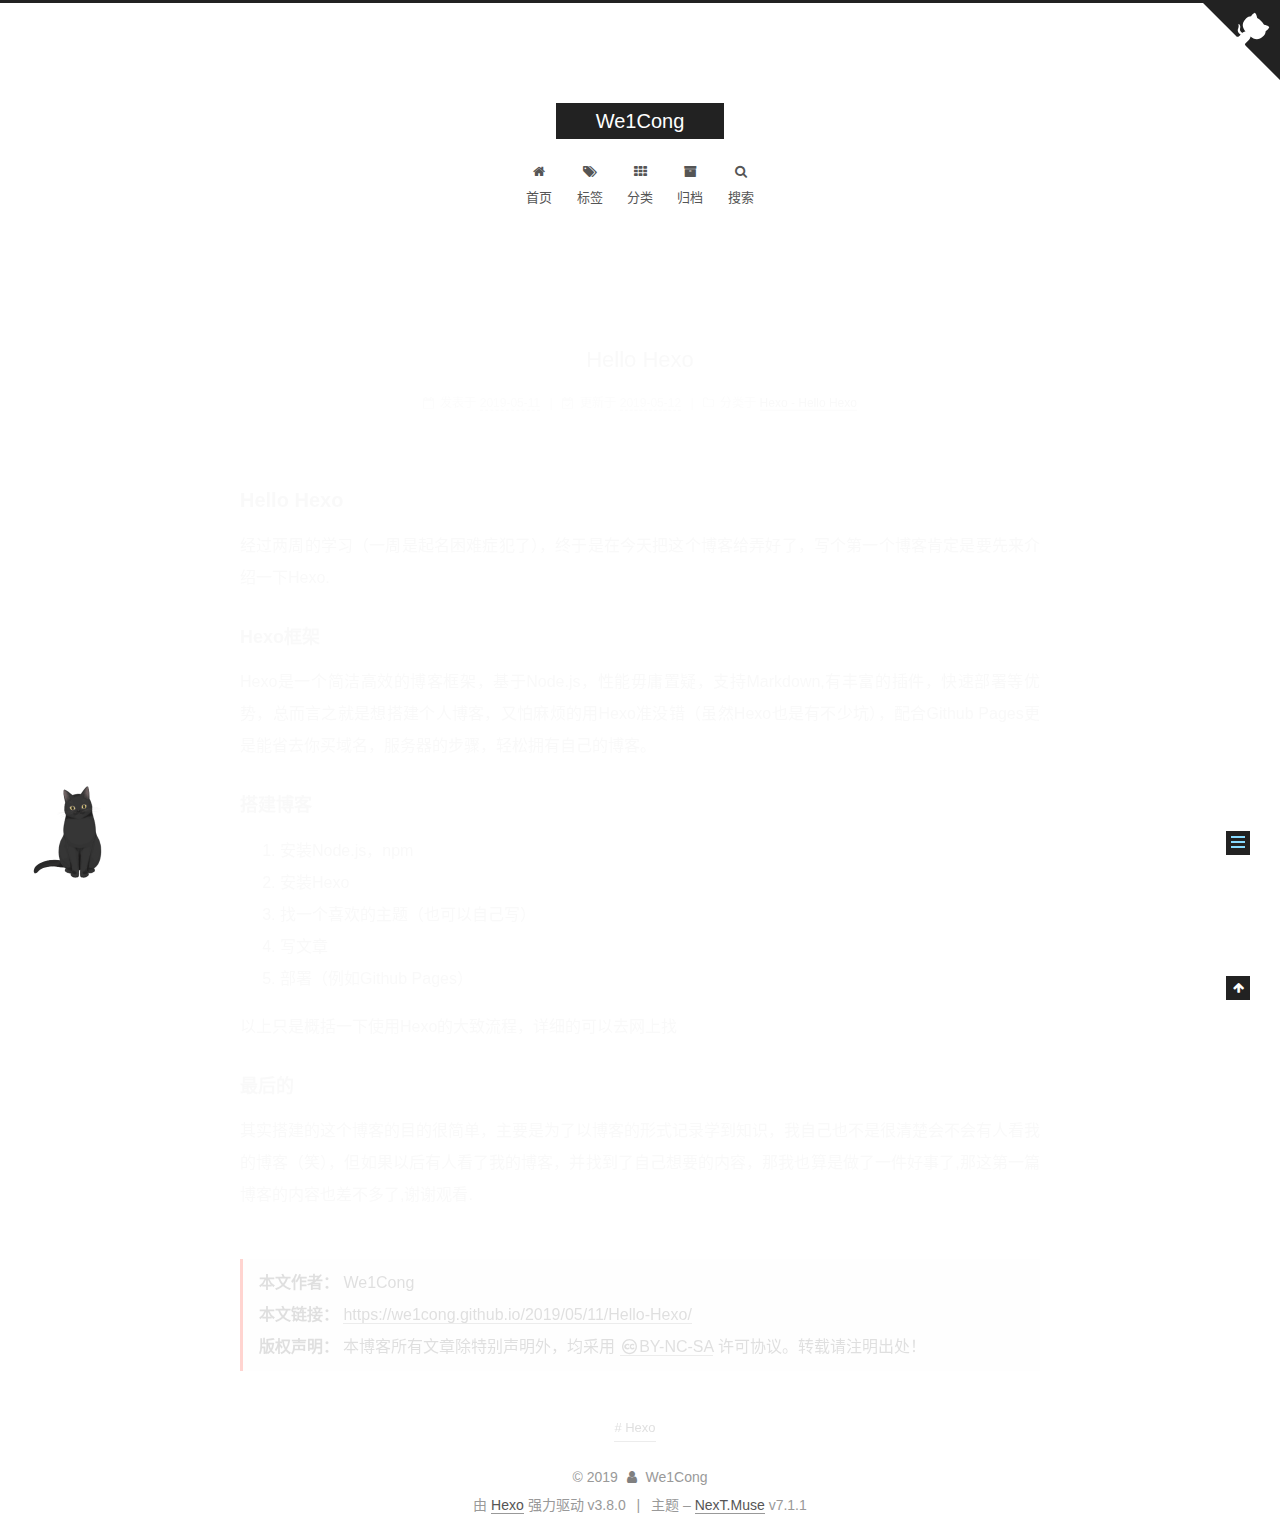
<file: 2019/05/11/Hello-Hexo/index.html>
<!DOCTYPE html>












  


<html class="theme-next muse use-motion" lang="zh-CN">
<head><meta name="generator" content="Hexo 3.8.0">
  <meta charset="UTF-8">
<meta http-equiv="X-UA-Compatible" content="IE=edge">
<meta name="viewport" content="width=device-width, initial-scale=1, maximum-scale=2">
<meta name="theme-color" content="#222">
























<link rel="stylesheet" href="/lib/font-awesome/css/font-awesome.min.css?v=4.6.2">

<link rel="stylesheet" href="/css/main.css?v=7.1.1">


  <link rel="apple-touch-icon" sizes="180x180" href="/images/apple-touch-icon-next.png?v=7.1.1">


  <link rel="icon" type="image/png" sizes="32x32" href="/images/favicon-32x32-next.png?v=7.1.1">


  <link rel="icon" type="image/png" sizes="16x16" href="/images/favicon-16x16-next.png?v=7.1.1">


  <link rel="mask-icon" href="/images/logo.svg?v=7.1.1" color="#222">







<script id="hexo.configurations">
  var NexT = window.NexT || {};
  var CONFIG = {
    root: '/',
    scheme: 'Muse',
    version: '7.1.1',
    sidebar: {"position":"left","display":"post","offset":12,"onmobile":false,"dimmer":true},
    back2top: true,
    back2top_sidebar: false,
    fancybox: false,
    fastclick: false,
    lazyload: false,
    tabs: true,
    motion: {"enable":true,"async":false,"transition":{"post_block":"fadeIn","post_header":"slideDownIn","post_body":"slideDownIn","coll_header":"slideLeftIn","sidebar":"slideUpIn"}},
    algolia: {
      applicationID: '',
      apiKey: '',
      indexName: '',
      hits: {"per_page":10},
      labels: {"input_placeholder":"Search for Posts","hits_empty":"We didn't find any results for the search: ${query}","hits_stats":"${hits} results found in ${time} ms"}
    }
  };
</script>


  




  <meta name="description" content="Hello Hexo经过两周的学习（一周是起名困难症犯了），终于是在今天把这个博客给弄好了，写个第一个博客肯定是要先来介绍一下Hexo. Hexo框架Hexo是一个简洁高效的博客框架，基于Node.js，性能毋庸置疑，支持Markdown,有丰富的插件，快速部署等优势，总而言之就是想搭建个人博客，又怕麻烦的用Hexo准没错（虽然Hexo也是有不少坑），配合Github Pages更是能省去你买域名">
<meta name="keywords" content="Hexo">
<meta property="og:type" content="article">
<meta property="og:title" content="Hello Hexo">
<meta property="og:url" content="https://we1cong.github.io/2019/05/11/Hello-Hexo/index.html">
<meta property="og:site_name" content="We1Cong">
<meta property="og:description" content="Hello Hexo经过两周的学习（一周是起名困难症犯了），终于是在今天把这个博客给弄好了，写个第一个博客肯定是要先来介绍一下Hexo. Hexo框架Hexo是一个简洁高效的博客框架，基于Node.js，性能毋庸置疑，支持Markdown,有丰富的插件，快速部署等优势，总而言之就是想搭建个人博客，又怕麻烦的用Hexo准没错（虽然Hexo也是有不少坑），配合Github Pages更是能省去你买域名">
<meta property="og:locale" content="zh-CN">
<meta property="og:updated_time" content="2019-05-12T10:36:45.218Z">
<meta name="twitter:card" content="summary">
<meta name="twitter:title" content="Hello Hexo">
<meta name="twitter:description" content="Hello Hexo经过两周的学习（一周是起名困难症犯了），终于是在今天把这个博客给弄好了，写个第一个博客肯定是要先来介绍一下Hexo. Hexo框架Hexo是一个简洁高效的博客框架，基于Node.js，性能毋庸置疑，支持Markdown,有丰富的插件，快速部署等优势，总而言之就是想搭建个人博客，又怕麻烦的用Hexo准没错（虽然Hexo也是有不少坑），配合Github Pages更是能省去你买域名">





  
  
  <link rel="canonical" href="https://we1cong.github.io/2019/05/11/Hello-Hexo/">



<script id="page.configurations">
  CONFIG.page = {
    sidebar: "",
  };
</script>

  <title>Hello Hexo | We1Cong</title>
  












  <noscript>
  <style>
  .use-motion .motion-element,
  .use-motion .brand,
  .use-motion .menu-item,
  .sidebar-inner,
  .use-motion .post-block,
  .use-motion .pagination,
  .use-motion .comments,
  .use-motion .post-header,
  .use-motion .post-body,
  .use-motion .collection-title { opacity: initial; }

  .use-motion .logo,
  .use-motion .site-title,
  .use-motion .site-subtitle {
    opacity: initial;
    top: initial;
  }

  .use-motion .logo-line-before i { left: initial; }
  .use-motion .logo-line-after i { right: initial; }
  </style>
</noscript>

</head>

<body itemscope itemtype="http://schema.org/WebPage" lang="zh-CN">

  
  
    
  

  <div class="container sidebar-position-left page-post-detail">
    <div class="headband"></div>

    <header id="header" class="header" itemscope itemtype="http://schema.org/WPHeader">
      <div class="header-inner"><div class="site-brand-wrapper">
  <div class="site-meta">
    

    <div class="custom-logo-site-title">
      <a href="/" class="brand" rel="start">
        <span class="logo-line-before"><i></i></span>
        <span class="site-title">We1Cong</span>
        <span class="logo-line-after"><i></i></span>
      </a>
    </div>
    
    
  </div>

  <div class="site-nav-toggle">
    <button aria-label="切换导航栏">
      <span class="btn-bar"></span>
      <span class="btn-bar"></span>
      <span class="btn-bar"></span>
    </button>
  </div>
</div>



<nav class="site-nav">
  
    <ul id="menu" class="menu">
      
        
        
        
          
          <li class="menu-item menu-item-home">

    
    
    
      
    

    

    <a href="/" rel="section"><i class="menu-item-icon fa fa-fw fa-home"></i> <br>首页</a>

  </li>
        
        
        
          
          <li class="menu-item menu-item-tags">

    
    
    
      
    

    

    <a href="/tags/" rel="section"><i class="menu-item-icon fa fa-fw fa-tags"></i> <br>标签</a>

  </li>
        
        
        
          
          <li class="menu-item menu-item-categories">

    
    
    
      
    

    

    <a href="/categories/" rel="section"><i class="menu-item-icon fa fa-fw fa-th"></i> <br>分类</a>

  </li>
        
        
        
          
          <li class="menu-item menu-item-archives">

    
    
    
      
    

    

    <a href="/archives/" rel="section"><i class="menu-item-icon fa fa-fw fa-archive"></i> <br>归档</a>

  </li>

      
      
        <li class="menu-item menu-item-search">
          
            <a href="javascript:;" class="popup-trigger">
          
            
              <i class="menu-item-icon fa fa-search fa-fw"></i> <br>搜索</a>
        </li>
      
    </ul>
  

  
    

  

  
    <div class="site-search">
      
  <div class="popup search-popup local-search-popup">
  <div class="local-search-header clearfix">
    <span class="search-icon">
      <i class="fa fa-search"></i>
    </span>
    <span class="popup-btn-close">
      <i class="fa fa-times-circle"></i>
    </span>
    <div class="local-search-input-wrapper">
      <input autocomplete="off" placeholder="搜索..." spellcheck="false" type="text" id="local-search-input">
    </div>
  </div>
  <div id="local-search-result"></div>
</div>



    </div>
  
</nav>



  



</div>
    </header>

    
  
  

  

  <a href="https://github.com/We1Cong" class="github-corner" title="Follow me on GitHub" aria-label="Follow me on GitHub" rel="noopener" target="_blank"><svg width="80" height="80" viewbox="0 0 250 250" aria-hidden="true"><path d="M0,0 L115,115 L130,115 L142,142 L250,250 L250,0 Z"/><path d="M128.3,109.0 C113.8,99.7 119.0,89.6 119.0,89.6 C122.0,82.7 120.5,78.6 120.5,78.6 C119.2,72.0 123.4,76.3 123.4,76.3 C127.3,80.9 125.5,87.3 125.5,87.3 C122.9,97.6 130.6,101.9 134.4,103.2" fill="currentColor" style="transform-origin: 130px 106px;" class="octo-arm"/><path d="M115.0,115.0 C114.9,115.1 118.7,116.5 119.8,115.4 L133.7,101.6 C136.9,99.2 139.9,98.4 142.2,98.6 C133.8,88.0 127.5,74.4 143.8,58.0 C148.5,53.4 154.0,51.2 159.7,51.0 C160.3,49.4 163.2,43.6 171.4,40.1 C171.4,40.1 176.1,42.5 178.8,56.2 C183.1,58.6 187.2,61.8 190.9,65.4 C194.5,69.0 197.7,73.2 200.1,77.6 C213.8,80.2 216.3,84.9 216.3,84.9 C212.7,93.1 206.9,96.0 205.4,96.6 C205.1,102.4 203.0,107.8 198.3,112.5 C181.9,128.9 168.3,122.5 157.7,114.1 C157.9,116.9 156.7,120.9 152.7,124.9 L141.0,136.5 C139.8,137.7 141.6,141.9 141.8,141.8 Z" fill="currentColor" class="octo-body"/></svg></a>



    <main id="main" class="main">
      <div class="main-inner">
        <div class="content-wrap">
          
          <div id="content" class="content">
            

  <div id="posts" class="posts-expand">
    

  

  
  
  

  

  <article class="post post-type-normal" itemscope itemtype="http://schema.org/Article">
  
  
  
  <div class="post-block">
    <link itemprop="mainEntityOfPage" href="https://we1cong.github.io/2019/05/11/Hello-Hexo/">

    <span hidden itemprop="author" itemscope itemtype="http://schema.org/Person">
      <meta itemprop="name" content="We1Cong">
      <meta itemprop="description" content="I love you three thousand">
      <meta itemprop="image" content="/images/logo.jpeg">
    </span>

    <span hidden itemprop="publisher" itemscope itemtype="http://schema.org/Organization">
      <meta itemprop="name" content="We1Cong">
    </span>

    
      <header class="post-header">

        
        
          <h1 class="post-title" itemprop="name headline">Hello Hexo

              
            
          </h1>
        

        <div class="post-meta">
          <span class="post-time">

            
            
            

            
              <span class="post-meta-item-icon">
                <i class="fa fa-calendar-o"></i>
              </span>
              
                <span class="post-meta-item-text">发表于</span>
              

              
                
              

              <time title="创建时间：2019-05-11 23:25:34" itemprop="dateCreated datePublished" datetime="2019-05-11T23:25:34+08:00">2019-05-11</time>
            

            
              

              
                
                <span class="post-meta-divider">|</span>
                

                <span class="post-meta-item-icon">
                  <i class="fa fa-calendar-check-o"></i>
                </span>
                
                  <span class="post-meta-item-text">更新于</span>
                
                <time title="修改时间：2019-05-12 18:36:45" itemprop="dateModified" datetime="2019-05-12T18:36:45+08:00">2019-05-12</time>
              
            
          </span>

          
            <span class="post-category">
            
              <span class="post-meta-divider">|</span>
            
              <span class="post-meta-item-icon">
                <i class="fa fa-folder-o"></i>
              </span>
              
                <span class="post-meta-item-text">分类于</span>
              
              
                <span itemprop="about" itemscope itemtype="http://schema.org/Thing"><a href="/categories/Hexo-Hello-Hexo/" itemprop="url" rel="index"><span itemprop="name">Hexo - Hello Hexo</span></a></span>

                
                
              
            </span>
          

          
            
            
          

          
          

          

          

          

        </div>
      </header>
    

    
    
    
    <div class="post-body" itemprop="articleBody">

      
      

      
        <h2 id="Hello-Hexo"><a href="#Hello-Hexo" class="headerlink" title="Hello Hexo"></a>Hello Hexo</h2><p>经过两周的学习（一周是起名困难症犯了），终于是在今天把这个博客给弄好了，写个第一个博客肯定是要先来介绍一下Hexo.</p>
<h3 id="Hexo框架"><a href="#Hexo框架" class="headerlink" title="Hexo框架"></a>Hexo框架</h3><p>Hexo是一个简洁高效的博客框架，基于Node.js，性能毋庸置疑，支持Markdown,有丰富的插件，快速部署等优势，总而言之就是想搭建个人博客，又怕麻烦的用Hexo准没错（虽然Hexo也是有不少坑），配合Github Pages更是能省去你买域名，服务器的步骤，轻松拥有自己的博客。</p>
<a id="more"></a>
<h3 id="搭建博客"><a href="#搭建博客" class="headerlink" title="搭建博客"></a>搭建博客</h3><ol>
<li>安装Node.js，npm</li>
<li>安装Hexo</li>
<li>找一个喜欢的主题（也可以自己写）</li>
<li>写文章</li>
<li>部署（例如Github Pages）</li>
</ol>
<p>以上只是概括一下使用Hexo的大致流程，详细的可以去网上找</p>
<h3 id="最后的"><a href="#最后的" class="headerlink" title="最后的"></a>最后的</h3><p>其实搭建的这个博客的目的很简单，主要是为了以博客的形式记录学到知识，我自己也不是很清楚会不会有人看我的博客（笑），但如果以后有人看了我的博客，并找到了自己想要的内容，那我也算是做了一件好事了,那这第一篇博客的内容也差不多了,谢谢观看.</p>

      
    </div>

    

    
    
    

    

    
      
    
    

    
      <div>
        




  



<ul class="post-copyright">
  <li class="post-copyright-author">
    <strong>本文作者： </strong>We1Cong</li>
  <li class="post-copyright-link">
    <strong>本文链接：</strong>
    
    <a href="https://we1cong.github.io/2019/05/11/Hello-Hexo/" title="Hello Hexo">https://we1cong.github.io/2019/05/11/Hello-Hexo/</a>
  </li>
  <li class="post-copyright-license">
    <strong>版权声明： </strong>本博客所有文章除特别声明外，均采用 <a href="https://creativecommons.org/licenses/by-nc-sa/4.0/deed.zh" rel="noopener" target="_blank"><i class="fa fa-fw fa-creative-commons"></i>BY-NC-SA</a> 许可协议。转载请注明出处！</li>
</ul>

      </div>
    

    <footer class="post-footer">
      
        <div class="post-tags">
          
            <a href="/tags/Hexo/" rel="tag"># Hexo</a>
          
        </div>
      

      
      
      

      

      
      
    </footer>
  </div>
  
  
  
  </article>


  </div>


          </div>
          

  



        </div>
        
          
  
  <div class="sidebar-toggle">
    <div class="sidebar-toggle-line-wrap">
      <span class="sidebar-toggle-line sidebar-toggle-line-first"></span>
      <span class="sidebar-toggle-line sidebar-toggle-line-middle"></span>
      <span class="sidebar-toggle-line sidebar-toggle-line-last"></span>
    </div>
  </div>

  <aside id="sidebar" class="sidebar">
    <div class="sidebar-inner">

      

      
        <ul class="sidebar-nav motion-element">
          <li class="sidebar-nav-toc sidebar-nav-active" data-target="post-toc-wrap">
            文章目录
          </li>
          <li class="sidebar-nav-overview" data-target="site-overview-wrap">
            站点概览
          </li>
        </ul>
      

      <div class="site-overview-wrap sidebar-panel">
        <div class="site-overview">
          <div class="site-author motion-element" itemprop="author" itemscope itemtype="http://schema.org/Person">
            
              <img class="site-author-image" itemprop="image" src="/images/logo.jpeg" alt="We1Cong">
            
              <p class="site-author-name" itemprop="name">We1Cong</p>
              <div class="site-description motion-element" itemprop="description">I love you three thousand</div>
          </div>

          
            <nav class="site-state motion-element">
              
                <div class="site-state-item site-state-posts">
                
                  <a href="/archives/">
                
                    <span class="site-state-item-count">1</span>
                    <span class="site-state-item-name">日志</span>
                  </a>
                </div>
              

              
                
                
                <div class="site-state-item site-state-categories">
                  
                    
                      <a href="/categories/">
                    
                  
                    
                    
                      
                    
                    <span class="site-state-item-count">1</span>
                    <span class="site-state-item-name">分类</span>
                  </a>
                </div>
              

              
                
                
                <div class="site-state-item site-state-tags">
                  
                    
                      <a href="/tags/">
                    
                  
                    
                    
                      
                    
                    <span class="site-state-item-count">1</span>
                    <span class="site-state-item-name">标签</span>
                  </a>
                </div>
              
            </nav>
          

          

          

          
            <div class="links-of-author motion-element">
              
                <span class="links-of-author-item">
                  
                  
                    
                  
                  
                    
                  
                  <a href="https://github.com/We1Cong" title="GitHub &rarr; https://github.com/We1Cong" rel="noopener" target="_blank"><i class="fa fa-fw fa-github"></i>GitHub</a>
                </span>
              
                <span class="links-of-author-item">
                  
                  
                    
                  
                  
                    
                  
                  <a href="mailto:Nil.None.False@gmail.com" title="E-Mail &rarr; mailto:Nil.None.False@gmail.com" rel="noopener" target="_blank"><i class="fa fa-fw fa-envelope"></i>E-Mail</a>
                </span>
              
            </div>
          

          
             <div class="cc-license motion-element" itemprop="license">
              
              
                
              
              
              
              <a href="https://creativecommons.org/licenses/by-nc-sa/4.0/deed.zh" class="cc-opacity" rel="noopener" target="_blank"><img src="/images/cc-by-nc-sa.svg" alt="Creative Commons"></a>
             </div>
          

          
          

          
            
          
          

        </div>
      </div>

      
      <!--noindex-->
        <div class="post-toc-wrap motion-element sidebar-panel sidebar-panel-active">
          <div class="post-toc">

            
            
            
            

            
              <div class="post-toc-content"><ol class="nav"><li class="nav-item nav-level-2"><a class="nav-link" href="#Hello-Hexo"><span class="nav-number">1.</span> <span class="nav-text">Hello Hexo</span></a><ol class="nav-child"><li class="nav-item nav-level-3"><a class="nav-link" href="#Hexo框架"><span class="nav-number">1.1.</span> <span class="nav-text">Hexo框架</span></a></li><li class="nav-item nav-level-3"><a class="nav-link" href="#搭建博客"><span class="nav-number">1.2.</span> <span class="nav-text">搭建博客</span></a></li><li class="nav-item nav-level-3"><a class="nav-link" href="#最后的"><span class="nav-number">1.3.</span> <span class="nav-text">最后的</span></a></li></ol></li></ol></div>
            

          </div>
        </div>
      <!--/noindex-->
      

      

    </div>
  </aside>
  
    <div id="sidebar-dimmer"></div>
  


        
      </div>
    </main>

    <footer id="footer" class="footer">
      <div class="footer-inner">
        <div class="copyright">&copy; <span itemprop="copyrightYear">2019</span>
  <span class="with-love" id="animate">
    <i class="fa fa-user"></i>
  </span>
  <span class="author" itemprop="copyrightHolder">We1Cong</span>

  

  
</div>


  <div class="powered-by">由 <a href="https://hexo.io" class="theme-link" rel="noopener" target="_blank">Hexo</a> 强力驱动 v3.8.0</div>



  <span class="post-meta-divider">|</span>



  <div class="theme-info">主题 – <a href="https://theme-next.org" class="theme-link" rel="noopener" target="_blank">NexT.Muse</a> v7.1.1</div>




        








        
      </div>
    </footer>

    
      <div class="back-to-top">
        <i class="fa fa-arrow-up"></i>
        
      </div>
    

    

    

    
  </div>

  

<script>
  if (Object.prototype.toString.call(window.Promise) !== '[object Function]') {
    window.Promise = null;
  }
</script>


























  
  <script src="/lib/jquery/index.js?v=2.1.3"></script>

  
  <script src="/lib/velocity/velocity.min.js?v=1.2.1"></script>

  
  <script src="/lib/velocity/velocity.ui.min.js?v=1.2.1"></script>


  


  <script src="/js/utils.js?v=7.1.1"></script>

  <script src="/js/motion.js?v=7.1.1"></script>



  
  


  <script src="/js/schemes/muse.js?v=7.1.1"></script>



  
  <script src="/js/scrollspy.js?v=7.1.1"></script>
<script src="/js/post-details.js?v=7.1.1"></script>



  


  <script src="/js/next-boot.js?v=7.1.1"></script>


  

  

  

  


  


  
  <script>
    // Popup Window;
    var isfetched = false;
    var isXml = true;
    // Search DB path;
    var search_path = "search.xml";
    if (search_path.length === 0) {
      search_path = "search.xml";
    } else if (/json$/i.test(search_path)) {
      isXml = false;
    }
    var path = "/" + search_path;
    // monitor main search box;

    var onPopupClose = function (e) {
      $('.popup').hide();
      $('#local-search-input').val('');
      $('.search-result-list').remove();
      $('#no-result').remove();
      $(".local-search-pop-overlay").remove();
      $('body').css('overflow', '');
    }

    function proceedsearch() {
      $("body")
        .append('<div class="search-popup-overlay local-search-pop-overlay"></div>')
        .css('overflow', 'hidden');
      $('.search-popup-overlay').click(onPopupClose);
      $('.popup').toggle();
      var $localSearchInput = $('#local-search-input');
      $localSearchInput.attr("autocapitalize", "none");
      $localSearchInput.attr("autocorrect", "off");
      $localSearchInput.focus();
    }

    // search function;
    var searchFunc = function(path, search_id, content_id) {
      'use strict';

      // start loading animation
      $("body")
        .append('<div class="search-popup-overlay local-search-pop-overlay">' +
          '<div id="search-loading-icon">' +
          '<i class="fa fa-spinner fa-pulse fa-5x fa-fw"></i>' +
          '</div>' +
          '</div>')
        .css('overflow', 'hidden');
      $("#search-loading-icon").css('margin', '20% auto 0 auto').css('text-align', 'center');

      

      $.ajax({
        url: path,
        dataType: isXml ? "xml" : "json",
        async: true,
        success: function(res) {
          // get the contents from search data
          isfetched = true;
          $('.popup').detach().appendTo('.header-inner');
          var datas = isXml ? $("entry", res).map(function() {
            return {
              title: $("title", this).text(),
              content: $("content",this).text(),
              url: $("url" , this).text()
            };
          }).get() : res;
          var input = document.getElementById(search_id);
          var resultContent = document.getElementById(content_id);
          var inputEventFunction = function() {
            var searchText = input.value.trim().toLowerCase();
            var keywords = searchText.split(/[\s\-]+/);
            if (keywords.length > 1) {
              keywords.push(searchText);
            }
            var resultItems = [];
            if (searchText.length > 0) {
              // perform local searching
              datas.forEach(function(data) {
                var isMatch = false;
                var hitCount = 0;
                var searchTextCount = 0;
                var title = data.title.trim();
                var titleInLowerCase = title.toLowerCase();
                var content = data.content.trim().replace(/<[^>]+>/g,"");
                
                var contentInLowerCase = content.toLowerCase();
                var articleUrl = decodeURIComponent(data.url).replace(/\/{2,}/g, '/');
                var indexOfTitle = [];
                var indexOfContent = [];
                // only match articles with not empty titles
                if(title != '') {
                  keywords.forEach(function(keyword) {
                    function getIndexByWord(word, text, caseSensitive) {
                      var wordLen = word.length;
                      if (wordLen === 0) {
                        return [];
                      }
                      var startPosition = 0, position = [], index = [];
                      if (!caseSensitive) {
                        text = text.toLowerCase();
                        word = word.toLowerCase();
                      }
                      while ((position = text.indexOf(word, startPosition)) > -1) {
                        index.push({position: position, word: word});
                        startPosition = position + wordLen;
                      }
                      return index;
                    }

                    indexOfTitle = indexOfTitle.concat(getIndexByWord(keyword, titleInLowerCase, false));
                    indexOfContent = indexOfContent.concat(getIndexByWord(keyword, contentInLowerCase, false));
                  });
                  if (indexOfTitle.length > 0 || indexOfContent.length > 0) {
                    isMatch = true;
                    hitCount = indexOfTitle.length + indexOfContent.length;
                  }
                }

                // show search results

                if (isMatch) {
                  // sort index by position of keyword

                  [indexOfTitle, indexOfContent].forEach(function (index) {
                    index.sort(function (itemLeft, itemRight) {
                      if (itemRight.position !== itemLeft.position) {
                        return itemRight.position - itemLeft.position;
                      } else {
                        return itemLeft.word.length - itemRight.word.length;
                      }
                    });
                  });

                  // merge hits into slices

                  function mergeIntoSlice(text, start, end, index) {
                    var item = index[index.length - 1];
                    var position = item.position;
                    var word = item.word;
                    var hits = [];
                    var searchTextCountInSlice = 0;
                    while (position + word.length <= end && index.length != 0) {
                      if (word === searchText) {
                        searchTextCountInSlice++;
                      }
                      hits.push({position: position, length: word.length});
                      var wordEnd = position + word.length;

                      // move to next position of hit

                      index.pop();
                      while (index.length != 0) {
                        item = index[index.length - 1];
                        position = item.position;
                        word = item.word;
                        if (wordEnd > position) {
                          index.pop();
                        } else {
                          break;
                        }
                      }
                    }
                    searchTextCount += searchTextCountInSlice;
                    return {
                      hits: hits,
                      start: start,
                      end: end,
                      searchTextCount: searchTextCountInSlice
                    };
                  }

                  var slicesOfTitle = [];
                  if (indexOfTitle.length != 0) {
                    slicesOfTitle.push(mergeIntoSlice(title, 0, title.length, indexOfTitle));
                  }

                  var slicesOfContent = [];
                  while (indexOfContent.length != 0) {
                    var item = indexOfContent[indexOfContent.length - 1];
                    var position = item.position;
                    var word = item.word;
                    // cut out 100 characters
                    var start = position - 20;
                    var end = position + 80;
                    if(start < 0){
                      start = 0;
                    }
                    if (end < position + word.length) {
                      end = position + word.length;
                    }
                    if(end > content.length){
                      end = content.length;
                    }
                    slicesOfContent.push(mergeIntoSlice(content, start, end, indexOfContent));
                  }

                  // sort slices in content by search text's count and hits' count

                  slicesOfContent.sort(function (sliceLeft, sliceRight) {
                    if (sliceLeft.searchTextCount !== sliceRight.searchTextCount) {
                      return sliceRight.searchTextCount - sliceLeft.searchTextCount;
                    } else if (sliceLeft.hits.length !== sliceRight.hits.length) {
                      return sliceRight.hits.length - sliceLeft.hits.length;
                    } else {
                      return sliceLeft.start - sliceRight.start;
                    }
                  });

                  // select top N slices in content

                  var upperBound = parseInt('1');
                  if (upperBound >= 0) {
                    slicesOfContent = slicesOfContent.slice(0, upperBound);
                  }

                  // highlight title and content

                  function highlightKeyword(text, slice) {
                    var result = '';
                    var prevEnd = slice.start;
                    slice.hits.forEach(function (hit) {
                      result += text.substring(prevEnd, hit.position);
                      var end = hit.position + hit.length;
                      result += '<b class="search-keyword">' + text.substring(hit.position, end) + '</b>';
                      prevEnd = end;
                    });
                    result += text.substring(prevEnd, slice.end);
                    return result;
                  }

                  var resultItem = '';

                  if (slicesOfTitle.length != 0) {
                    resultItem += "<li><a href='" + articleUrl + "' class='search-result-title'>" + highlightKeyword(title, slicesOfTitle[0]) + "</a>";
                  } else {
                    resultItem += "<li><a href='" + articleUrl + "' class='search-result-title'>" + title + "</a>";
                  }

                  slicesOfContent.forEach(function (slice) {
                    resultItem += "<a href='" + articleUrl + "'>" +
                      "<p class=\"search-result\">" + highlightKeyword(content, slice) +
                      "...</p>" + "</a>";
                  });

                  resultItem += "</li>";
                  resultItems.push({
                    item: resultItem,
                    searchTextCount: searchTextCount,
                    hitCount: hitCount,
                    id: resultItems.length
                  });
                }
              })
            };
            if (keywords.length === 1 && keywords[0] === "") {
              resultContent.innerHTML = '<div id="no-result"><i class="fa fa-search fa-5x"></i></div>'
            } else if (resultItems.length === 0) {
              resultContent.innerHTML = '<div id="no-result"><i class="fa fa-frown-o fa-5x"></i></div>'
            } else {
              resultItems.sort(function (resultLeft, resultRight) {
                if (resultLeft.searchTextCount !== resultRight.searchTextCount) {
                  return resultRight.searchTextCount - resultLeft.searchTextCount;
                } else if (resultLeft.hitCount !== resultRight.hitCount) {
                  return resultRight.hitCount - resultLeft.hitCount;
                } else {
                  return resultRight.id - resultLeft.id;
                }
              });
              var searchResultList = '<ul class=\"search-result-list\">';
              resultItems.forEach(function (result) {
                searchResultList += result.item;
              })
              searchResultList += "</ul>";
              resultContent.innerHTML = searchResultList;
            }
          }

          if ('auto' === 'auto') {
            input.addEventListener('input', inputEventFunction);
          } else {
            $('.search-icon').click(inputEventFunction);
            input.addEventListener('keypress', function (event) {
              if (event.keyCode === 13) {
                inputEventFunction();
              }
            });
          }

          // remove loading animation
          $(".local-search-pop-overlay").remove();
          $('body').css('overflow', '');

          proceedsearch();
        }
      });
    }

    // handle and trigger popup window;
    $('.popup-trigger').click(function(e) {
      e.stopPropagation();
      if (isfetched === false) {
        searchFunc(path, 'local-search-input', 'local-search-result');
      } else {
        proceedsearch();
      };
    });

    $('.popup-btn-close').click(onPopupClose);
    $('.popup').click(function(e){
      e.stopPropagation();
    });
    $(document).on('keyup', function (event) {
      var shouldDismissSearchPopup = event.which === 27 &&
        $('.search-popup').is(':visible');
      if (shouldDismissSearchPopup) {
        onPopupClose();
      }
    });
  </script>





  

  

  

  

  

  

  

  

  

  

  

  

  

  

<script src="/live2dw/lib/L2Dwidget.min.js?094cbace49a39548bed64abff5988b05"></script><script>L2Dwidget.init({"pluginRootPath":"live2dw/","pluginJsPath":"lib/","pluginModelPath":"assets/","tagMode":false,"debug":false,"model":{"scale":1,"hHeadPos":0.5,"vHeadPos":0.5,"jsonPath":"/live2dw/assets/hijiki.model.json"},"display":{"superSample":2,"width":100,"height":100,"position":"left","hOffset":30,"vOffset":20},"mobile":{"show":false,"scale":0.05},"react":{"opacityDefault":0.6,"opacityOnHover":0.2},"log":false});</script></body>
</html>
</file>
<file: css/main.css>
/* normalize.css v8.0.1 | MIT License | github.com/necolas/normalize.css */
html {
  line-height: 1.15; /* 1 */
  -webkit-text-size-adjust: 100%; /* 2 */
}
body {
  margin: 0;
}
main {
  display: block;
}
h1 {
  font-size: 2em;
  margin: 0.67em 0;
}
hr {
  box-sizing: content-box; /* 1 */
  height: 0; /* 1 */
  overflow: visible; /* 2 */
}
pre {
  font-family: monospace, monospace; /* 1 */
  font-size: 1em; /* 2 */
}
a {
  background-color: transparent;
}
abbr[title] {
  border-bottom: none; /* 1 */
  text-decoration: underline; /* 2 */
  text-decoration: underline dotted; /* 2 */
}
b,
strong {
  font-weight: bolder;
}
code,
kbd,
samp {
  font-family: monospace, monospace; /* 1 */
  font-size: 1em; /* 2 */
}
small {
  font-size: 80%;
}
sub,
sup {
  font-size: 75%;
  line-height: 0;
  position: relative;
  vertical-align: baseline;
}
sub {
  bottom: -0.25em;
}
sup {
  top: -0.5em;
}
img {
  border-style: none;
}
button,
input,
optgroup,
select,
textarea {
  font-family: inherit; /* 1 */
  font-size: 100%; /* 1 */
  line-height: 1.15; /* 1 */
  margin: 0; /* 2 */
}
button,
input {
/* 1 */
  overflow: visible;
}
button,
select {
/* 1 */
  text-transform: none;
}
button,
[type="button"],
[type="reset"],
[type="submit"] {
  -webkit-appearance: button;
}
button::-moz-focus-inner,
[type="button"]::-moz-focus-inner,
[type="reset"]::-moz-focus-inner,
[type="submit"]::-moz-focus-inner {
  border-style: none;
  padding: 0;
}
button:-moz-focusring,
[type="button"]:-moz-focusring,
[type="reset"]:-moz-focusring,
[type="submit"]:-moz-focusring {
  outline: 1px dotted ButtonText;
}
fieldset {
  padding: 0.35em 0.75em 0.625em;
}
legend {
  box-sizing: border-box; /* 1 */
  color: inherit; /* 2 */
  display: table; /* 1 */
  max-width: 100%; /* 1 */
  padding: 0; /* 3 */
  white-space: normal; /* 1 */
}
progress {
  vertical-align: baseline;
}
textarea {
  overflow: auto;
}
[type="checkbox"],
[type="radio"] {
  box-sizing: border-box; /* 1 */
  padding: 0; /* 2 */
}
[type="number"]::-webkit-inner-spin-button,
[type="number"]::-webkit-outer-spin-button {
  height: auto;
}
[type="search"] {
  -webkit-appearance: textfield; /* 1 */
  outline-offset: -2px; /* 2 */
}
[type="search"]::-webkit-search-decoration {
  -webkit-appearance: none;
}
::-webkit-file-upload-button {
  -webkit-appearance: button; /* 1 */
  font: inherit; /* 2 */
}
details {
  display: block;
}
summary {
  display: list-item;
}
template {
  display: none;
}
[hidden] {
  display: none;
}
::selection {
  background: #262a30;
  color: #fff;
}
body {
  position: relative;
  font-family: 'Lato', "PingFang SC", "Microsoft YaHei", sans-serif;
  font-size: 14px;
  line-height: 2;
  color: #555;
  background: #fff;
}
@media (max-width: 991px) {
  body {
    padding-right: 0 !important;
  }
}
@media (min-width: 1200px) {
  body {
    font-size: 16px;
  }
}
h1,
h2,
h3,
h4,
h5,
h6 {
  margin: 20px 0 15px;
  padding: 0;
  font-weight: bold;
  line-height: 1.5;
  font-family: 'Lato', "PingFang SC", "Microsoft YaHei", sans-serif;
}
h1 {
  font-size: 22px;
}
h1 code {
  font-size: 1em;
}
@media (max-width: 767px) {
  h1 {
    font-size: 18px;
  }
  h1 code {
    font-size: 1em;
  }
}
h2 {
  font-size: 20px;
}
h2 code {
  font-size: 1em;
}
@media (max-width: 767px) {
  h2 {
    font-size: 16px;
  }
  h2 code {
    font-size: 1em;
  }
}
h3 {
  font-size: 18px;
}
h3 code {
  font-size: 1em;
}
@media (max-width: 767px) {
  h3 {
    font-size: 14px;
  }
  h3 code {
    font-size: 1em;
  }
}
h4 {
  font-size: 16px;
}
h4 code {
  font-size: 1em;
}
@media (max-width: 767px) {
  h4 {
    font-size: 12px;
  }
  h4 code {
    font-size: 1em;
  }
}
h5 {
  font-size: 14px;
}
h5 code {
  font-size: 1em;
}
@media (max-width: 767px) {
  h5 {
    font-size: 10px;
  }
  h5 code {
    font-size: 1em;
  }
}
h6 {
  font-size: 12px;
}
h6 code {
  font-size: 1em;
}
@media (max-width: 767px) {
  h6 {
    font-size: 8px;
  }
  h6 code {
    font-size: 1em;
  }
}
p {
  margin: 0 0 20px 0;
}
a,
span.exturl {
  overflow-wrap: break-word;
  word-wrap: break-word;
  background-color: transparent;
  color: #555;
  text-decoration: none;
  outline: none;
  border-bottom: 1px solid #999;
  cursor: pointer;
}
a:hover,
span.exturl:hover {
  color: #222;
  border-bottom-color: #222;
}
video {
  max-width: 100%;
  display: block;
  margin-left: auto;
  margin-right: auto;
}
img {
  display: block;
  margin: auto;
  max-width: 100%;
  height: auto;
}
hr {
  margin: 40px 0;
  height: 3px;
  border: none;
  background-color: #ddd;
  background-image: repeating-linear-gradient(-45deg, #fff, #fff 4px, transparent 4px, transparent 8px);
}
blockquote {
  margin: 0;
  padding: 0 15px;
  color: #666;
  border-left: 4px solid #ddd;
}
blockquote cite::before {
  content: "-";
  padding: 0 5px;
}
dt {
  font-weight: 700;
}
dd {
  margin: 0;
  padding: 0;
}
kbd {
  border: 1px solid #ccc;
  border-radius: 0.2em;
  box-shadow: 0.1em 0.1em 0.2em rgba(0,0,0,0.1);
  background-color: #f9f9f9;
  font-family: inherit;
  background-image: linear-gradient(top, #eee, #fff, #eee);
  padding: 0.1em 0.3em;
  white-space: nowrap;
}
.text-left {
  text-align: left;
}
.text-center {
  text-align: center;
}
.text-right {
  text-align: right;
}
.text-justify {
  text-align: justify;
}
.text-nowrap {
  white-space: nowrap;
}
.text-lowercase {
  text-transform: lowercase;
}
.text-uppercase {
  text-transform: uppercase;
}
.text-capitalize {
  text-transform: capitalize;
}
.center-block {
  display: block;
  margin-left: auto;
  margin-right: auto;
}
.clearfix:before,
.clearfix:after {
  content: " ";
  display: table;
}
.clearfix:after {
  clear: both;
}
.pullquote {
  width: 45%;
}
.pullquote.left {
  float: left;
  margin-left: 5px;
  margin-right: 10px;
}
.pullquote.right {
  float: right;
  margin-left: 10px;
  margin-right: 5px;
}
.affix {
  position: fixed;
}
.translation {
  margin-top: -20px;
  font-size: 14px;
  color: #999;
}
.scrollbar-measure {
  width: 100px;
  height: 100px;
  overflow: scroll;
  position: absolute;
  top: -9999px;
}
.use-motion .motion-element {
  opacity: 0;
}
.table-container {
  margin: 20px 0;
  overflow: auto;
  -webkit-overflow-scrolling: touch;
}
.highlight .table-container {
  margin: 0px;
}
table {
  width: 100%;
  border-collapse: collapse;
  border-spacing: 0;
  font-size: 14px;
}
table > tbody > tr:nth-of-type(odd) {
  background-color: #f9f9f9;
}
table > tbody > tr:hover {
  background-color: #f5f5f5;
}
caption,
th,
td {
  padding: 8px;
  text-align: left;
  vertical-align: middle;
  font-weight: normal;
}
th,
td {
  border: 1px solid #ddd;
  border-bottom: 3px solid #ddd;
}
th {
  padding-bottom: 10px;
  font-weight: 700;
}
td {
  border-bottom-width: 1px;
}
html,
body {
  height: 100%;
}
.container {
  position: relative;
}
.header-inner {
  margin: 0 auto;
  padding: 100px 0 70px;
  width: 700px;
}
@media (min-width: 1200px) {
  .container .header-inner {
    width: 800px;
  }
}
@media (min-width: 1600px) {
  .container .header-inner {
    width: 900px;
  }
}
.main-inner {
  margin: 0 auto;
  width: 700px;
}
@media (min-width: 1200px) {
  .container .main-inner {
    width: 800px;
  }
}
@media (min-width: 1600px) {
  .container .main-inner {
    width: 900px;
  }
}
.footer {
  padding: 20px 0;
}
.footer-inner {
  box-sizing: border-box;
  margin: 0px auto;
  width: 700px;
}
@media (min-width: 1200px) {
  .container .footer-inner {
    width: 800px;
  }
}
@media (min-width: 1600px) {
  .container .footer-inner {
    width: 900px;
  }
}
pre,
.highlight {
  overflow: auto;
  margin: 20px 0;
  padding: 0;
  font-size: 14px;
  color: #4d4d4c;
  background: #f7f7f7;
  line-height: 1.6;
}
pre,
code {
  font-family: consolas, Menlo, "PingFang SC", "Microsoft YaHei", monospace;
}
code {
  overflow-wrap: break-word;
  word-wrap: break-word;
  padding: 2px 4px;
  color: #555;
  background: #eee;
  border-radius: 3px;
  font-size: 14px;
}
pre {
  padding: 10px;
}
pre code {
  padding: 0;
  color: #4d4d4c;
  background: none;
  text-shadow: none;
}
.highlight {
  border-radius: 1px;
}
.highlight pre {
  border: none;
  margin: 0;
  padding: 10px 0;
}
.highlight table {
  margin: 0;
  width: auto;
  border: none;
}
.highlight td {
  border: none;
  padding: 0;
}
.highlight figcaption {
  font-size: 1em;
  color: #4d4d4c;
  line-height: 1em;
  margin-bottom: 1em;
  margin: 0em;
  padding: 0.5em;
  background: #eee;
  border-bottom: 1px solid #e9e9e9;
}
.highlight figcaption:before,
.highlight figcaption:after {
  content: " ";
  display: table;
}
.highlight figcaption:after {
  clear: both;
}
.highlight figcaption a {
  float: right;
  color: #4d4d4c;
}
.highlight figcaption a:hover {
  border-bottom-color: #4d4d4c;
}
.highlight .gutter pre {
  padding-left: 10px;
  padding-right: 10px;
  color: #869194;
  text-align: right;
  background-color: #eff2f3;
}
.highlight .code pre {
  width: 100%;
  padding-left: 10px;
  padding-right: 10px;
  background-color: #f7f7f7;
}
.highlight .line {
  height: 20px;
}
.gutter {
  -webkit-user-select: none;
  -moz-user-select: none;
  -ms-user-select: none;
  user-select: none;
}
.gist table {
  width: auto;
}
.gist table td {
  border: none;
}
pre .deletion {
  background: #fdd;
}
pre .addition {
  background: #dfd;
}
pre .meta {
  color: #8959a8;
}
pre .comment {
  color: #8e908c;
}
pre .variable,
pre .attribute,
pre .tag,
pre .name,
pre .regexp,
pre .ruby .constant,
pre .xml .tag .title,
pre .xml .pi,
pre .xml .doctype,
pre .html .doctype,
pre .css .id,
pre .css .class,
pre .css .pseudo {
  color: #c82829;
}
pre .number,
pre .preprocessor,
pre .built_in,
pre .builtin-name,
pre .literal,
pre .params,
pre .constant,
pre .command {
  color: #f5871f;
}
pre .ruby .class .title,
pre .css .rules .attribute,
pre .string,
pre .symbol,
pre .value,
pre .inheritance,
pre .header,
pre .ruby .symbol,
pre .xml .cdata,
pre .special,
pre .formula {
  color: #718c00;
}
pre .title,
pre .css .hexcolor {
  color: #3e999f;
}
pre .function,
pre .python .decorator,
pre .python .title,
pre .ruby .function .title,
pre .ruby .title .keyword,
pre .perl .sub,
pre .javascript .title,
pre .coffeescript .title {
  color: #4271ae;
}
pre .keyword,
pre .javascript .function {
  color: #8959a8;
}
.posts-expand .post-body img.full-image {
  border: none;
}
.blockquote-center,
.page-home .post-type-quote blockquote,
.page-post-detail .post-type-quote blockquote {
  position: relative;
  margin: 40px 0;
  padding: 0;
  border-left: none;
  text-align: center;
}
.blockquote-center::before,
.page-home .post-type-quote blockquote::before,
.page-post-detail .post-type-quote blockquote::before,
.blockquote-center::after,
.page-home .post-type-quote blockquote::after,
.page-post-detail .post-type-quote blockquote::after {
  position: absolute;
  content: ' ';
  display: block;
  width: 100%;
  height: 24px;
  opacity: 0.2;
  background-repeat: no-repeat;
  background-position: 0 -6px;
  background-size: 22px 22px;
}
.blockquote-center::before,
.page-home .post-type-quote blockquote::before,
.page-post-detail .post-type-quote blockquote::before {
  top: -20px;
  background-image: url("../images/quote-l.svg");
  border-top: 1px solid #ccc;
}
.blockquote-center::after,
.page-home .post-type-quote blockquote::after,
.page-post-detail .post-type-quote blockquote::after {
  bottom: -20px;
  background-image: url("../images/quote-r.svg");
  border-bottom: 1px solid #ccc;
  background-position: 100% 8px;
}
.blockquote-center p,
.page-home .post-type-quote blockquote p,
.page-post-detail .post-type-quote blockquote p,
.blockquote-center div,
.page-home .post-type-quote blockquote div,
.page-post-detail .post-type-quote blockquote div {
  text-align: center;
}
.post .post-body .group-picture img {
  box-sizing: border-box;
  padding: 0 3px;
  border: none;
}
.post .group-picture-row {
  overflow: hidden;
  margin-top: 6px;
}
.post .group-picture-row:first-child {
  margin-top: 0;
}
.post .group-picture-column {
  float: left;
}
.page-post-detail .post-body .group-picture-column {
  float: none;
  margin-top: 10px;
  width: auto !important;
}
.page-post-detail .post-body .group-picture-column img {
  margin: 0 auto;
}
.page-archive .group-picture-container {
  overflow: hidden;
}
.page-archive .group-picture-row {
  float: left;
}
.page-archive .group-picture-row:first-child {
  margin-top: 6px;
}
.page-archive .group-picture-column {
  max-width: 150px;
  max-height: 150px;
}
.post-body .label {
  display: inline;
  padding: 0 2px;
}
.post-body .label.default {
  background-color: #f0f0f0;
}
.post-body .label.primary {
  background-color: #efe6f7;
}
.post-body .label.info {
  background-color: #e5f2f8;
}
.post-body .label.success {
  background-color: #e7f4e9;
}
.post-body .label.warning {
  background-color: #fcf6e1;
}
.post-body .label.danger {
  background-color: #fae8eb;
}
.post-body .note {
  position: relative;
  padding: 15px;
  margin-bottom: 20px;
  border: 1px solid #eee;
  border-left-width: 5px;
  border-radius: 3px;
}
.post-body .note h2,
.post-body .note h3,
.post-body .note h4,
.post-body .note h5,
.post-body .note h6 {
  margin-top: 0;
  margin-bottom: 0;
  border-bottom: initial;
  padding-top: 0 !important;
}
.post-body .note p:first-child,
.post-body .note ul:first-child,
.post-body .note ol:first-child,
.post-body .note table:first-child,
.post-body .note pre:first-child,
.post-body .note blockquote:first-child {
  margin-top: 0;
}
.post-body .note p:last-child,
.post-body .note ul:last-child,
.post-body .note ol:last-child,
.post-body .note table:last-child,
.post-body .note pre:last-child,
.post-body .note blockquote:last-child {
  margin-bottom: 0;
}
.post-body .note.default {
  border-left-color: #777;
}
.post-body .note.default h2,
.post-body .note.default h3,
.post-body .note.default h4,
.post-body .note.default h5,
.post-body .note.default h6 {
  color: #777;
}
.post-body .note.primary {
  border-left-color: #6f42c1;
}
.post-body .note.primary h2,
.post-body .note.primary h3,
.post-body .note.primary h4,
.post-body .note.primary h5,
.post-body .note.primary h6 {
  color: #6f42c1;
}
.post-body .note.info {
  border-left-color: #428bca;
}
.post-body .note.info h2,
.post-body .note.info h3,
.post-body .note.info h4,
.post-body .note.info h5,
.post-body .note.info h6 {
  color: #428bca;
}
.post-body .note.success {
  border-left-color: #5cb85c;
}
.post-body .note.success h2,
.post-body .note.success h3,
.post-body .note.success h4,
.post-body .note.success h5,
.post-body .note.success h6 {
  color: #5cb85c;
}
.post-body .note.warning {
  border-left-color: #f0ad4e;
}
.post-body .note.warning h2,
.post-body .note.warning h3,
.post-body .note.warning h4,
.post-body .note.warning h5,
.post-body .note.warning h6 {
  color: #f0ad4e;
}
.post-body .note.danger {
  border-left-color: #d9534f;
}
.post-body .note.danger h2,
.post-body .note.danger h3,
.post-body .note.danger h4,
.post-body .note.danger h5,
.post-body .note.danger h6 {
  color: #d9534f;
}
.post-body .tabs {
  position: relative;
  display: block;
  margin-bottom: 20px;
  padding-top: 10px;
}
.post-body .tabs ul.nav-tabs {
  margin: 0;
  padding: 0;
  display: flex;
  margin-bottom: -1px;
}
@media (max-width: 413px) {
  .post-body .tabs ul.nav-tabs {
    display: block;
    margin-bottom: 5px;
  }
}
.post-body .tabs ul.nav-tabs li.tab {
  list-style-type: none !important;
  margin: 0 0.25em 0 0;
  border-top: 3px solid transparent;
  border-left: 1px solid transparent;
  border-right: 1px solid transparent;
}
@media (max-width: 413px) {
  .post-body .tabs ul.nav-tabs li.tab {
    margin: initial;
    border-top: 1px solid transparent;
    border-left: 3px solid transparent;
    border-right: 1px solid transparent;
    border-bottom: 1px solid transparent;
  }
}
.post-body .tabs ul.nav-tabs li.tab a {
  outline: 0;
  border-bottom: initial;
  display: block;
  line-height: 1.8em;
  padding: 0.25em 0.75em;
  transition-duration: 0.2s;
  transition-timing-function: ease-out;
  transition-delay: 0s;
}
.post-body .tabs ul.nav-tabs li.tab a i {
  width: 1.285714285714286em;
}
.post-body .tabs ul.nav-tabs li.tab.active {
  border-top: 3px solid #fc6423;
  border-left: 1px solid #ddd;
  border-right: 1px solid #ddd;
  background-color: #fff;
}
@media (max-width: 413px) {
  .post-body .tabs ul.nav-tabs li.tab.active {
    border-top: 1px solid #ddd;
    border-left: 3px solid #fc6423;
    border-right: 1px solid #ddd;
    border-bottom: 1px solid #ddd;
  }
}
.post-body .tabs ul.nav-tabs li.tab.active a {
  cursor: default;
  color: #555;
}
.post-body .tabs .tab-content {
  background-color: #fff;
}
.post-body .tabs .tab-content .tab-pane {
  border: 1px solid #ddd;
  padding: 20px 20px 0 20px;
}
.post-body .tabs .tab-content .tab-pane:not(.active) {
  display: none;
}
.post-body .tabs .tab-content .tab-pane.active {
  display: block;
}
.btn {
  display: inline-block;
  padding: 0 20px;
  font-size: 14px;
  color: #fff;
  background: #222;
  border: 2px solid #222;
  text-decoration: none;
  border-radius: 0;
  transition-property: background-color;
  transition-duration: 0.2s;
  transition-timing-function: ease-in-out;
  transition-delay: 0s;
  line-height: 2;
}
.btn:hover {
  border-color: #222;
  color: #222;
  background: #fff;
}
.btn +.btn {
  margin: 0 0 8px 8px;
}
.btn .fa-fw {
  width: 1.285714285714286em;
  text-align: left;
}
.btn-bar {
  display: block;
  width: 22px;
  height: 2px;
  background: #555;
  border-radius: 1px;
}
.btn-bar+.btn-bar {
  margin-top: 4px;
}
.pagination {
  margin: 120px 0 40px;
  text-align: center;
  border-top: 1px solid #eee;
}
.page-number-basic,
.pagination .prev,
.pagination .next,
.pagination .page-number,
.pagination .space {
  display: inline-block;
  position: relative;
  top: -1px;
  margin: 0 10px;
  padding: 0 11px;
}
@media (max-width: 767px) {
  .page-number-basic,
  .pagination .prev,
  .pagination .next,
  .pagination .page-number,
  .pagination .space {
    margin: 0 5px;
  }
}
.pagination .prev,
.pagination .next,
.pagination .page-number {
  border-bottom: 0;
  border-top: 1px solid #eee;
  transition-property: border-color;
  transition-duration: 0.2s;
  transition-timing-function: ease-in-out;
  transition-delay: 0s;
}
.pagination .prev:hover,
.pagination .next:hover,
.pagination .page-number:hover {
  border-top-color: #222;
}
.pagination .space {
  padding: 0;
  margin: 0;
}
.pagination .prev {
  margin-left: 0;
}
.pagination .next {
  margin-right: 0;
}
.pagination .page-number.current {
  color: #fff;
  background: #ccc;
  border-top-color: #ccc;
}
@media (max-width: 767px) {
  .pagination {
    border-top: none;
  }
  .pagination .prev,
  .pagination .next,
  .pagination .page-number {
    margin-bottom: 10px;
    border-top: 0;
    border-bottom: 1px solid #eee;
    padding: 0 10px;
  }
  .pagination .prev:hover,
  .pagination .next:hover,
  .pagination .page-number:hover {
    border-bottom-color: #222;
  }
}
.comments {
  margin: 60px 20px 0;
}
.back-to-top {
  box-sizing: border-box;
  position: fixed;
  bottom: -100px;
  right: 30px;
  z-index: 1050;
  padding: 0 6px;
  width: 24px;
  background: #222;
  font-size: 12px;
  opacity: 1;
  color: #fff;
  cursor: pointer;
  text-align: center;
  transition-property: bottom;
  transition-duration: 0.2s;
  transition-timing-function: ease-in-out;
  transition-delay: 0s;
}
.back-to-top.back-to-top-on {
  bottom: 19px;
}
@media (max-width: 991px) {
  .back-to-top {
    opacity: 0.8;
    right: 20px;
  }
}
.header {
  background: transparent;
}
.header-inner {
  position: relative;
}
.headband {
  height: 3px;
  background: #222;
}
.site-meta {
  margin: 0;
  text-align: center;
}
@media (max-width: 767px) {
  .site-meta {
    text-align: center;
  }
}
.brand {
  position: relative;
  display: inline-block;
  padding: 0 40px;
  color: #fff;
  background: #222;
  border-bottom: none;
}
.brand:hover {
  color: #fff;
}
.logo {
  display: inline-block;
  margin-right: 5px;
  line-height: 36px;
  vertical-align: top;
}
.site-title {
  display: inline-block;
  vertical-align: top;
  line-height: 36px;
  font-size: 20px;
  font-weight: normal;
  font-family: 'Lato', "PingFang SC", "Microsoft YaHei", sans-serif;
}
.site-subtitle {
  margin-top: 10px;
  font-size: 13px;
  color: #999;
}
.use-motion .brand {
  opacity: 0;
}
.use-motion .logo,
.use-motion .site-title,
.use-motion .site-subtitle,
.use-motion .custom-logo-image {
  opacity: 0;
  position: relative;
  top: -10px;
}
.site-nav-toggle {
  display: none;
  position: absolute;
  top: 10px;
  left: 10px;
}
@media (max-width: 767px) {
  .site-nav-toggle {
    display: block;
  }
}
.site-nav-toggle button {
  margin-top: 2px;
  padding: 9px 10px;
  background: transparent;
  border: none;
}
@media (max-width: 767px) {
  .site-nav {
    display: none;
    margin: 0 -10px;
    padding: 0 10px;
    clear: both;
    border-top: 1px solid #ddd;
  }
}
@media (min-width: 768px) and (max-width: 991px) {
  .site-nav {
    display: block !important;
  }
}
@media (min-width: 992px) {
  .site-nav {
    display: block !important;
  }
}
.menu {
  margin-top: 20px;
  padding-left: 0;
  text-align: center;
}
.menu .menu-item {
  display: inline-block;
  margin: 0 10px;
  list-style: none;
}
@media (max-width: 767px) {
  .menu .menu-item {
    margin-top: 10px;
  }
}
.menu .menu-item a,
.menu .menu-item span.exturl {
  display: block;
  font-size: 13px;
  line-height: inherit;
  border-bottom: 1px solid transparent;
  transition-property: border-color;
  transition-duration: 0.2s;
  transition-timing-function: ease-in-out;
  transition-delay: 0s;
}
.menu .menu-item a:hover,
.menu .menu-item span.exturl:hover {
  border-bottom-color: #222;
}
.menu .menu-item .fa {
  margin-right: 5px;
}
.use-motion .menu-item {
  opacity: 0;
}
.github-corner :hover .octo-arm {
  animation: octocat-wave 560ms ease-in-out;
}
.github-corner > svg {
  fill: #222;
  color: #fff;
  position: absolute;
  top: 0;
  border: 0;
  right: 0;
}
@media (max-width: 991px) {
  .github-corner .github-corner:hover .octo-arm {
    animation: none;
  }
  .github-corner .github-corner .octo-arm {
    animation: octocat-wave 560ms ease-in-out;
  }
}
@-moz-keyframes octocat-wave {
  0%, 100% {
    transform: rotate(0);
  }
  20%, 60% {
    transform: rotate(-25deg);
  }
  40%, 80% {
    transform: rotate(10deg);
  }
}
@-webkit-keyframes octocat-wave {
  0%, 100% {
    transform: rotate(0);
  }
  20%, 60% {
    transform: rotate(-25deg);
  }
  40%, 80% {
    transform: rotate(10deg);
  }
}
@-o-keyframes octocat-wave {
  0%, 100% {
    transform: rotate(0);
  }
  20%, 60% {
    transform: rotate(-25deg);
  }
  40%, 80% {
    transform: rotate(10deg);
  }
}
@keyframes octocat-wave {
  0%, 100% {
    transform: rotate(0);
  }
  20%, 60% {
    transform: rotate(-25deg);
  }
  40%, 80% {
    transform: rotate(10deg);
  }
}
.post-body {
  overflow-wrap: break-word;
  word-wrap: break-word;
  font-family: 'Lato', "PingFang SC", "Microsoft YaHei", sans-serif;
}
.post-body span.exturl .fa {
  font-size: 14px;
  margin-left: 4px;
}
.post-body .fancybox img {
  display: block !important;
  margin: 0 auto;
  cursor: pointer;
  cursor: zoom-in;
}
.post-body .image-caption,
.post-body .figure .caption {
  margin: -20px auto 15px;
  text-align: center;
  font-size: 14px;
  color: #999;
  font-weight: bold;
  line-height: 1;
}
.post-sticky-flag {
  display: inline-block;
  font-size: 16px;
  transform: rotate(30deg);
}
.use-motion .post-block,
.use-motion .pagination,
.use-motion .comments {
  opacity: 0;
}
.use-motion .post-header {
  opacity: 0;
}
.use-motion .post-body {
  opacity: 0;
}
.use-motion .collection-title {
  opacity: 0;
}
.posts-expand {
  padding-top: 40px;
}
@media (max-width: 767px) {
  .posts-expand {
    margin: 0 20px;
  }
  .post-body pre .gutter pre {
    padding-right: 10px;
  }
  .post-body .highlight {
    margin-left: 0px;
    margin-right: 0px;
    padding: 0;
  }
  .post-body .highlight .gutter pre {
    padding-right: 10px;
  }
}
@media (min-width: 992px) {
  .posts-expand .post-body {
    text-align: justify;
  }
}
@media (max-width: 991px) {
  .posts-expand .post-body {
    text-align: justify;
  }
}
.posts-expand .post-body h2,
.posts-expand .post-body h3,
.posts-expand .post-body h4,
.posts-expand .post-body h5,
.posts-expand .post-body h6 {
  padding-top: 10px;
}
.posts-expand .post-body h2 .header-anchor,
.posts-expand .post-body h3 .header-anchor,
.posts-expand .post-body h4 .header-anchor,
.posts-expand .post-body h5 .header-anchor,
.posts-expand .post-body h6 .header-anchor {
  float: right;
  margin-left: 10px;
  color: #ccc;
  border-bottom-style: none;
  visibility: hidden;
}
.posts-expand .post-body h2 .header-anchor:hover,
.posts-expand .post-body h3 .header-anchor:hover,
.posts-expand .post-body h4 .header-anchor:hover,
.posts-expand .post-body h5 .header-anchor:hover,
.posts-expand .post-body h6 .header-anchor:hover {
  color: inherit;
}
.posts-expand .post-body h2:hover .header-anchor,
.posts-expand .post-body h3:hover .header-anchor,
.posts-expand .post-body h4:hover .header-anchor,
.posts-expand .post-body h5:hover .header-anchor,
.posts-expand .post-body h6:hover .header-anchor {
  visibility: visible;
}
.posts-expand .post-body img {
  box-sizing: border-box;
  margin: 0 auto 25px;
  padding: 3px;
  border: 1px solid #ddd;
}
@media (max-width: 767px) {
  .posts-collapse {
    margin: 0 20px;
  }
  .posts-collapse .post-title,
  .posts-collapse .post-meta {
    display: block;
    width: auto;
    text-align: left;
  }
}
.posts-collapse {
  position: relative;
  z-index: 1010;
  margin-left: 55px;
}
.posts-collapse::after {
  content: " ";
  position: absolute;
  top: 20px;
  left: 0;
  margin-left: -2px;
  width: 4px;
  height: 100%;
  background: #f5f5f5;
  z-index: -1;
}
@media (max-width: 767px) {
  .posts-collapse {
    margin: 0 20px;
  }
}
.posts-collapse .collection-title {
  position: relative;
  margin: 60px 0;
}
.posts-collapse .collection-title h1,
.posts-collapse .collection-title h2 {
  margin-left: 20px;
}
.posts-collapse .collection-title small {
  color: #bbb;
  margin-left: 5px;
}
.posts-collapse .collection-title::before {
  content: " ";
  position: absolute;
  left: 0;
  top: 50%;
  margin-left: -4px;
  margin-top: -4px;
  width: 8px;
  height: 8px;
  background: #bbb;
  border-radius: 50%;
}
.posts-collapse .post {
  margin: 30px 0;
}
.posts-collapse .post-header {
  position: relative;
  transition-duration: 0.2s;
  transition-timing-function: ease-in-out;
  transition-delay: 0s;
  transition-property: border;
  border-bottom: 1px dashed #ccc;
}
.posts-collapse .post-header::before {
  content: " ";
  position: absolute;
  left: 0;
  top: 12px;
  width: 6px;
  height: 6px;
  margin-left: -4px;
  background: #bbb;
  border-radius: 50%;
  border: 1px solid #fff;
  transition-duration: 0.2s;
  transition-timing-function: ease-in-out;
  transition-delay: 0s;
  transition-property: background;
}
.posts-collapse .post-header:hover {
  border-bottom-color: #666;
}
.posts-collapse .post-header:hover::before {
  background: #222;
}
.posts-collapse .post-meta {
  position: absolute;
  font-size: 12px;
  left: 20px;
  top: 5px;
}
.posts-collapse .post-comments-count {
  display: none;
}
.posts-collapse .post-title {
  margin-left: 60px;
  font-size: 16px;
  font-weight: normal;
  line-height: inherit;
}
.posts-collapse .post-title::after {
  margin-left: 3px;
  opacity: 0.6;
}
.posts-collapse .post-title a,
.posts-collapse .post-title span.exturl {
  color: #666;
  border-bottom: none;
}
.page-home .post-type-quote .post-header,
.page-post-detail .post-type-quote .post-header,
.page-home .post-type-quote .post-tags,
.page-post-detail .post-type-quote .post-tags {
  display: none;
}
.posts-expand .post-title {
  overflow-wrap: break-word;
  word-wrap: break-word;
  text-align: center;
  font-weight: 400;
}
.posts-expand .post-title-link {
  display: inline-block;
  position: relative;
  color: #555;
  border-bottom: none;
  line-height: 1.2;
  vertical-align: top;
}
.posts-expand .post-title-link::before {
  content: "";
  position: absolute;
  width: 100%;
  height: 2px;
  bottom: 0;
  left: 0;
  background-color: #000;
  visibility: hidden;
  transform: scaleX(0);
  transition-duration: 0.2s;
  transition-timing-function: ease-in-out;
  transition-delay: 0s;
}
.posts-expand .post-title-link:hover::before {
  visibility: visible;
  transform: scaleX(1);
}
.posts-expand .post-title-link .fa {
  font-size: 20px;
  margin-left: 5px;
}
.posts-expand .post-meta {
  margin: 3px 0 60px 0;
  color: #999;
  font-family: 'Lato', "PingFang SC", "Microsoft YaHei", sans-serif;
  font-size: 12px;
  text-align: center;
}
.posts-expand .post-meta .post-category-list {
  display: inline-block;
  margin: 0;
  padding: 3px;
}
.posts-expand .post-meta .post-category-list-link {
  color: #999;
}
.posts-expand .post-meta .post-description {
  font-size: 14px;
  margin-top: 2px;
}
.posts-expand .post-meta time {
  border-bottom: 1px dashed #999;
  cursor: help;
}
.post-meta-divider {
  margin: 0 0.5em;
}
.post-meta-item-icon {
  margin-right: 3px;
}
@media (min-width: 768px) and (max-width: 991px) {
  .post-meta-item-icon {
    display: inline-block;
  }
}
@media (max-width: 767px) {
  .post-meta-item-icon {
    display: inline-block;
  }
}
@media (min-width: 768px) and (max-width: 991px) {
  .post-meta-item-text {
    display: none;
  }
}
@media (max-width: 767px) {
  .post-meta-item-text {
    display: none;
  }
}
.post-button {
  margin-top: 40px;
}
.posts-expand .post-tags {
  margin-top: 40px;
  text-align: center;
}
.posts-expand .post-tags a {
  display: inline-block;
  margin-right: 10px;
  font-size: 13px;
}
.post-nav {
  display: table;
  margin-top: 15px;
  width: 100%;
  border-top: 1px solid #eee;
}
.post-nav-divider {
  display: table-cell;
  width: 10%;
}
.post-nav-item {
  display: table-cell;
  padding: 10px 0 0 0;
  width: 45%;
  vertical-align: top;
}
.post-nav-item a {
  position: relative;
  display: block;
  line-height: 25px;
  font-size: 14px;
  color: #555;
  border-bottom: none;
}
.post-nav-item a:hover {
  color: #222;
  border-bottom: none;
}
.post-nav-item a:active {
  top: 2px;
}
.post-nav-item .fa {
  font-size: 12px;
  margin-right: 5px;
}
.post-nav-next a {
  padding-left: 5px;
}
.post-nav-prev {
  text-align: right;
}
.post-nav-prev a {
  padding-right: 5px;
}
.post-nav-prev .fa {
  margin-left: 5px;
}
.posts-expand .post-eof {
  margin: 80px auto 60px;
  width: 8%;
  height: 1px;
  background: #ccc;
  text-align: center;
}
.post:last-child .post-eof {
  display: none;
}
.post-gallery {
  display: table;
  table-layout: fixed;
  width: 100%;
  border-collapse: separate;
}
.post-gallery-row {
  display: table-row;
}
.post-gallery .post-gallery-img {
  display: table-cell;
  text-align: center;
  vertical-align: middle;
  border: none;
}
.post-gallery .post-gallery-img img {
  max-width: 100%;
  max-height: 100%;
  border: none;
}
.fancybox-close,
.fancybox-close:hover {
  border: none;
}
.post-copyright {
  margin: 2em 0 0;
  padding: 0.5em 1em;
  border-left: 3px solid #ff1700;
  background-color: #f9f9f9;
  list-style: none;
}
.post-copyright i.fa {
  font-size: 15px;
}
.rtl.post-body p,
.rtl.post-body a,
.rtl.post-body h1,
.rtl.post-body h2,
.rtl.post-body h3,
.rtl.post-body h4,
.rtl.post-body h5,
.rtl.post-body h6,
.rtl.post-body li,
.rtl.post-body ul,
.rtl.post-body ol {
  direction: rtl;
  font-family: UKIJ Ekran;
}
.rtl.post-title {
  font-family: UKIJ Ekran;
}
.sidebar {
  position: fixed;
  right: 0;
  top: 0;
  bottom: 0;
  width: 0;
  z-index: 1040;
  box-shadow: inset 0 2px 6px #000;
  background: #222;
}
.sidebar a,
.sidebar span.exturl {
  color: #999;
  border-bottom-color: #555;
}
.sidebar a:hover,
.sidebar span.exturl:hover {
  color: #eee;
  border-bottom-color: #eee;
}
@media (max-width: 991px) {
  .sidebar {
    display: none;
  }
}
.sidebar-inner {
  position: relative;
  padding: 20px 10px;
  color: #999;
  text-align: center;
}
.site-overview-wrap {
  overflow: hidden;
}
.site-overview {
  overflow-y: auto;
  overflow-x: hidden;
}
.cc-license {
  margin-top: 10px;
  text-align: center;
}
.cc-license .cc-opacity {
  opacity: 0.7;
  border-bottom: none;
}
.cc-license .cc-opacity:hover {
  opacity: 0.9;
}
.cc-license img {
  display: inline-block;
}
.sidebar-toggle {
  position: fixed;
  right: 30px;
  bottom: 45px;
  width: 14px;
  height: 14px;
  padding: 5px;
  background: #222;
  line-height: 0;
  z-index: 1050;
  cursor: pointer;
}
@media (max-width: 991px) {
  .sidebar-toggle {
    opacity: 0.8;
    right: 20px;
    display: none;
  }
}
.sidebar-toggle-line {
  position: relative;
  display: inline-block;
  vertical-align: top;
  height: 2px;
  width: 100%;
  background: #fff;
  margin-top: 3px;
}
.sidebar-toggle-line:first-child {
  margin-top: 0;
}
.site-author-image {
  display: block;
  margin: 0 auto;
  padding: 2px;
  max-width: 96px;
  height: auto;
  border: 2px solid #333;
  opacity: 1;
}
.site-author-name {
  margin: 5px 0 0;
  text-align: center;
  color: #f5f5f5;
  font-weight: normal;
}
.site-description {
  margin-top: 5px;
  text-align: center;
  font-size: 14px;
  color: #999;
}
.links-of-author {
  margin-top: 20px;
}
.links-of-author a,
.links-of-author span.exturl {
  display: inline-block;
  vertical-align: middle;
  margin-right: 10px;
  margin-bottom: 10px;
  border-bottom-color: #555;
  font-size: 13px;
}
.links-of-author a:before,
.links-of-author span.exturl:before {
  display: inline-block;
  vertical-align: middle;
  margin-right: 3px;
  content: " ";
  width: 4px;
  height: 4px;
  border-radius: 50%;
  background: #607dff;
}
.feed-link,
.chat {
  margin-top: 10px;
}
.feed-link a,
.chat a {
  display: inline-block;
  padding: 0 15px;
  color: #fc6423;
  border: 1px solid #fc6423 !important;
  border-radius: 4px;
}
.feed-link a i,
.chat a i {
  color: #fc6423;
  font-size: 14px;
}
.feed-link a:hover,
.chat a:hover {
  color: #fff;
  background: #fc6423;
}
.feed-link a:hover i,
.chat a:hover i {
  color: #fff;
}
.links-of-blogroll {
  margin-top: 10px;
  font-size: 13px;
}
.links-of-blogroll-title {
  margin-top: 0;
  font-size: 14px;
  font-weight: 600;
}
.links-of-blogroll-list {
  margin: 0;
  padding: 0;
  list-style: none;
}
.links-of-blogroll-item {
  padding: 2px 10px;
}
.links-of-blogroll-item a,
.links-of-blogroll-item span.exturl {
  max-width: 280px;
  box-sizing: border-box;
  display: inline-block;
  overflow: hidden;
  white-space: nowrap;
  text-overflow: ellipsis;
}
.sidebar-nav {
  margin: 0 0 20px;
  padding-left: 0;
}
.sidebar-nav li {
  display: inline-block;
  cursor: pointer;
  border-bottom: 1px solid transparent;
  font-size: 14px;
  color: #555;
}
.sidebar-nav li:hover {
  color: #f5f5f5;
}
.page-post-detail .sidebar-nav-toc {
  padding: 0 5px;
}
.page-post-detail .sidebar-nav-overview {
  margin-left: 10px;
}
.sidebar-nav .sidebar-nav-active {
  color: #87daff;
  border-bottom-color: #87daff;
}
.sidebar-nav .sidebar-nav-active:hover {
  color: #87daff;
}
.sidebar-panel {
  display: none;
}
.sidebar-panel-active {
  display: block;
}
.site-state {
  display: flex;
  justify-content: center;
  overflow: hidden;
  line-height: 1.4;
  white-space: nowrap;
  text-align: center;
  margin-top: 10px;
}
.site-state-item {
  padding: 0 15px;
  border-left: 1px solid #333;
}
.site-state-item:first-child {
  border-left: none;
}
.site-state-item a {
  border-bottom: none;
}
.site-state-item-count {
  display: block;
  text-align: center;
  color: inherit;
  font-weight: 600;
  font-size: 18px;
}
.site-state-item-name {
  font-size: 13px;
  color: inherit;
}
.post-toc-empty {
  font-size: 14px;
  color: #666;
}
.post-toc-wrap {
  overflow: hidden;
}
.post-toc {
  overflow: auto;
}
.post-toc ol {
  margin: 0;
  padding: 0 2px 5px 10px;
  text-align: left;
  list-style: none;
  font-size: 14px;
}
.post-toc ol > ol {
  padding-left: 0;
}
.post-toc ol a {
  transition-duration: 0.2s;
  transition-timing-function: ease-in-out;
  transition-delay: 0s;
  transition-property: all;
  color: #999;
  border-bottom-color: #555;
}
.post-toc ol a:hover {
  color: #ccc;
  border-bottom-color: #ccc;
}
.post-toc .nav-item {
  overflow: hidden;
  text-overflow: ellipsis;
  white-space: nowrap;
  line-height: 1.8;
}
.post-toc .nav .nav-child {
  display: none;
}
.post-toc .nav .active > .nav-child {
  display: block;
}
.post-toc .nav .active-current > .nav-child {
  display: block;
}
.post-toc .nav .active-current > .nav-child > .nav-item {
  display: block;
}
.post-toc .nav .active > a {
  color: #87daff;
  border-bottom-color: #87daff;
}
.post-toc .nav .active-current > a {
  color: #87daff;
}
.post-toc .nav .active-current > a:hover {
  color: #87daff;
}
.sidebar-active + #sidebar-dimmer {
  transform: translateX(-100%);
}
@media (max-width: 767px) {
  .sidebar-active + #sidebar-dimmer {
    opacity: 0.7;
    transition: opacity 0.5s;
  }
}
#sidebar-dimmer {
  display: block;
  position: fixed;
  top: 0;
  left: 100%;
  width: 100%;
  height: 100%;
  background: #000;
  opacity: 0;
}
.footer {
  font-size: 14px;
  color: #999;
}
.footer img {
  border: none;
}
.footer-inner {
  text-align: center;
}
.with-love {
  display: inline-block;
  margin: 0 5px;
  color: #808080;
}
.powered-by,
.theme-info {
  display: inline-block;
}
@-moz-keyframes iconAnimate {
  0%, 100% {
    transform: scale(1);
  }
  10%, 30% {
    transform: scale(0.9);
  }
  20%, 40%, 60%, 80% {
    transform: scale(1.1);
  }
  50%, 70% {
    transform: scale(1.1);
  }
}
@-webkit-keyframes iconAnimate {
  0%, 100% {
    transform: scale(1);
  }
  10%, 30% {
    transform: scale(0.9);
  }
  20%, 40%, 60%, 80% {
    transform: scale(1.1);
  }
  50%, 70% {
    transform: scale(1.1);
  }
}
@-o-keyframes iconAnimate {
  0%, 100% {
    transform: scale(1);
  }
  10%, 30% {
    transform: scale(0.9);
  }
  20%, 40%, 60%, 80% {
    transform: scale(1.1);
  }
  50%, 70% {
    transform: scale(1.1);
  }
}
@keyframes iconAnimate {
  0%, 100% {
    transform: scale(1);
  }
  10%, 30% {
    transform: scale(0.9);
  }
  20%, 40%, 60%, 80% {
    transform: scale(1.1);
  }
  50%, 70% {
    transform: scale(1.1);
  }
}
.local-search-pop-overlay {
  position: fixed;
  width: 100%;
  height: 100%;
  top: 0;
  left: 0;
  z-index: 2080;
  background-color: rgba(0,0,0,0.3);
}
.local-search-popup {
  display: none;
  position: fixed;
  top: 10%;
  left: 50%;
  margin-left: -350px;
  width: 700px;
  height: 80%;
  padding: 0;
  background: #fff;
  color: #333;
  z-index: 9999;
  border-radius: 5px;
}
@media (max-width: 767px) {
  .local-search-popup {
    padding: 0;
    top: 0;
    left: 0;
    margin: 0;
    width: 100%;
    height: 100%;
    border-radius: 0;
  }
}
.local-search-popup ul.search-result-list {
  padding: 0;
  margin: 0 5px;
}
.local-search-popup p.search-result {
  border-bottom: 1px dashed #ccc;
  padding: 5px 0;
}
.local-search-popup a.search-result-title {
  font-weight: bold;
  font-size: 16px;
}
.local-search-popup .search-keyword {
  border-bottom: 1px dashed #f00;
  font-weight: bold;
  color: #f00;
}
.local-search-popup .local-search-header {
  padding: 5px;
  height: 36px;
  background: #f5f5f5;
  border-top-left-radius: 5px;
  border-top-right-radius: 5px;
}
.local-search-popup #local-search-result {
  overflow: auto;
  position: relative;
  padding: 5px 25px;
  height: calc(100% - 55px);
}
.local-search-popup .local-search-input-wrapper {
  display: inline-block;
  width: calc(100% - 90px);
  height: 36px;
  line-height: 36px;
  padding: 0 5px;
}
.local-search-popup .local-search-input-wrapper input {
  padding: 8px 0;
  height: 20px;
  display: block;
  width: 100%;
  outline: none;
  border: none;
  background: transparent;
  vertical-align: middle;
}
.local-search-popup .search-icon,
.local-search-popup .popup-btn-close {
  display: inline-block;
  font-size: 18px;
  color: #999;
  height: 36px;
  width: 18px;
  padding-left: 10px;
  padding-right: 10px;
}
.local-search-popup .search-icon {
  float: left;
}
.local-search-popup .popup-btn-close {
  border-left: 1px solid #eee;
  float: right;
  cursor: pointer;
}
.local-search-popup #no-result {
  position: absolute;
  left: 50%;
  top: 50%;
  transform: translate(-50%, -50%);
  color: #ccc;
}
.page-archive .archive-page-counter {
  position: relative;
  top: 3px;
  left: 20px;
}
@media (max-width: 767px) {
  .page-archive .archive-page-counter {
    top: 5px;
  }
}
.page-archive .posts-collapse .archive-move-on {
  position: absolute;
  top: 11px;
  left: 0;
  margin-left: -6px;
  width: 10px;
  height: 10px;
  opacity: 0.5;
  background: #555;
  border: 1px solid #fff;
  border-radius: 50%;
}
.page-archive .fa-external-link {
  font-size: 15px;
  margin-left: 5px;
}
.category-all-page .category-all-title {
  text-align: center;
}
.category-all-page .category-all {
  margin-top: 20px;
}
.category-all-page .category-list {
  margin: 0;
  padding: 0;
  list-style: none;
}
.category-all-page .category-list-item {
  margin: 5px 10px;
}
.category-all-page .category-list-count {
  color: #bbb;
}
.category-all-page .category-list-count:before {
  display: inline;
  content: " (";
}
.category-all-page .category-list-count:after {
  display: inline;
  content: ") ";
}
.category-all-page .category-list-child {
  padding-left: 10px;
}
#event-list {
  padding-left: 30px;
}
#event-list hr {
  margin: 20px 0 45px 0 !important;
  background: #222;
}
#event-list hr:after {
  display: inline-block;
  content: 'NOW';
  background: #222;
  color: #fff;
  font-weight: bold;
  text-align: right;
  padding: 0 5px;
}
#event-list li.event {
  margin: 20px 0px;
  background: #f9f9f9;
  padding-left: 10px;
  min-height: 40px;
}
#event-list li.event h2.event-summary {
  margin: 0;
  padding-bottom: 3px;
}
#event-list li.event h2.event-summary:before {
  display: inline-block;
  font-family: FontAwesome;
  font-size: 8px;
  content: '\f111';
  vertical-align: middle;
  margin-right: 25px;
  color: #bbb;
}
#event-list li.event span.event-relative-time {
  display: inline-block;
  font-size: 12px;
  font-weight: 400;
  padding-left: 12px;
  color: #bbb;
}
#event-list li.event span.event-details {
  display: block;
  color: #bbb;
  margin-left: 56px;
  padding-top: 3px;
  padding-bottom: 6px;
  text-indent: -24px;
  line-height: 18px;
}
#event-list li.event span.event-details:before {
  text-indent: 0;
  display: inline-block;
  width: 14px;
  font-family: FontAwesome;
  text-align: center;
  margin-right: 9px;
  color: #bbb;
}
#event-list li.event span.event-details.event-location:before {
  content: '\f041';
}
#event-list li.event span.event-details.event-duration:before {
  content: '\f017';
}
#event-list li.event-past {
  background: #fcfcfc;
  padding: 15px 0 15px 10px;
}
#event-list li.event-past > * {
  opacity: 0.9;
}
#event-list li.event-past h2.event-summary {
  color: #bbb;
}
#event-list li.event-past h2.event-summary:before {
  color: #dfdfdf;
}
#event-list li.event-now {
  background: #222;
  color: #fff;
  padding: 15px 0 15px 10px;
}
#event-list li.event-now h2.event-summary:before {
  transform: scale(1.2);
  color: #fff;
  animation: dot-flash 1s alternate infinite ease-in-out;
}
#event-list li.event-now * {
  color: #fff !important;
}
#event-list li.event-future {
  background: #222;
  color: #fff;
  padding: 15px 0 15px 10px;
}
#event-list li.event-future h2.event-summary:before {
  transform: scale(1.2);
  color: #fff;
  animation: dot-flash 1s alternate infinite ease-in-out;
}
#event-list li.event-future * {
  color: #fff !important;
}
@-moz-keyframes dot-flash {
  from {
    opacity: 1;
    transform: scale(1.1);
  }
  to {
    opacity: 0;
    transform: scale(1);
  }
}
@-webkit-keyframes dot-flash {
  from {
    opacity: 1;
    transform: scale(1.1);
  }
  to {
    opacity: 0;
    transform: scale(1);
  }
}
@-o-keyframes dot-flash {
  from {
    opacity: 1;
    transform: scale(1.1);
  }
  to {
    opacity: 0;
    transform: scale(1);
  }
}
@keyframes dot-flash {
  from {
    opacity: 1;
    transform: scale(1.1);
  }
  to {
    opacity: 0;
    transform: scale(1);
  }
}
.page-post-detail .sidebar-toggle-line {
  background: #87daff;
}
.page-post-detail .comments {
  overflow: hidden;
}
ul.breadcrumb {
  list-style: none;
  margin: 1em 0;
  padding: 0 2em;
  text-align: center;
  font-size: 12px;
}
ul.breadcrumb li {
  display: inline;
}
ul.breadcrumb li+li:before {
  padding: 0.5em;
  font-weight: normal;
  content: "/\00a0";
}
ul.breadcrumb li+li:last-child {
  font-weight: bold;
}
.tag-cloud {
  text-align: center;
}
.tag-cloud a {
  display: inline-block;
  margin: 10px;
}
.tag-cloud a:hover {
  color: #222 !important;
}
@media (max-width: 767px) {
  .header-inner,
  .container .main-inner,
  .footer-inner {
    width: auto;
  }
}
embed {
  display: block;
  margin: 0px auto 25px auto;
}
.custom-logo .site-meta-headline {
  text-align: center;
}
.custom-logo .brand {
  background: none;
}
.custom-logo .site-title {
  margin: 10px auto 0;
  font-size: 24px;
  color: #222;
}
.custom-logo .site-title a {
  border: none;
}
.custom-logo-image {
  margin: 0 auto;
  padding: 5px;
  max-width: 150px;
  background: #fff;
}
@media (max-width: 767px) {
  .site-nav {
    position: absolute;
    left: 0;
    top: 52px;
    margin: 0;
    width: 100%;
    padding: 0;
    background: #fff;
    border-bottom: 1px solid #ddd;
    z-index: 1030;
  }
}
@media (max-width: 767px) {
  .menu {
    text-align: left;
  }
}
.menu-item-active a,
.menu .menu-item a:hover,
.menu .menu-item span.exturl:hover {
  border-bottom-color: #222 !important;
  color: #222;
}
@media (max-width: 767px) {
  .menu-item-active a,
  .menu .menu-item a:hover,
  .menu .menu-item span.exturl:hover {
    border-bottom: 1px dotted #ddd !important;
  }
}
@media (max-width: 767px) {
  .menu .menu-item {
    display: block;
    margin: 0 10px;
    vertical-align: top;
  }
}
.menu .menu-item .badge {
  display: inline-block;
  padding: 1px 4px;
  margin-left: 5px;
  font-weight: 700;
  line-height: 1;
  text-align: center;
  white-space: nowrap;
  background-color: #eee;
}
@media (max-width: 767px) {
  .menu .menu-item .badge {
    float: right;
    margin: 0.35em 0 0 0;
  }
}
@media (max-width: 767px) {
  .menu .menu-item br {
    display: none;
  }
}
@media (max-width: 767px) {
  .menu .menu-item a,
  .menu .menu-item span.exturl {
    padding: 5px 10px;
  }
}
@media (hover: none) {
  .menu .menu-item a:hover,
  .menu .menu-item span.exturl:hover {
    border-bottom-color: transparent !important;
  }
}
@media (min-width: 768px) and (max-width: 991px) {
  .menu .menu-item .fa {
    width: 100%;
  }
}
@media (min-width: 992px) {
  .menu .menu-item .fa {
    width: 100%;
  }
}
.site-search form {
  display: none;
}
.links-of-blogroll-inline .links-of-blogroll-item {
  display: inline-block;
}
</file>
